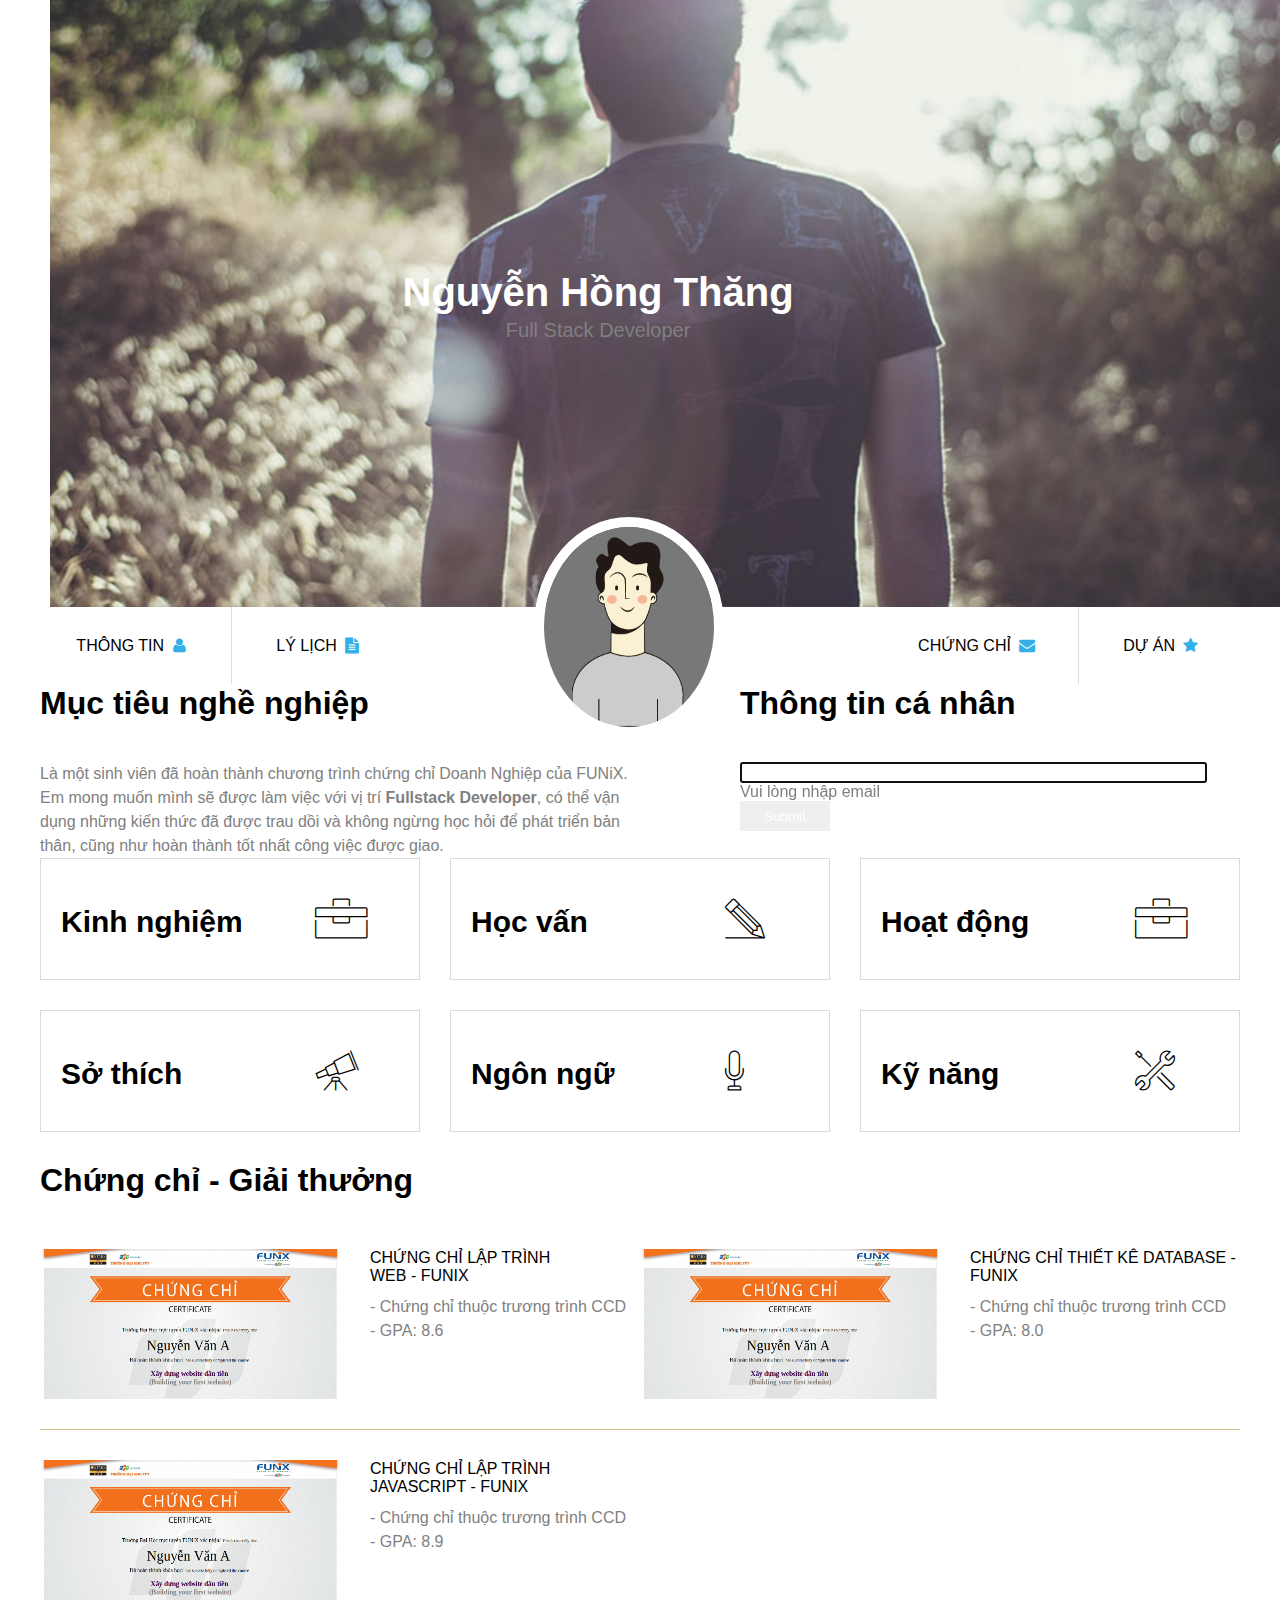
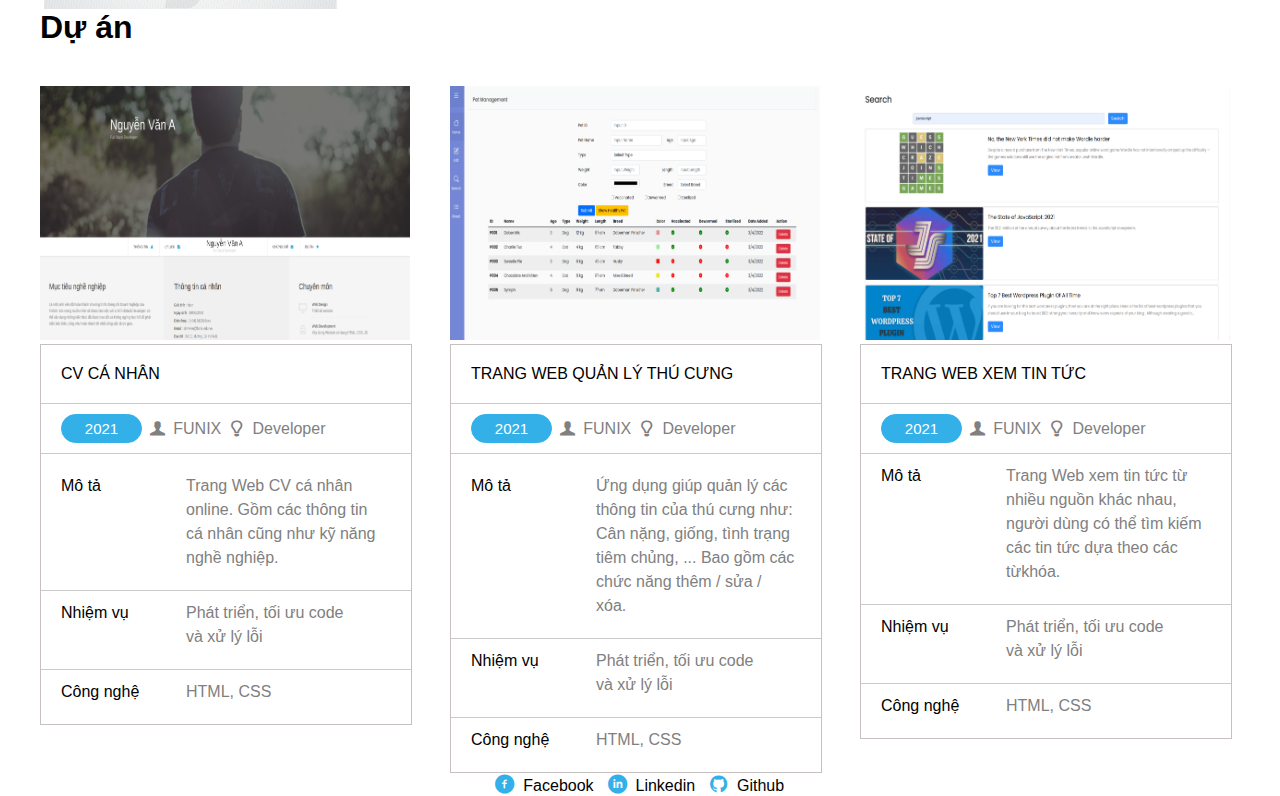
<file: index.html>
<!DOCTYPE html>
<html lang="en">
  <head>
    <meta charset="UTF-8" />
    <meta http-equiv="X-UA-Compatible" content="IE=edge" />
    <link href="https://fonts.cdnfonts.com/css/arial-2" rel="stylesheet" />
    <meta name="viewport" content="width=device-width, initial-scale=1.0" />
    <link rel="stylesheet" href="./css/style.css" />
    <link rel="stylesheet" href="./css/font.css" />
    <link
      href="https://cdn.jsdelivr.net/npm/bootstrap@5.0.2/dist/css/bootstrap.min.css"
      rel="stylesheet"
      integrity="sha384-EVSTQN3/azprG1Anm3QDgpJLIm9Nao0Yz1ztcQTwFspd3yD65VohhpuuCOmLASjC"
      crossorigin="anonymous"
    />
    <link rel="stylesheet" href="css/tablet.css" />
    <link rel="stylesheet" href="css/mobile.css" />

    <title>Assignment 02</title>
  </head>
  <body onload="document.form1.text1.focus()">
    <!-- banner -->
    <section id="nav-bar">
      <div class="banner">
        <img
          src="images/banner.jpg"
          alt=""
          width="100%"
          height="auto"
          style="padding: 0px 50px"
          class="img1"
        />
        <div id="banner" style="padding-bottom: 26px">
          <div class="text-banner">
            <h1>Nguyễn Hồng Thăng</h1>
            <span class="gray-text">Full Stack Developer</span>
          </div>
        </div>
      </div>
      <!-- bar -->
      <div class="mobile-navbar">
        <a class="text-decoration-none text-muted"
          >Thông tin
          <td><i class="icon-user ic"></i></td
        ></a>
        <a href="#" class="text-decoration-none text-muted"
          >Lý lịch
          <td><i class="icon-doc-text-inv ic"></i></td
        ></a>
        <a href="#" class="text-decoration-none text-muted"
          >Chứng chỉ
          <td><i class="icon-mail-alt ic"></i></td
        ></a>
        <a href="#" class="text-decoration-none text-muted"
          >Dự Án
          <td><i class="icon-star-1 ic"></i></td
        ></a>
      </div>
    </section>
    <section id="nav-bar">
      <nav class="nav-bar1" style="padding: 0px">
        <div>
          <a
            href="#"
            class="text-decoration-none text-muted"
            style="border-right: 1px solid rgba(197, 191, 191, 0.582)"
            >Thông tin
            <td><i class="icon-user ic"></i></td
          ></a>
          <a href="#" class="text-decoration-none text-muted"
            >Lý lịch
            <td><i class="icon-doc-text-inv ic"></i></td
          ></a>
        </div>
        <img
          src="images/default-avatar.webp"
          alt=""
          width="160px"
          height="200px"
          class="img"
        />
        <div>
          <a
            href="#"
            class="text-decoration-none text-muted"
            style="border-right: 1px solid rgba(197, 191, 191, 0.582)"
            >Chứng chỉ
            <td><i class="icon-mail-alt ic"></i></td
          ></a>
          <a href="#" class="text-decoration-none text-muted"
            >Dự Án
            <td><i class="icon-star-1 ic"></i></td
          ></a>
        </div>
      </nav>
    </section>

    <section id="about">
      <div
        class="padding-left-40px pt-5"
        id="box-about"
        style="margin-top: 30px"
      >
        <div id="target">
          <!-- job gobal -->
          <h1 class="section-title gobal-1">Mục tiêu nghề nghiệp</h1>
          <div class="space-empty-40px"></div>
          <p class="gray-text content-bar" style="line-height: 1.5">
            Là một sinh viên đã hoàn thành chương trình chứng chỉ Doanh Nghiệp
            của FUNiX. Em mong muốn mình sẽ được làm việc với vị trí
            <b>Fullstack Developer</b>, có thể vận dụng những kiến thức đã được
            trau dồi và không ngừng học hỏi để phát triển bản thân, cũng như
            hoàn thành tốt nhất công việc được giao.
          </p>
        </div>
        <!-- information -->
        <div id="personal-info bg-secondary  " class="pb-3">
          <h1 class="section-title">Thông tin cá nhân</h1>
          <div class="space-empty-40px"></div>

          <form action="#" name="form1" class="checkEmail">
            <input
              type="text"
              id="Email"
              style="width: 85%"
              name="text1"
              class="input-email"
            /><br />
            <label for="Email" class="gray-text fs-6 pt-2"
              >Vui lòng nhập email</label
            >
            <div class="submit pt-3 pb-3">
              <input
                style="border: none; color: white; width: 90px; height: 30px"
                class="bg-primary rounded"
                type="submit"
                name="submit"
                value="Submit"
                onclick="ValidateEmail(document.form1.text1)"
              />
            </div>
          </form>

          <div class="info-1 hidden">
            <ul class="mt-40 info gray-text">
              <li><span>Giới tính</span> : Nam</li>
              <li><span>Ngày sinh</span> : 14/01/2008</li>
              <li><span>Điện thoại</span> : (+84) 0964811xxx</li>
              <li><span>Email</span> : thangnhfx28599@funix.edu.vn</li>
              <li><span>Địa chỉ</span> : Hà Nội,Việt Nam</li>
              <li><span>Website</span> : https://abc.tech</li>
            </ul>
            <div class="space-empty-20px"></div>
            <td><i class="icon-twitter ic"></i></td>
            <td><i class="icon-facebook ic"></i></td>
            <td><i class="icon-gplus ic"></i></td>
            <td><i class="icon-linkedin ic"></i></td>
          </div>
        </div>
      </div>
    </section>
    <!-- main cv -->
    <section id="job-info">
      <div class="padding-left-40px">
        <div id="main-cell">
          <div class="child-cell">
            <div class="cell">
              <div style="margin-top: 20px">
                <h1 class="viewMore">Kinh nghiệm</h1>
              </div>
              <td><i class="ic-toolbox ic-main-cv"></i></td>
              <button class="btn6 rounded-pill" onclick="test5()">
                View More
              </button>
            </div>

            <div class="bio7 hidden rounded-pill">
              <h4 class="fs-6">Full Stack Developer-Công ty Y</h4>
              <div class="space-empty-10px"></div>

              <div class="gray-text content-box">
                <div class="time">
                  05/2022 -­
                  <div class="blue-box">Hiện tại</div>
                </div>
                <div class="space-empty-20px"></div>
                <div>
                  -­ Xây dựng, phát triển Website dựa trên thiết kế và yêu cầu
                  đã có.
                </div>
                <div>
                  ­- Phân tích và thiết kế Database, sử dụng các hệ quản trị
                  CSDL (MySQL, SQLServer, NoSQL, …) và viết được các câu truy
                  vấn.
                </div>
                <div>
                  -­ Sử dụng ngôn ngữ server­side (Python, Java, …) để xây dựng
                  các Web Server
                </div>
              </div>
              <div class="space-empty-40px"></div>
              <h4 class="fs-6">Web Designer-Công ty X</h4>
              <div class="space-empty-10px"></div>
              <div class="gray-text content-box" style="padding-bottom: 30px">
                <div class="time">06/2021 -­ 04/2022</div>
                <div class="space-empty-20px"></div>
                <div>-­ Thiết kế Website dự trên yêu cầu của khách hàng.</div>
                <div>-­ Sử dụng các công cụ: Figma, Canva, PTS.</div>
              </div>
            </div>
          </div>

          <div class="child-cell">
            <div class="main-cell">
              <div class="cell">
                <div style="margin-top: 20px">
                  <h1 class="viewMore">Học vấn</h1>
                </div>
                <td><i class="ic-pencil ic-main-cv"></i></td>
                <button class="btn1 rounded-pill" onclick="test()">
                  View More
                </button>
              </div>
              <div class="bio2 hidden">
                <h4 class="fs-6">HỌC CẤP 1</h4>
                <div class="space-empty-10px"></div>
                <div class="gray-text content-box">
                  <div class="time">02/2014 -­ 05/2019</div>
                  <div class="space-empty-20px"></div>
                  <div>- Tốt nghiệp loại giỏi</div>
                </div>
                <div class="space-empty-40px"></div>
                <h4 class="fs-6">HỌC CẤP 2</h4>
                <div class="space-empty-10px"></div>
                <div class="gray-text content-box">
                  <div class="time">08/2019 -­ 06/2023</div>
                  <div class="space-empty-20px"></div>
                  <div>- Tốt nghiệp loại khá</div>
                </div>
              </div>
            </div>
          </div>
          <div class="child-cell">
            <div class="main-cell">
              <div class="cell">
                <div style="margin-top: 20px">
                  <h1 class="viewMore">Hoạt động</h1>
                </div>
                <td><i class="ic-toolbox ic-main-cv"></i></td>
                <button class="btn2 rounded-pill" onclick="test1()">
                  View More
                </button>
              </div>
              <div class="bio3 hidden">
                <h4 class="fs-6">FPT Edu Hackathon 2019</h4>
                <div class="space-empty-10px"></div>
                <div class="gray-text content-box">
                  <div class="time">03/2019 -­ 05/2019</div>
                  <div class="space-empty-20px"></div>
                  <div>Giải 3 bảng A</div>
                  <div>Đề tài: Trang web về phân loại rác thải</div>
                </div>
                <div class="space-empty-40px"></div>
                <h4 class="fs-6">Câu lạc bộ Z</h4>
                <div class="space-empty-10px"></div>
                <div class="gray-text content-box">
                  <div class="time">08/2016 ­-08/2017</div>
                  <div class="space-empty-20px"></div>
                  <div>Trưởng ban chuyên môn</div>
                </div>
              </div>
            </div>
          </div>

          <div class="child-cell">
            <div class="cell">
              <div style="margin-top: 20px">
                <h1 class="viewMore">Sở thích</h1>
              </div>
              <td><i class="ic-telescope ic-main-cv"></i></td>
              <button class="btn3 rounded-pill" onclick="test2()">
                View More
              </button>
            </div>
            <div class="fv-box hidden bio4">
              <div>
                <td><i class="ic-megaphone ic fv-ic"></i></td>
                <div style="padding-top: 10px">Âm nhạc</div>
              </div>
              <div>
                <td>
                  <i class="ic-strategy ic fv-ic"></i>
                </td>
                <div style="padding-top: 10px">Chơi game</div>
              </div>
              <div>
                <td><i class="ic-hotairballoon ic fv-ic"></i></td>
                <div style="padding-left: 10px; padding-top: 10px">Du lịch</div>
              </div>
              <div>
                <td><i class="ic-basket ic fv-ic"></i></td>
                <div style="padding-left: 5px; padding-top: 10px">Nấu ăn</div>
              </div>
            </div>
          </div>
          <div class="child-cell">
            <div class="cell">
              <div style="margin-top: 20px">
                <h1 class="viewMore">Ngôn ngữ</h1>
              </div>
              <td><i class="ic-mic ic-main-cv"></i></td>
              <button class="btn4 rounded-pill" onclick="test3()">
                View More
              </button>
            </div>
            <div class="padding-left hidden bio5">
              <div>Tiếng Anh - IELTS 7.0</div>
              <div style="display: flex">
                <div class="lv-box"></div>
                <div class="lv-box"></div>
                <div class="lv-box-empty"></div>
              </div>
              <div>Tiếng Nhật - JLPT N4</div>
              <div style="display: flex">
                <div class="lv-box"></div>
                <div class="lv-box-empty"></div>
                <div class="lv-box-empty"></div>
              </div>
            </div>
          </div>
          <div class="child-cell">
            <div class="cell">
              <div style="margin-top: 20px">
                <h1 class="viewMore">Kỹ năng</h1>
              </div>
              <td><i class="ic-tools-2 ic-main-cv"></i></td>
              <button class="btn5 rounded-pill" onclick="test4()">
                View More
              </button>
            </div>
            <div class="padding-left hidden bio6">
              <div>HTML/CSS : Fundamental</div>
              <div style="display: flex">
                <div class="lv-box"></div>
                <div class="lv-box-empty"></div>
                <div class="lv-box-empty"></div>
              </div>
              <div>Javascript : Intermediate</div>
              <div style="display: flex">
                <div class="lv-box"></div>
                <div class="lv-box"></div>
                <div class="lv-box-empty"></div>
              </div>
              <div>NodeJS : Intermediate</div>
              <div style="display: flex">
                <div class="lv-box"></div>
                <div class="lv-box"></div>
                <div class="lv-box-empty"></div>
              </div>

              <div>Bootstrap 5 Fundamental</div>
              <div style="display: flex">
                <div class="lv-box"></div>
                <div class="lv-box-empty"></div>
                <div class="lv-box-empty"></div>
              </div>
            </div>
          </div>
        </div>
      </div>
    </section>
    <section id="certificate">
      <div class="padding-left-40px">
        <h1
          class="section-title fix"
          style="padding-bottom: 50px; padding-top: 30px"
        >
          Chứng chỉ - Giải thưởng
        </h1>
        <div class="main-prize">
          <div class="space-empty-40px hidden"></div>
          <div class="prize frts-prize">
            <img src="images/Cert_DBI.png" alt="" width="300" class="pc-pr" />
            <div>
              <div>CHỨNG CHỈ LẬP TRÌNH <br />WEB - FUNIX</div>
              <div class="space-empty-10px"></div>
              <div class="gray-text" style="line-height: 1.5">
                <div>- Chứng chỉ thuộc trương trình CCD</div>
                <div>- GPA: 8.6</div>
              </div>
            </div>
          </div>
          <div class="prize">
            <img src="images/Cert_DBI.png" alt="" width="300" class="pc-pr" />
            <div>
              <div>CHỨNG CHỈ THIẾT KÊ DATABASE - FUNIX</div>
              <div class="space-empty-10px"></div>
              <div class="gray-text" style="line-height: 1.5">
                <div>- Chứng chỉ thuộc trương trình CCD</div>
                <div>- GPA: 8.0</div>
              </div>
            </div>
          </div>
          <div class="border"></div>
          <div class="prize">
            <img src="images/Cert_DBI.png" alt="" width="300" class="pc-pr" />
            <div class="non-border-bottom">
              <div>CHỨNG CHỈ LẬP TRÌNH JAVASCRIPT -­ FUNIX</div>
              <div class="space-empty-10px"></div>
              <div class="gray-text" style="line-height: 1.5">
                <div>- Chứng chỉ thuộc trương trình CCD</div>
                <div>- GPA: 8.9</div>
              </div>
            </div>
          </div>
        </div>
      </div>
    </section>

    <section id="project">
      <div class="padding-left-40px pt-5">
        <h1 class="section-title fix" style="margin-bottom: 40px">Dự án</h1>

        <div id="main-cell" class="cell1">
          <div>
            <img
              class="img-pj"
              src="images/project_1.png"
              alt=""
              width="370 "
            />
            <div
              class="project-content project1"
              style="border-bottom: 1px solid rgba(146, 136, 136, 0.527)"
            >
              <div class="padding-left">
                <div style="margin-bottom: 20px; padding-top: 20px">
                  CV CÁ NHÂN
                </div>
              </div>
              <div class="gray-border"></div>
              <div class="padding-left gray-text">
                <div class="blue-box" style="padding: 5px; font-size: 15px">
                  2021
                </div>
                <td><i class="icon-user-1"></i></td>
                FUNIX
                <td><i class="icon-lamp"></i></td>
                Developer
              </div>
              <div class="gray-border"></div>
              <div class="space-empty-20px"></div>
              <div style="line-height: 1.5">
                <ul class="mini-cell">
                  <li style="width: 125px" class="padding-left">Mô tả</li>
                  <li class="gray-text" style="width: 200px">
                    Trang Web CV cá nhân online. Gồm các thông tin cá nhân cũng
                    như kỹ năng nghề nghiệp.
                  </li>
                </ul>
                <div class="gray-border"></div>
                <ul class="mini-cell">
                  <li style="width: 125px" class="padding-left">Nhiệm vụ</li>
                  <li class="gray-text">
                    Phát triển, tối ưu code<br />
                    và xử lý lỗi
                  </li>
                </ul>
                <div class="gray-border"></div>
                <ul class="mini-cell">
                  <li style="width: 125px" class="padding-left">Công nghệ</li>
                  <li class="gray-text">HTML, CSS</li>
                </ul>
              </div>
            </div>
          </div>
          <div>
            <img
              class="img-pj img-move"
              src="images/project_2.png"
              alt=""
              width="370"
            />
            <div
              class="project-content project2"
              style="border-bottom: 1px solid rgba(146, 136, 136, 0.527)"
            >
              <div>
                <div
                  style="margin-bottom: 20px; padding-top: 20px"
                  class="padding-left"
                >
                  TRANG WEB QUẢN LÝ THÚ CƯNG
                </div>
                <div class="gray-border"></div>
              </div>
              <div class="padding-left gray-text">
                <div class="blue-box" style="padding: 5px; font-size: 15px">
                  2021
                </div>
                <td><i class="icon-user-1"></i></td>
                FUNIX
                <td><i class="icon-lamp"></i></td>
                Developer
              </div>
              <div class="gray-border"></div>
              <div class="space-empty-20px"></div>
              <div style="line-height: 1.5">
                <ul class="mini-cell">
                  <li style="width: 125px" class="padding-left">Mô tả</li>
                  <li class="gray-text" style="width: 200px">
                    Ứng dụng giúp quản lý các thông tin của thú cưng như: Cân
                    nặng, giống, tình trạng tiêm chủng, ... Bao gồm các chức
                    năng thêm / sửa / xóa.
                  </li>
                </ul>
                <div class="gray-border"></div>
                <ul class="mini-cell">
                  <li style="width: 125px" class="padding-left">Nhiệm vụ</li>
                  <li class="gray-text">
                    Phát triển, tối ưu code<br />
                    và xử lý lỗi
                  </li>
                </ul>
                <div class="gray-border"></div>
                <ul class="mini-cell">
                  <li style="width: 125px" class="padding-left">Công nghệ</li>
                  <li class="gray-text">HTML, CSS</li>
                </ul>
              </div>
            </div>
          </div>
          <div>
            <img class="img-pj" src="images/project_3.png" alt="" width="370" />

            <div
              class="project-content project3"
              style="border-bottom: 1px solid rgba(146, 136, 136, 0.527)"
            >
              <div>
                <div
                  style="margin-bottom: 20px; padding-top: 20px"
                  class="padding-left"
                >
                  TRANG WEB XEM TIN TỨC
                </div>
              </div>
              <div class="gray-border"></div>
              <div class="padding-left gray-text">
                <div class="blue-box" style="padding: 5px; font-size: 15px">
                  2021
                </div>
                <td><i class="icon-user-1"></i></td>
                FUNIX
                <td><i class="icon-lamp"></i></td>
                Developer
              </div>

              <div style="line-height: 1.5">
                <div class="gray-border"></div>
                <ul class="mini-cell">
                  <li style="width: 125px" class="padding-left">Mô tả</li>
                  <li class="gray-text" style="width: 200px">
                    Trang Web xem tin tức từ nhiều nguồn khác nhau, người dùng
                    có thể tìm kiếm các tin tức dựa theo các từkhóa.
                  </li>
                </ul>
                <div class="gray-border"></div>
                <ul class="mini-cell">
                  <li style="width: 125px" class="padding-left">Nhiệm vụ</li>
                  <li class="gray-text">
                    Phát triển, tối ưu code<br />
                    và xử lý lỗi
                  </li>
                </ul>
                <div class="gray-border"></div>
                <ul class="mini-cell">
                  <li style="width: 125px" class="padding-left">Công nghệ</li>
                  <li class="gray-text">HTML, CSS</li>
                </ul>
              </div>
            </div>
          </div>
        </div>
      </div>
    </section>

    <section id="footer">
      <div class="pt-5">
        <div class="social-box">
          <td>
            <i class="icon-facebook-circled ic" style="font-size: 20px"></i>
          </td>
          <div style="display: inline-block; margin-right: 5px">Facebook</div>
          <td>
            <i class="icon-linkedin-circled ic" style="font-size: 20px"></i>
          </td>
          <div style="display: inline-block; margin-right: 5px">Linkedin</div>
          <td>
            <i class="icon-github-circled ic" style="font-size: 20px"></i>
          </td>
          <div style="display: inline-block; margin-right: 5px">Github</div>
        </div>
      </div>
    </section>
    <script src="Random.js"></script>
  </body>
</html>
</file>
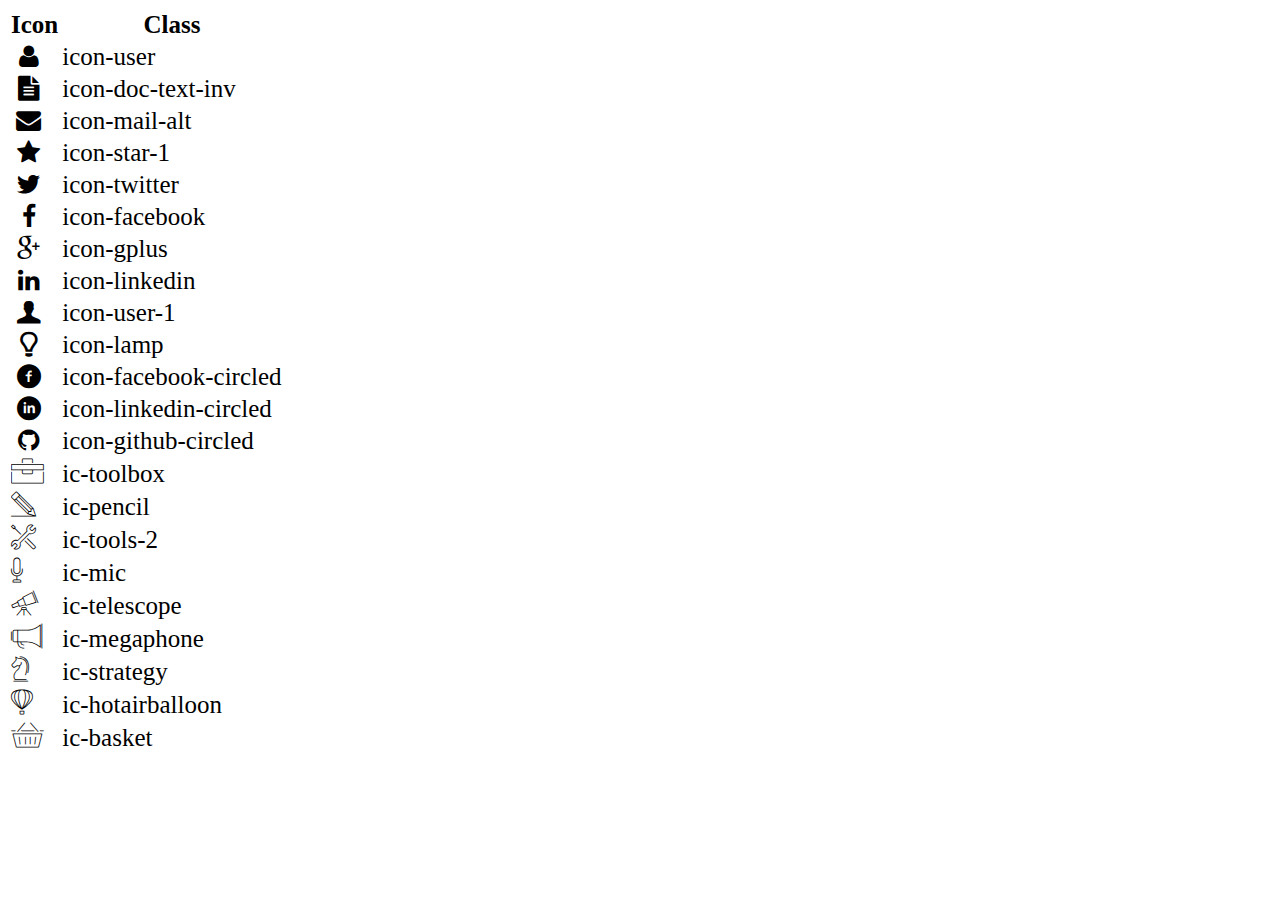
<file: icon-list.html>
<!DOCTYPE html>
<html lang="en">

<head>
    <meta charset="UTF-8">
    <meta http-equiv="X-UA-Compatible" content="IE=edge">
    <meta name="viewport" content="width=device-width, initial-scale=1.0">
    <link rel="stylesheet" href="css/font.css">
    <title>Icon List</title>
</head>

<body>
    <table style="font-size: 25px;">
        <thead>
            <tr>
                <th>Icon</th>
                <th>Class</th>
            </tr>
        </thead>
        <tbody>
            <tr>
                <td><i class="icon-user"></i></td>
                <td>icon-user</td>
            </tr>
            <tr>
                <td><i class="icon-doc-text-inv"></i></td>
                <td>icon-doc-text-inv</td>
            </tr>
            <tr>
                <td><i class="icon-mail-alt"></i></td>
                <td>icon-mail-alt</td>
            </tr>
            <tr>
                <td><i class="icon-star-1"></i></td>
                <td>icon-star-1</td>
            </tr>
            <tr>
                <td><i class="icon-twitter"></i></td>
                <td>icon-twitter</td>
            </tr>
            <tr>
                <td><i class="icon-facebook"></i></td>
                <td>icon-facebook</td>
            </tr>
            <tr>
                <td><i class="icon-gplus"></i></td>
                <td>icon-gplus</td>
            </tr>
            <tr>
                <td><i class="icon-linkedin"></i></td>
                <td>icon-linkedin</td>
            </tr>
            <tr>
                <td><i class="icon-user-1"></i></td>
                <td>icon-user-1</td>
            </tr>
            <tr>
                <td><i class="icon-lamp"></i></td>
                <td>icon-lamp</td>
            </tr>
            <tr>
                <td><i class="icon-facebook-circled"></i></td>
                <td>icon-facebook-circled</td>
            </tr>
            <tr>
                <td><i class="icon-linkedin-circled"></i></td>
                <td>icon-linkedin-circled</td>
            </tr>
            <tr>
                <td><i class="icon-github-circled"></i></td>
                <td>icon-github-circled</td>
            </tr>
            <tr>
                <td><i class="ic-toolbox"></i></td>
                <td>ic-toolbox</td>
            </tr>
            <tr>
                <td><i class="ic-pencil"></i></td>
                <td>ic-pencil</td>
            </tr>
            <tr>
                <td><i class="ic-tools-2"></i></td>
                <td>ic-tools-2</td>
            </tr>

            <tr>
                <td><i class="ic-mic"></i></td>
                <td>ic-mic</td>
            </tr>
            <tr>
                <td><i class="ic-telescope"></i></td>
                <td>ic-telescope</td>
            </tr>
            <tr>
                <td><i class="ic-megaphone"></i></td>
                <td>ic-megaphone</td>
            </tr>
            <tr>
                <td><i class="ic-strategy"></i></td>
                <td>ic-strategy</td>
            </tr>
            <tr>
                <td><i class="ic-hotairballoon"></i></td>
                <td>ic-hotairballoon</td>
            </tr>
            <tr>
                <td><i class="ic-basket"></i></td>
                <td>ic-basket</td>
            </tr>
        </tbody>
    </table>
</body>

</html>
</file>
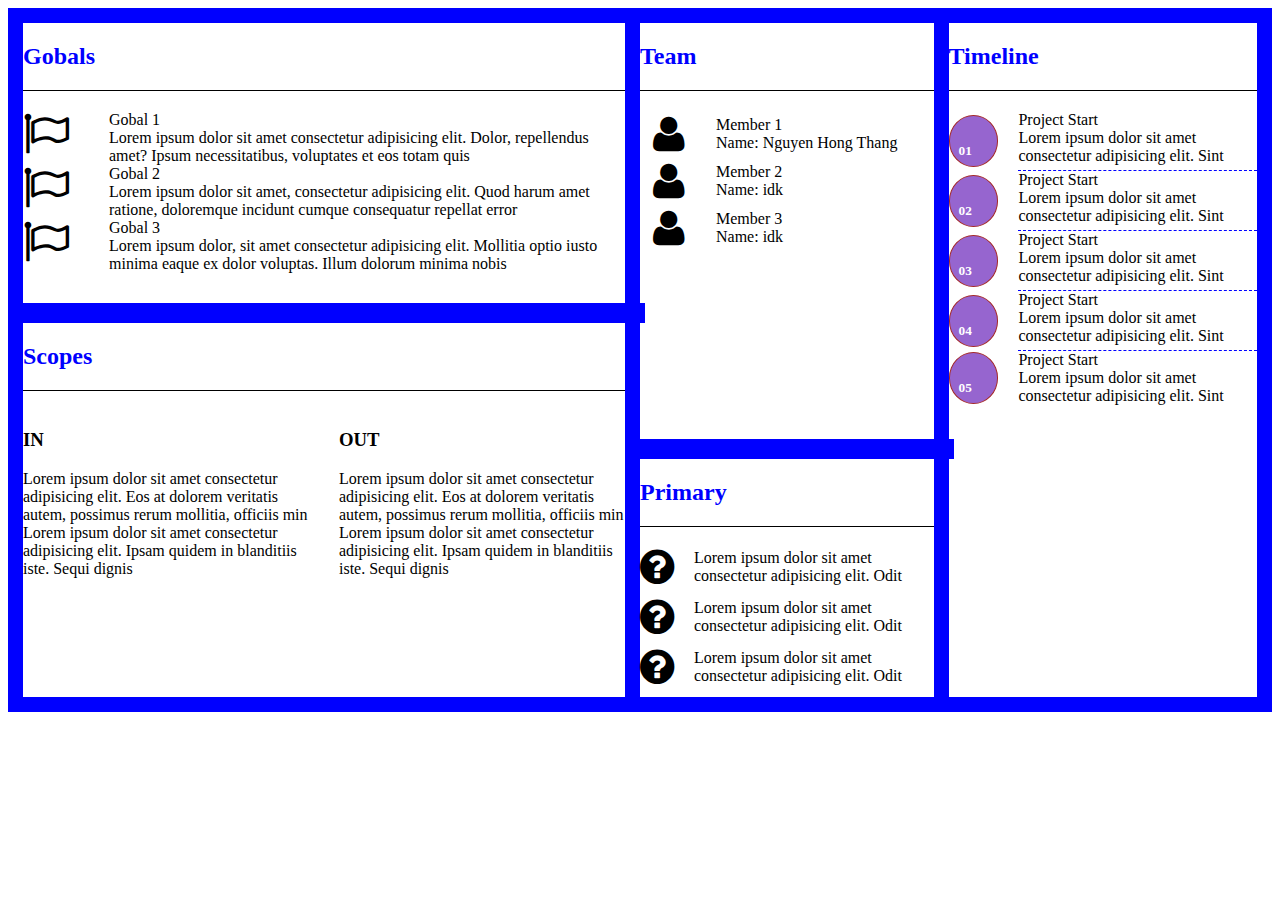
<file: New folder/digital-cv.html>
<!DOCTYPE html>
<html>
  <head>
    <title>digital</title>
    <meta name="viewport" content="width=device-width, initial-scale=1" />
    <link rel="stylesheet" href="font.css" />
    <link
      href="https://cdn.jsdelivr.net/npm/bootstrap@5.3.1/dist/css/bootstrap.min.css"
      rel="stylesheet"
      integrity="sha384-4bw+/aepP/YC94hEpVNVgiZdgIC5+VKNBQNGCHeKRQN+PtmoHDEXuppvnDJzQIu9"
      crossorigin="anonymous"
    />
    <link
      rel="stylesheet"
      href="https://cdnjs.cloudflare.com/ajax/libs/font-awesome/4.7.0/css/font-awesome.min.css"
    />
    <link rel="stylesheet" href="style.css" />
    <link rel="stylesheet" href="tablet.css" />
    <link rel="stylesheet" href="mobile.css" />
  </head>

  <body class="main-cell">
    <div
      style="
        border-right: 15px solid blue;

        padding-bottom: 20px;
      "
      class="border-right-fake"
    >
      <div class="ps-4 pt-4 p-4">
        <h2 class="blue-text">Gobals</h2>
        <div class="pt-2">
          <div style="display: flex" class="display-flex">
            <i
              class="fa fa-flag-o ps-4 flag"
              style="font-size: 46px; margin-right: 40px"
            ></i>
            <div>
              <div class="fw-bold">Gobal 1</div>
              <div>
                Lorem ipsum dolor sit amet consectetur adipisicing elit. Dolor,
                repellendus amet? Ipsum necessitatibus, voluptates et eos totam
                quis
              </div>
            </div>
          </div>

          <div style="display: flex" class="pt-2 pb-2 display-flex">
            <i
              class="fa fa-flag-o flag ps-4"
              style="font-size: 46px; margin-right: 40px"
            ></i>
            <div>
              <div class="fw-bold">Gobal 2</div>
              <div>
                Lorem ipsum dolor sit amet, consectetur adipisicing elit. Quod
                harum amet ratione, doloremque incidunt cumque consequatur
                repellat error
              </div>
            </div>
          </div>
        </div>
        <div style="display: flex" class="display-flex">
          <i
            class="fa fa-flag-o ps-4 flag"
            style="font-size: 46px; margin-right: 40px"
          ></i>
          <div>
            <div class="fw-bold">Gobal 3</div>
            <div>
              Lorem ipsum dolor, sit amet consectetur adipisicing elit. Mollitia
              optio iusto minima eaque ex dolor voluptas. Illum dolorum minima
              nobis
            </div>
          </div>
        </div>
      </div>
      <div class="border-fake"></div>
      <div class="ps-4 pt-4 pe-4">
        <h2 class="blue-text">Scopes</h2>
        <div class="Scopes-box">
          <div class="pb-3">
            <h3>IN</h3>
            <div>
              Lorem ipsum dolor sit amet consectetur adipisicing elit. Eos at
              dolorem veritatis autem, possimus rerum mollitia, officiis min
            </div>
            <div>
              Lorem ipsum dolor sit amet consectetur adipisicing elit. Ipsam
              quidem in blanditiis iste. Sequi dignis
            </div>
          </div>
          <div>
            <h3>OUT</h3>
            <div>
              Lorem ipsum dolor sit amet consectetur adipisicing elit. Eos at
              dolorem veritatis autem, possimus rerum mollitia, officiis min
            </div>
            <div>
              Lorem ipsum dolor sit amet consectetur adipisicing elit. Ipsam
              quidem in blanditiis iste. Sequi dignis
            </div>
          </div>
        </div>
      </div>
    </div>
    <div style="border-right: 15px solid blue" class="border-right-fake">
      <div style="padding-bottom: 60px" class="pt-4 pe-4 ps-3">
        <h2 class="blue-text">Team</h2>
        <div style="display: flex; align-items: center" class="display-flex">
          <td><i class="icon-user flag"></i></td>
          <div style="padding-left: 20px">
            <div class="fw-bold">Member 1</div>
            <div>Name: Nguyen Hong Thang</div>
          </div>
        </div>
        <div style="display: flex; align-items: center" class="display-flex">
          <td><i class="icon-user flag"></i></td>
          <div style="padding-left: 20px">
            <div class="fw-bold">Member 2</div>
            <div>Name: idk</div>
          </div>
        </div>
        <div style="display: flex; align-items: center" class="display-flex">
          <td><i class="icon-user flag"></i></td>
          <div style="padding-left: 20px">
            <div class="fw-bold">Member 3</div>
            <div>Name: idk</div>
          </div>
        </div>
      </div>
      <div class="border-fake" style="margin-top: 127px"></div>
      <div style="padding-bottom: 10px" class="pt-4 pe-4 ps-3">
        <h2 class="blue-text">Primary</h2>
        <div>
          <div
            style="display: flex; align-items: center; margin-bottom: 10px"
            class="display-flex"
          >
            <i style="font-size: 40px" class="fa ps-2 flag pb-3">&#xf059;</i>
            <div style="padding-left: 20px">
              <div>
                Lorem ipsum dolor sit amet consectetur adipisicing elit. Odit
              </div>
            </div>
          </div>
          <div
            style="display: flex; align-items: center; margin-bottom: 10px"
            class="display-flex"
          >
            <i style="font-size: 40px" class="fa ps-2 flag pb-3">&#xf059;</i>
            <div style="padding-left: 20px">
              <div>
                Lorem ipsum dolor sit amet consectetur adipisicing elit. Odit
              </div>
            </div>
          </div>
        </div>

        <div style="display: flex; align-items: center" class="display-flex">
          <i style="font-size: 40px" class="fa ps-2 flag pb-3">&#xf059;</i>
          <div style="padding-left: 20px">
            <div>
              Lorem ipsum dolor sit amet consectetur adipisicing elit. Odit
            </div>
          </div>
        </div>
      </div>
    </div>

    <div class="pt-4 pe-4 ps-3">
      <h2 class="blue-text">Timeline</h2>
      <div class="Primary-box pb-2">
        <div class="dots"><h5>01</h5></div>
        <div>
          <div class="fw-bold">Project Start</div>
          <div style="border-bottom: 1px dashed blue; padding-bottom: 5px">
            Lorem ipsum dolor sit amet consectetur adipisicing elit. Sint
          </div>
        </div>
      </div>
      <div class="Primary-box pb-2">
        <div class="dots"><h5>02</h5></div>
        <div style="border-bottom: 1px dashed blue; padding-bottom: 5px">
          <div class="fw-bold">Project Start</div>
          <div>
            Lorem ipsum dolor sit amet consectetur adipisicing elit. Sint
          </div>
        </div>
      </div>
      <div class="Primary-box pb-2">
        <div class="dots"><h5>03</h5></div>
        <div style="border-bottom: 1px dashed blue; padding-bottom: 5px">
          <div class="fw-bold">Project Start</div>
          <div>
            Lorem ipsum dolor sit amet consectetur adipisicing elit. Sint
          </div>
        </div>
      </div>
      <div class="Primary-box pb-2">
        <div class="dots"><h5>04</h5></div>
        <div style="border-bottom: 1px dashed blue; padding-bottom: 5px">
          <div class="fw-bold">Project Start</div>
          <div>
            Lorem ipsum dolor sit amet consectetur adipisicing elit. Sint
          </div>
        </div>
      </div>
      <div class="Primary-box">
        <div class="dots"><h5>05</h5></div>
        <div>
          <div class="fw-bold">Project Start</div>
          <div>
            Lorem ipsum dolor sit amet consectetur adipisicing elit. Sint
          </div>
        </div>
      </div>
    </div>
  </body>
</html>
</file>
<file: css/style.css>
* {
  margin: 0px;
  font-family: "Arial", sans-serif;
  /* box-sizing: border-box; */
}
.padding-left-40px {
  padding-left: 40px;
}
.viewMore {
  font-size: 30px;
}

body {
  margin: auto;
}
.space-empty-10px {
  margin: 10px 0px;
}
.space-empty-20px {
  margin: 20px 0px;
}
.space-empty-40px {
  margin: 40px 0px;
}
.padding-left {
  padding-left: 20px;
}
.bg-grey {
  background: #eceaea;
}
.lv-box {
  width: 80px;
  height: 4px;
  background-color: rgb(81, 180, 247);
  border-radius: 10px;
  margin: 20px 10px 20px 0px;
  display: inline-block;
}
.lv-box-empty {
  width: 80px;
  height: 2px;
  background-color: rgba(248, 241, 241, 0.856);
  border-radius: 10px;
  margin: 20px 10px 20px 0px;
  display: inline-block;
  border: 1px solid rgba(218, 217, 217, 0.781);
}
.gray-text {
  color: gray;
}
.gray-border {
  width: 100%;
  height: 1px;
  background-color: rgba(187, 186, 186, 0.753);
  margin: 10px 0px;
  padding-left: 0px !important;
}
.ic-main-cv {
  margin-top: 20px;
  font-size: 40px;
}
.ic {
  color: rgb(52, 176, 233);
}
.time {
  font-style: italic;
}
.blue-box {
  display: inline-block;
  color: white;
  background-color: rgb(52, 176, 233);
  border-radius: 40px;
  width: 69px;
  border: 1px solid rgb(52, 176, 233);
  text-align: center;
}
.non-border-bottom {
  border-bottom: none !important;
}
.border {
  width: 100%;
  height: 1px;
  background-color: #d6c08d;
  grid-column: 1 / -1;
  margin: 30px 0px;
}
span {
  color: black;
  line-height: 1.5;
}
ul {
  list-style: none;
  padding-left: 0px !important;
}

section > .container {
  width: 1170px;
  margin: auto;
  display: block;
  margin: 40px;
  padding: 30px 20px;
}
/* banner */
.img1 {
  position: relative;
}
.text-banner {
  position: absolute;
  color: white;
  font-size: 20px;
  right: 38%;
  top: 30%;
  text-align: center;
}
/* bar */
.nav-bar1 {
  text-align: center;
  display: grid;
  grid-template-columns: repeat(2, 1fr);
  justify-content: center;
  gap: 400px;
  position: relative;
}
a {
  text-decoration: none;
  text-transform: uppercase;
  color: black;
  padding: 30px 40px;
}
.img {
  border-radius: 50%;
  width: 170px;
  height: 200px;
  position: absolute;
  border: 10px solid white;
  left: 41.7%;
  top: -120px;
}
/* information */
#box-about {
  display: grid;
  grid-template-columns: 600px 1fr;
  gap: 100px;
}
/* main cv */
#main-cell {
  display: grid;
  grid-template-columns: repeat(3, 1fr);
  padding-right: 40px;
  gap: 30px;
}
.child-cell {
  border: 1px solid rgba(197, 191, 191, 0.582);
  align-self: flex-start;
}
.cell {
  display: grid;
  grid-template-columns: 75% 25%;
  align-items: end;
  padding: 20px 20px 40px 20px;
  position: relative;
}
h4::before {
  content: "";
  display: block;
  width: 10px;
  height: 10px;
  background-color: rgb(52, 176, 233);
  display: inline-block;
  border-radius: 50px;
  margin-right: 30px;
  margin-left: 20px;
}
.content-box {
  margin-left: 60px;
  line-height: 1.5;
}
.fv-ic {
  font-size: 27px;
  border-radius: 50px;
  border: 1px solid rgb(52, 176, 233);
  width: 56px;
  height: 55px;
  padding: 15px 10px 0px 10px;
  text-align: center;
}
.fv-box {
  display: grid;
  grid-template-columns: repeat(4, 80px);
  justify-items: center;
  gap: 20px;
  padding-bottom: 20px;
}

/* prize */
.prize {
  display: flex;
  gap: 30px;
}
.main-prize {
  display: grid;
  grid-template-columns: repeat(2, 1fr);
  padding-right: 40px;
}
/* project */
.mini-cell {
  display: flex;
  justify-content: flex-start;
  margin-bottom: 20px;
}
.project-content {
  border: 1px solid rgba(146, 136, 136, 0.527);
  border-bottom: none;
  width: 370px;
}
.cell1 {
  row-gap: 0px !important;
}
/* contact */
.social-box {
  text-align: center;
  cursor: pointer;
}
/* hidden */
.hidden {
  display: none;
}
/* View */
.cell:hover {
  box-shadow: rgba(100, 100, 111, 0.2) 0px 7px 29px 0px;
}
button {
  width: 100px;
  margin-top: 20px;
  display: none;
  border-radius: 65px;
  border: 2px;
  background-color: rgb(231, 231, 100);
  cursor: pointer;
}
.cell:hover button {
  display: block;
}
.mobile-navbar {
  display: none;
}
.project {
  display: grid !important;
  grid-template-columns: repeat(3, 1fr);
}
</file>
<file: css/font.css>
@font-face {
	font-family: 'open_sanslight';
	src: url('../fonts/OpenSans-Light-webfont.eot');
	src: url('../fonts/OpenSans-Light-webfont.eot#iefix') format('embedded-opentype'),
		url('../fonts/OpenSans-Light-webfont.woff') format('woff'),
		url('../fonts/OpenSans-Light-webfont.ttf') format('truetype'),
		url('../fonts/OpenSans-Light-webfont.svg#open_sanslight') format('svg');
	font-weight: normal;
	font-style: normal;

}

@font-face {
	font-family: 'open_sansitalic';
	src: url('../fonts/OpenSans-Italic-webfont.eot');
	src: url('../fonts/OpenSans-Italic-webfont.eot#iefix') format('embedded-opentype'),
		url('../fonts/OpenSans-Italic-webfont.woff') format('woff'),
		url('../fonts/OpenSans-Italic-webfont.ttf') format('truetype'),
		url('../fonts/OpenSans-Italic-webfont.svg#open_sansitalic') format('svg');
	font-weight: normal;
	font-style: normal;

}

@font-face {
	font-family: 'open_sanssemibold';
	src: url('../fonts/OpenSans-Semibold-webfont.eot');
	src: url('../fonts/OpenSans-Semibold-webfont.eot#iefix') format('embedded-opentype'),
		url('../fonts/OpenSans-Semibold-webfont.woff') format('woff'),
		url('../fonts/OpenSans-Semibold-webfont.ttf') format('truetype'),
		url('../fonts/OpenSans-Semibold-webfont.svg#open_sanssemibold') format('svg');
	font-weight: normal;
	font-style: normal;

}


@font-face {
	font-family: 'open_sanslight_italic';
	src: url('../fonts/OpenSans-LightItalic-webfont.eot');
	src: url('../fonts/OpenSans-LightItalic-webfont.eot#iefix') format('embedded-opentype'),
		url('../fonts/OpenSans-LightItalic-webfont.woff') format('woff'),
		url('../fonts/OpenSans-LightItalic-webfont.ttf') format('truetype'),
		url('../fonts/OpenSans-LightItalic-webfont.svg#open_sanslight_italic') format('svg');
	font-weight: normal;
	font-style: normal;

}

@font-face {
	font-family: 'open_sansregular';
	src: url('../fonts/OpenSans-Regular-webfont.eot');
	src: url('../fonts/OpenSans-Regular-webfont.eot#iefix') format('embedded-opentype'),
		url('../fonts/OpenSans-Regular-webfont.woff') format('woff'),
		url('../fonts/OpenSans-Regular-webfont.ttf') format('truetype'),
		url('../fonts/OpenSans-Regular-webfont.svg#open_sansregular') format('svg');
	font-weight: normal;
	font-style: normal;

}


@font-face {
	font-family: 'fontello';
	src: url('../fonts/fontello.eot');
	src: url('../fonts/fontello.eot#iefix') format('embedded-opentype'),
		url('../fonts/fontello.woff') format('woff'),
		url('../fonts/fontello.ttf') format('truetype'),
		url('../fonts/fontello.svg#fontello') format('svg');
	font-weight: normal;
	font-style: normal;
}

[class^="icon-"]:before,
[class*=" icon-"]:before {
	font-family: "fontello";
	font-style: normal;
	font-weight: normal;
	speak: none;

	display: inline-block;
	text-decoration: inherit;
	width: 1em;
	margin-right: .2em;
	text-align: center;
	/* opacity: .8; */

	/* For safety - reset parent styles, that can break glyph codes*/
	font-variant: normal;
	text-transform: none;

	/* fix buttons height, for twitter bootstrap */
	line-height: 1em;

	/* Animation center compensation - margins should be symmetric */
	/* remove if not needed */
	margin-left: .2em;

	/* you can be more comfortable with increased icons size */
	/* font-size: 120%; */

	/* Font smoothing. That was taken from TWBS */
	-webkit-font-smoothing: antialiased;
	-moz-osx-font-smoothing: grayscale;

	/* Uncomment for 3D effect */
	/* text-shadow: 1px 1px 1px rgba(127, 127, 127, 0.3); */
}

.icon-emo-happy:before {
	content: '\e800';
}

/* '' */
.icon-emo-wink:before {
	content: '\e801';
}

/* '' */
.icon-emo-wink2:before {
	content: '\e802';
}

/* '' */
.icon-emo-unhappy:before {
	content: '\e803';
}

/* '' */
.icon-emo-sleep:before {
	content: '\e804';
}

/* '' */
.icon-emo-thumbsup:before {
	content: '\e805';
}

/* '' */
.icon-emo-devil:before {
	content: '\e806';
}

/* '' */
.icon-emo-surprised:before {
	content: '\e807';
}

/* '' */
.icon-emo-tongue:before {
	content: '\e808';
}

/* '' */
.icon-emo-coffee:before {
	content: '\e809';
}

/* '' */
.icon-emo-sunglasses:before {
	content: '\e80a';
}

/* '' */
.icon-emo-displeased:before {
	content: '\e80b';
}

/* '' */
.icon-emo-beer:before {
	content: '\e80c';
}

/* '' */
.icon-emo-grin:before {
	content: '\e80d';
}

/* '' */
.icon-emo-angry:before {
	content: '\e80e';
}

/* '' */
.icon-emo-saint:before {
	content: '\e80f';
}

/* '' */
.icon-emo-cry:before {
	content: '\e810';
}

/* '' */
.icon-emo-shoot:before {
	content: '\e811';
}

/* '' */
.icon-emo-squint:before {
	content: '\e812';
}

/* '' */
.icon-emo-laugh:before {
	content: '\e813';
}

/* '' */
.icon-spin1:before {
	content: '\e814';
}

/* '' */
.icon-spin2:before {
	content: '\e815';
}

/* '' */
.icon-spin3:before {
	content: '\e816';
}

/* '' */
.icon-spin4:before {
	content: '\e817';
}

/* '' */
.icon-spin5:before {
	content: '\e818';
}

/* '' */
.icon-spin6:before {
	content: '\e819';
}

/* '' */
.icon-firefox:before {
	content: '\e81a';
}

/* '' */
.icon-chrome:before {
	content: '\e81b';
}

/* '' */
.icon-opera:before {
	content: '\e81c';
}

/* '' */
.icon-ie:before {
	content: '\e81d';
}

/* '' */
.icon-crown:before {
	content: '\e81e';
}

/* '' */
.icon-crown-plus:before {
	content: '\e81f';
}

/* '' */
.icon-crown-minus:before {
	content: '\e820';
}

/* '' */
.icon-marquee:before {
	content: '\e821';
}

/* '' */
.icon-glass:before {
	content: '\e822';
}

/* '' */
.icon-music:before {
	content: '\e823';
}

/* '' */
.icon-search:before {
	content: '\e824';
}

/* '' */
.icon-mail:before {
	content: '\e825';
}

/* '' */
.icon-mail-alt:before {
	content: '\e826';
}

/* '' */
.icon-mail-squared:before {
	content: '\e827';
}

/* '' */
.icon-heart:before {
	content: '\e828';
}

/* '' */
.icon-heart-empty:before {
	content: '\e829';
}

/* '' */
.icon-star-1:before {
	content: '\e82a';
}

/* '' */
.icon-star-empty-1:before {
	content: '\e82b';
}

/* '' */
.icon-star-half:before {
	content: '\e82c';
}

/* '' */
.icon-star-half-alt:before {
	content: '\e82d';
}

/* '' */
.icon-user:before {
	content: '\e82e';
}

/* '' */
.icon-user-plus:before {
	content: '\e82f';
}

/* '' */
.icon-user-times:before {
	content: '\e830';
}

/* '' */
.icon-users:before {
	content: '\e831';
}

/* '' */
.icon-male:before {
	content: '\e832';
}

/* '' */
.icon-female:before {
	content: '\e833';
}

/* '' */
.icon-child:before {
	content: '\e834';
}

/* '' */
.icon-user-secret:before {
	content: '\e835';
}

/* '' */
.icon-video:before {
	content: '\e836';
}

/* '' */
.icon-videocam:before {
	content: '\e837';
}

/* '' */
.icon-picture:before {
	content: '\e838';
}

/* '' */
.icon-camera:before {
	content: '\e839';
}

/* '' */
.icon-camera-alt:before {
	content: '\e83a';
}

/* '' */
.icon-th-large:before {
	content: '\e83b';
}

/* '' */
.icon-th:before {
	content: '\e83c';
}

/* '' */
.icon-th-list:before {
	content: '\e83d';
}

/* '' */
.icon-ok:before {
	content: '\e83e';
}

/* '' */
.icon-ok-circled:before {
	content: '\e83f';
}

/* '' */
.icon-ok-circled2:before {
	content: '\e840';
}

/* '' */
.icon-ok-squared:before {
	content: '\e841';
}

/* '' */
.icon-cancel:before {
	content: '\e842';
}

/* '' */
.icon-cancel-circled:before {
	content: '\e843';
}

/* '' */
.icon-cancel-circled2:before {
	content: '\e844';
}

/* '' */
.icon-plus:before {
	content: '\e845';
}

/* '' */
.icon-plus-circled:before {
	content: '\e846';
}

/* '' */
.icon-plus-squared:before {
	content: '\e847';
}

/* '' */
.icon-plus-squared-alt:before {
	content: '\e848';
}

/* '' */
.icon-minus:before {
	content: '\e849';
}

/* '' */
.icon-minus-circled:before {
	content: '\e84a';
}

/* '' */
.icon-minus-squared:before {
	content: '\e84b';
}

/* '' */
.icon-minus-squared-alt:before {
	content: '\e84c';
}

/* '' */
.icon-help:before {
	content: '\e84d';
}

/* '' */
.icon-help-circled:before {
	content: '\e84e';
}

/* '' */
.icon-info-circled:before {
	content: '\e84f';
}

/* '' */
.icon-info:before {
	content: '\e850';
}

/* '' */
.icon-home:before {
	content: '\e851';
}

/* '' */
.icon-link:before {
	content: '\e852';
}

/* '' */
.icon-unlink:before {
	content: '\e853';
}

/* '' */
.icon-link-ext:before {
	content: '\e854';
}

/* '' */
.icon-link-ext-alt:before {
	content: '\e855';
}

/* '' */
.icon-attach:before {
	content: '\e856';
}

/* '' */
.icon-lock:before {
	content: '\e857';
}

/* '' */
.icon-lock-open:before {
	content: '\e858';
}

/* '' */
.icon-lock-open-alt:before {
	content: '\e859';
}

/* '' */
.icon-pin:before {
	content: '\e85a';
}

/* '' */
.icon-eye:before {
	content: '\e85b';
}

/* '' */
.icon-eye-off:before {
	content: '\e85c';
}

/* '' */
.icon-tag-1:before {
	content: '\e85d';
}

/* '' */
.icon-tags:before {
	content: '\e85e';
}

/* '' */
.icon-bookmark:before {
	content: '\e85f';
}

/* '' */
.icon-bookmark-empty:before {
	content: '\e860';
}

/* '' */
.icon-flag:before {
	content: '\e861';
}

/* '' */
.icon-flag-empty:before {
	content: '\e862';
}

/* '' */
.icon-flag-checkered:before {
	content: '\e863';
}

/* '' */
.icon-thumbs-up:before {
	content: '\e864';
}

/* '' */
.icon-thumbs-down:before {
	content: '\e865';
}

/* '' */
.icon-thumbs-up-alt:before {
	content: '\e866';
}

/* '' */
.icon-thumbs-down-alt:before {
	content: '\e867';
}

/* '' */
.icon-download:before {
	content: '\e868';
}

/* '' */
.icon-upload:before {
	content: '\e869';
}

/* '' */
.icon-download-cloud:before {
	content: '\e86a';
}

/* '' */
.icon-upload-cloud:before {
	content: '\e86b';
}

/* '' */
.icon-reply:before {
	content: '\e86c';
}

/* '' */
.icon-reply-all:before {
	content: '\e86d';
}

/* '' */
.icon-forward:before {
	content: '\e86e';
}

/* '' */
.icon-quote-left:before {
	content: '\e86f';
}

/* '' */
.icon-quote-right:before {
	content: '\e870';
}

/* '' */
.icon-code:before {
	content: '\e871';
}

/* '' */
.icon-export:before {
	content: '\e872';
}

/* '' */
.icon-export-alt:before {
	content: '\e873';
}

/* '' */
.icon-share:before {
	content: '\e874';
}

/* '' */
.icon-share-squared:before {
	content: '\e875';
}

/* '' */
.icon-pencil:before {
	content: '\e876';
}

/* '' */
.icon-pencil-squared:before {
	content: '\e877';
}

/* '' */
.icon-edit:before {
	content: '\e878';
}

/* '' */
.icon-print:before {
	content: '\e879';
}

/* '' */
.icon-retweet:before {
	content: '\e87a';
}

/* '' */
.icon-keyboard:before {
	content: '\e87b';
}

/* '' */
.icon-gamepad:before {
	content: '\e87c';
}

/* '' */
.icon-comment:before {
	content: '\e87d';
}

/* '' */
.icon-chat:before {
	content: '\e87e';
}

/* '' */
.icon-comment-empty:before {
	content: '\e87f';
}

/* '' */
.icon-chat-empty:before {
	content: '\e880';
}

/* '' */
.icon-bell:before {
	content: '\e881';
}

/* '' */
.icon-bell-alt:before {
	content: '\e882';
}

/* '' */
.icon-bell-off:before {
	content: '\e883';
}

/* '' */
.icon-bell-off-empty:before {
	content: '\e884';
}

/* '' */
.icon-attention-alt:before {
	content: '\e885';
}

/* '' */
.icon-attention:before {
	content: '\e886';
}

/* '' */
.icon-attention-circled:before {
	content: '\e887';
}

/* '' */
.icon-location:before {
	content: '\e888';
}

/* '' */
.icon-direction:before {
	content: '\e889';
}

/* '' */
.icon-compass:before {
	content: '\e88a';
}

/* '' */
.icon-trash:before {
	content: '\e88b';
}

/* '' */
.icon-trash-empty:before {
	content: '\e88c';
}

/* '' */
.icon-doc:before {
	content: '\e88d';
}

/* '' */
.icon-docs:before {
	content: '\e88e';
}

/* '' */
.icon-doc-text:before {
	content: '\e88f';
}

/* '' */
.icon-doc-inv:before {
	content: '\e890';
}

/* '' */
.icon-doc-text-inv:before {
	content: '\e891';
}

/* '' */
.icon-file-pdf:before {
	content: '\e892';
}

/* '' */
.icon-file-word:before {
	content: '\e893';
}

/* '' */
.icon-file-excel:before {
	content: '\e894';
}

/* '' */
.icon-file-powerpoint:before {
	content: '\e895';
}

/* '' */
.icon-file-image:before {
	content: '\e896';
}

/* '' */
.icon-file-archive:before {
	content: '\e897';
}

/* '' */
.icon-file-audio:before {
	content: '\e898';
}

/* '' */
.icon-file-video:before {
	content: '\e899';
}

/* '' */
.icon-file-code:before {
	content: '\e89a';
}

/* '' */
.icon-folder:before {
	content: '\e89b';
}

/* '' */
.icon-folder-open:before {
	content: '\e89c';
}

/* '' */
.icon-folder-empty:before {
	content: '\e89d';
}

/* '' */
.icon-folder-open-empty:before {
	content: '\e89e';
}

/* '' */
.icon-box:before {
	content: '\e89f';
}

/* '' */
.icon-rss:before {
	content: '\e8a0';
}

/* '' */
.icon-rss-squared:before {
	content: '\e8a1';
}

/* '' */
.icon-phone:before {
	content: '\e8a2';
}

/* '' */
.icon-phone-squared:before {
	content: '\e8a3';
}

/* '' */
.icon-fax:before {
	content: '\e8a4';
}

/* '' */
.icon-menu:before {
	content: '\e8a5';
}

/* '' */
.icon-cog:before {
	content: '\e8a6';
}

/* '' */
.icon-cog-alt:before {
	content: '\e8a7';
}

/* '' */
.icon-wrench:before {
	content: '\e8a8';
}

/* '' */
.icon-sliders:before {
	content: '\e8a9';
}

/* '' */
.icon-basket:before {
	content: '\e8aa';
}

/* '' */
.icon-cart-plus:before {
	content: '\e8ab';
}

/* '' */
.icon-cart-arrow-down:before {
	content: '\e8ac';
}

/* '' */
.icon-calendar:before {
	content: '\e8ad';
}

/* '' */
.icon-calendar-empty:before {
	content: '\e8ae';
}

/* '' */
.icon-login:before {
	content: '\e8af';
}

/* '' */
.icon-logout:before {
	content: '\e8b0';
}

/* '' */
.icon-mic:before {
	content: '\e8b1';
}

/* '' */
.icon-mute:before {
	content: '\e8b2';
}

/* '' */
.icon-volume-off:before {
	content: '\e8b3';
}

/* '' */
.icon-volume-down:before {
	content: '\e8b4';
}

/* '' */
.icon-volume-up:before {
	content: '\e8b5';
}

/* '' */
.icon-headphones:before {
	content: '\e8b6';
}

/* '' */
.icon-clock:before {
	content: '\e8b7';
}

/* '' */
.icon-lightbulb:before {
	content: '\e8b8';
}

/* '' */
.icon-block:before {
	content: '\e8b9';
}

/* '' */
.icon-resize-full:before {
	content: '\e8ba';
}

/* '' */
.icon-resize-full-alt:before {
	content: '\e8bb';
}

/* '' */
.icon-resize-small:before {
	content: '\e8bc';
}

/* '' */
.icon-resize-vertical:before {
	content: '\e8bd';
}

/* '' */
.icon-resize-horizontal:before {
	content: '\e8be';
}

/* '' */
.icon-move:before {
	content: '\e8bf';
}

/* '' */
.icon-zoom-in:before {
	content: '\e8c0';
}

/* '' */
.icon-zoom-out:before {
	content: '\e8c1';
}

/* '' */
.icon-down-circled2:before {
	content: '\e8c2';
}

/* '' */
.icon-up-circled2:before {
	content: '\e8c3';
}

/* '' */
.icon-left-circled2:before {
	content: '\e8c4';
}

/* '' */
.icon-right-circled2:before {
	content: '\e8c5';
}

/* '' */
.icon-down-dir:before {
	content: '\e8c6';
}

/* '' */
.icon-up-dir:before {
	content: '\e8c7';
}

/* '' */
.icon-left-dir:before {
	content: '\e8c8';
}

/* '' */
.icon-right-dir:before {
	content: '\e8c9';
}

/* '' */
.icon-down-open:before {
	content: '\e8ca';
}

/* '' */
.icon-left-open:before {
	content: '\e8cb';
}

/* '' */
.icon-right-open:before {
	content: '\e8cc';
}

/* '' */
.icon-up-open:before {
	content: '\e8cd';
}

/* '' */
.icon-angle-left:before {
	content: '\e8ce';
}

/* '' */
.icon-angle-right:before {
	content: '\e8cf';
}

/* '' */
.icon-angle-up:before {
	content: '\e8d0';
}

/* '' */
.icon-angle-down:before {
	content: '\e8d1';
}

/* '' */
.icon-angle-circled-left:before {
	content: '\e8d2';
}

/* '' */
.icon-angle-circled-right:before {
	content: '\e8d3';
}

/* '' */
.icon-angle-circled-up:before {
	content: '\e8d4';
}

/* '' */
.icon-angle-circled-down:before {
	content: '\e8d5';
}

/* '' */
.icon-angle-double-left:before {
	content: '\e8d6';
}

/* '' */
.icon-angle-double-right:before {
	content: '\e8d7';
}

/* '' */
.icon-angle-double-up:before {
	content: '\e8d8';
}

/* '' */
.icon-angle-double-down:before {
	content: '\e8d9';
}

/* '' */
.icon-down:before {
	content: '\e8da';
}

/* '' */
.icon-left:before {
	content: '\e8db';
}

/* '' */
.icon-right:before {
	content: '\e8dc';
}

/* '' */
.icon-up:before {
	content: '\e8dd';
}

/* '' */
.icon-down-big:before {
	content: '\e8de';
}

/* '' */
.icon-left-big:before {
	content: '\e8df';
}

/* '' */
.icon-right-big:before {
	content: '\e8e0';
}

/* '' */
.icon-up-big:before {
	content: '\e8e1';
}

/* '' */
.icon-right-hand:before {
	content: '\e8e2';
}

/* '' */
.icon-left-hand:before {
	content: '\e8e3';
}

/* '' */
.icon-up-hand:before {
	content: '\e8e4';
}

/* '' */
.icon-down-hand:before {
	content: '\e8e5';
}

/* '' */
.icon-left-circled:before {
	content: '\e8e6';
}

/* '' */
.icon-right-circled:before {
	content: '\e8e7';
}

/* '' */
.icon-up-circled:before {
	content: '\e8e8';
}

/* '' */
.icon-down-circled:before {
	content: '\e8e9';
}

/* '' */
.icon-cw:before {
	content: '\e8ea';
}

/* '' */
.icon-ccw:before {
	content: '\e8eb';
}

/* '' */
.icon-arrows-cw:before {
	content: '\e8ec';
}

/* '' */
.icon-level-up:before {
	content: '\e8ed';
}

/* '' */
.icon-level-down:before {
	content: '\e8ee';
}

/* '' */
.icon-shuffle:before {
	content: '\e8ef';
}

/* '' */
.icon-exchange:before {
	content: '\e8f0';
}

/* '' */
.icon-history:before {
	content: '\e8f1';
}

/* '' */
.icon-expand:before {
	content: '\e8f2';
}

/* '' */
.icon-collapse:before {
	content: '\e8f3';
}

/* '' */
.icon-expand-right:before {
	content: '\e8f4';
}

/* '' */
.icon-collapse-left:before {
	content: '\e8f5';
}

/* '' */
.icon-play:before {
	content: '\e8f6';
}

/* '' */
.icon-play-circled:before {
	content: '\e8f7';
}

/* '' */
.icon-play-circled2:before {
	content: '\e8f8';
}

/* '' */
.icon-stop:before {
	content: '\e8f9';
}

/* '' */
.icon-pause:before {
	content: '\e8fa';
}

/* '' */
.icon-to-end:before {
	content: '\e8fb';
}

/* '' */
.icon-to-end-alt:before {
	content: '\e8fc';
}

/* '' */
.icon-to-start:before {
	content: '\e8fd';
}

/* '' */
.icon-to-start-alt:before {
	content: '\e8fe';
}

/* '' */
.icon-fast-fw:before {
	content: '\e8ff';
}

/* '' */
.icon-fast-bw:before {
	content: '\e900';
}

/* '' */
.icon-eject:before {
	content: '\e901';
}

/* '' */
.icon-target:before {
	content: '\e902';
}

/* '' */
.icon-signal:before {
	content: '\e903';
}

/* '' */
.icon-wifi:before {
	content: '\e904';
}

/* '' */
.icon-award:before {
	content: '\e905';
}

/* '' */
.icon-desktop:before {
	content: '\e906';
}

/* '' */
.icon-laptop:before {
	content: '\e907';
}

/* '' */
.icon-tablet:before {
	content: '\e908';
}

/* '' */
.icon-mobile:before {
	content: '\e909';
}

/* '' */
.icon-inbox:before {
	content: '\e90a';
}

/* '' */
.icon-globe:before {
	content: '\e90b';
}

/* '' */
.icon-sun:before {
	content: '\e90c';
}

/* '' */
.icon-cloud:before {
	content: '\e90d';
}

/* '' */
.icon-flash:before {
	content: '\e90e';
}

/* '' */
.icon-moon:before {
	content: '\e90f';
}

/* '' */
.icon-umbrella-1:before {
	content: '\e910';
}

/* '' */
.icon-flight:before {
	content: '\e911';
}

/* '' */
.icon-fighter-jet:before {
	content: '\e912';
}

/* '' */
.icon-paper-plane:before {
	content: '\e913';
}

/* '' */
.icon-paper-plane-empty:before {
	content: '\e914';
}

/* '' */
.icon-space-shuttle:before {
	content: '\e915';
}

/* '' */
.icon-leaf:before {
	content: '\e916';
}

/* '' */
.icon-font:before {
	content: '\e917';
}

/* '' */
.icon-bold:before {
	content: '\e918';
}

/* '' */
.icon-medium:before {
	content: '\e919';
}

/* '' */
.icon-italic:before {
	content: '\e91a';
}

/* '' */
.icon-header:before {
	content: '\e91b';
}

/* '' */
.icon-paragraph:before {
	content: '\e91c';
}

/* '' */
.icon-text-height:before {
	content: '\e91d';
}

/* '' */
.icon-text-width:before {
	content: '\e91e';
}

/* '' */
.icon-align-left:before {
	content: '\e91f';
}

/* '' */
.icon-align-center:before {
	content: '\e920';
}

/* '' */
.icon-align-right:before {
	content: '\e921';
}

/* '' */
.icon-align-justify:before {
	content: '\e922';
}

/* '' */
.icon-list:before {
	content: '\e923';
}

/* '' */
.icon-indent-left:before {
	content: '\e924';
}

/* '' */
.icon-indent-right:before {
	content: '\e925';
}

/* '' */
.icon-list-bullet:before {
	content: '\e926';
}

/* '' */
.icon-list-numbered:before {
	content: '\e927';
}

/* '' */
.icon-strike:before {
	content: '\e928';
}

/* '' */
.icon-underline:before {
	content: '\e929';
}

/* '' */
.icon-superscript:before {
	content: '\e92a';
}

/* '' */
.icon-subscript:before {
	content: '\e92b';
}

/* '' */
.icon-table:before {
	content: '\e92c';
}

/* '' */
.icon-columns:before {
	content: '\e92d';
}

/* '' */
.icon-crop:before {
	content: '\e92e';
}

/* '' */
.icon-scissors:before {
	content: '\e92f';
}

/* '' */
.icon-paste:before {
	content: '\e930';
}

/* '' */
.icon-briefcase:before {
	content: '\e931';
}

/* '' */
.icon-suitcase:before {
	content: '\e932';
}

/* '' */
.icon-ellipsis:before {
	content: '\e933';
}

/* '' */
.icon-ellipsis-vert:before {
	content: '\e934';
}

/* '' */
.icon-off:before {
	content: '\e935';
}

/* '' */
.icon-road:before {
	content: '\e936';
}

/* '' */
.icon-list-alt:before {
	content: '\e937';
}

/* '' */
.icon-qrcode:before {
	content: '\e938';
}

/* '' */
.icon-barcode:before {
	content: '\e939';
}

/* '' */
.icon-book:before {
	content: '\e93a';
}

/* '' */
.icon-ajust:before {
	content: '\e93b';
}

/* '' */
.icon-tint:before {
	content: '\e93c';
}

/* '' */
.icon-toggle-off:before {
	content: '\e93d';
}

/* '' */
.icon-toggle-on:before {
	content: '\e93e';
}

/* '' */
.icon-check:before {
	content: '\e93f';
}

/* '' */
.icon-check-empty:before {
	content: '\e940';
}

/* '' */
.icon-circle:before {
	content: '\e941';
}

/* '' */
.icon-circle-empty:before {
	content: '\e942';
}

/* '' */
.icon-circle-thin:before {
	content: '\e943';
}

/* '' */
.icon-circle-notch:before {
	content: '\e944';
}

/* '' */
.icon-dot-circled:before {
	content: '\e945';
}

/* '' */
.icon-asterisk:before {
	content: '\e946';
}

/* '' */
.icon-gift:before {
	content: '\e947';
}

/* '' */
.icon-fire:before {
	content: '\e948';
}

/* '' */
.icon-magnet:before {
	content: '\e949';
}

/* '' */
.icon-chart-bar:before {
	content: '\e94a';
}

/* '' */
.icon-chart-area:before {
	content: '\e94b';
}

/* '' */
.icon-chart-pie:before {
	content: '\e94c';
}

/* '' */
.icon-chart-line:before {
	content: '\e94d';
}

/* '' */
.icon-ticket:before {
	content: '\e94e';
}

/* '' */
.icon-credit-card:before {
	content: '\e94f';
}

/* '' */
.icon-floppy:before {
	content: '\e950';
}

/* '' */
.icon-megaphone:before {
	content: '\e951';
}

/* '' */
.icon-hdd:before {
	content: '\e952';
}

/* '' */
.icon-key:before {
	content: '\e953';
}

/* '' */
.icon-fork:before {
	content: '\e954';
}

/* '' */
.icon-rocket:before {
	content: '\e955';
}

/* '' */
.icon-bug:before {
	content: '\e956';
}

/* '' */
.icon-certificate:before {
	content: '\e957';
}

/* '' */
.icon-tasks:before {
	content: '\e958';
}

/* '' */
.icon-filter:before {
	content: '\e959';
}

/* '' */
.icon-beaker:before {
	content: '\e95a';
}

/* '' */
.icon-magic:before {
	content: '\e95b';
}

/* '' */
.icon-cab:before {
	content: '\e95c';
}

/* '' */
.icon-taxi:before {
	content: '\e95d';
}

/* '' */
.icon-truck:before {
	content: '\e95e';
}

/* '' */
.icon-bus:before {
	content: '\e95f';
}

/* '' */
.icon-bicycle:before {
	content: '\e960';
}

/* '' */
.icon-motorcycle:before {
	content: '\e961';
}

/* '' */
.icon-train:before {
	content: '\e962';
}

/* '' */
.icon-subway:before {
	content: '\e963';
}

/* '' */
.icon-ship:before {
	content: '\e964';
}

/* '' */
.icon-money:before {
	content: '\e965';
}

/* '' */
.icon-euro:before {
	content: '\e966';
}

/* '' */
.icon-pound:before {
	content: '\e967';
}

/* '' */
.icon-dollar:before {
	content: '\e968';
}

/* '' */
.icon-rupee:before {
	content: '\e969';
}

/* '' */
.icon-yen:before {
	content: '\e96a';
}

/* '' */
.icon-rouble:before {
	content: '\e96b';
}

/* '' */
.icon-shekel:before {
	content: '\e96c';
}

/* '' */
.icon-try:before {
	content: '\e96d';
}

/* '' */
.icon-won:before {
	content: '\e96e';
}

/* '' */
.icon-bitcoin:before {
	content: '\e96f';
}

/* '' */
.icon-viacoin:before {
	content: '\e970';
}

/* '' */
.icon-sort:before {
	content: '\e971';
}

/* '' */
.icon-sort-down:before {
	content: '\e972';
}

/* '' */
.icon-sort-up:before {
	content: '\e973';
}

/* '' */
.icon-sort-alt-up:before {
	content: '\e974';
}

/* '' */
.icon-sort-alt-down:before {
	content: '\e975';
}

/* '' */
.icon-sort-name-up:before {
	content: '\e976';
}

/* '' */
.icon-sort-name-down:before {
	content: '\e977';
}

/* '' */
.icon-sort-number-up:before {
	content: '\e978';
}

/* '' */
.icon-sort-number-down:before {
	content: '\e979';
}

/* '' */
.icon-hammer:before {
	content: '\e97a';
}

/* '' */
.icon-gauge:before {
	content: '\e97b';
}

/* '' */
.icon-sitemap:before {
	content: '\e97c';
}

/* '' */
.icon-spinner:before {
	content: '\e97d';
}

/* '' */
.icon-coffee:before {
	content: '\e97e';
}

/* '' */
.icon-food:before {
	content: '\e97f';
}

/* '' */
.icon-beer:before {
	content: '\e980';
}

/* '' */
.icon-user-md:before {
	content: '\e981';
}

/* '' */
.icon-stethoscope:before {
	content: '\e982';
}

/* '' */
.icon-heartbeat:before {
	content: '\e983';
}

/* '' */
.icon-ambulance:before {
	content: '\e984';
}

/* '' */
.icon-medkit:before {
	content: '\e985';
}

/* '' */
.icon-h-sigh:before {
	content: '\e986';
}

/* '' */
.icon-bed:before {
	content: '\e987';
}

/* '' */
.icon-hospital:before {
	content: '\e988';
}

/* '' */
.icon-building:before {
	content: '\e989';
}

/* '' */
.icon-building-filled:before {
	content: '\e98a';
}

/* '' */
.icon-bank:before {
	content: '\e98b';
}

/* '' */
.icon-smile:before {
	content: '\e98c';
}

/* '' */
.icon-frown:before {
	content: '\e98d';
}

/* '' */
.icon-meh:before {
	content: '\e98e';
}

/* '' */
.icon-anchor:before {
	content: '\e98f';
}

/* '' */
.icon-terminal:before {
	content: '\e990';
}

/* '' */
.icon-eraser:before {
	content: '\e991';
}

/* '' */
.icon-puzzle:before {
	content: '\e992';
}

/* '' */
.icon-shield:before {
	content: '\e993';
}

/* '' */
.icon-extinguisher:before {
	content: '\e994';
}

/* '' */
.icon-bullseye:before {
	content: '\e995';
}

/* '' */
.icon-wheelchair:before {
	content: '\e996';
}

/* '' */
.icon-language:before {
	content: '\e997';
}

/* '' */
.icon-graduation-cap:before {
	content: '\e998';
}

/* '' */
.icon-paw:before {
	content: '\e999';
}

/* '' */
.icon-spoon:before {
	content: '\e99a';
}

/* '' */
.icon-cube:before {
	content: '\e99b';
}

/* '' */
.icon-cubes:before {
	content: '\e99c';
}

/* '' */
.icon-recycle:before {
	content: '\e99d';
}

/* '' */
.icon-tree:before {
	content: '\e99e';
}

/* '' */
.icon-database:before {
	content: '\e99f';
}

/* '' */
.icon-server:before {
	content: '\e9a0';
}

/* '' */
.icon-lifebuoy:before {
	content: '\e9a1';
}

/* '' */
.icon-rebel:before {
	content: '\e9a2';
}

/* '' */
.icon-empire:before {
	content: '\e9a3';
}

/* '' */
.icon-bomb:before {
	content: '\e9a4';
}

/* '' */
.icon-soccer-ball:before {
	content: '\e9a5';
}

/* '' */
.icon-tty:before {
	content: '\e9a6';
}

/* '' */
.icon-binoculars:before {
	content: '\e9a7';
}

/* '' */
.icon-plug:before {
	content: '\e9a8';
}

/* '' */
.icon-newspaper:before {
	content: '\e9a9';
}

/* '' */
.icon-calc:before {
	content: '\e9aa';
}

/* '' */
.icon-copyright:before {
	content: '\e9ab';
}

/* '' */
.icon-at:before {
	content: '\e9ac';
}

/* '' */
.icon-eyedropper:before {
	content: '\e9ad';
}

/* '' */
.icon-brush:before {
	content: '\e9ae';
}

/* '' */
.icon-birthday:before {
	content: '\e9af';
}

/* '' */
.icon-diamond:before {
	content: '\e9b0';
}

/* '' */
.icon-street-view:before {
	content: '\e9b1';
}

/* '' */
.icon-venus:before {
	content: '\e9b2';
}

/* '' */
.icon-mars:before {
	content: '\e9b3';
}

/* '' */
.icon-mercury:before {
	content: '\e9b4';
}

/* '' */
.icon-transgender:before {
	content: '\e9b5';
}

/* '' */
.icon-transgender-alt:before {
	content: '\e9b6';
}

/* '' */
.icon-venus-double:before {
	content: '\e9b7';
}

/* '' */
.icon-mars-double:before {
	content: '\e9b8';
}

/* '' */
.icon-venus-mars:before {
	content: '\e9b9';
}

/* '' */
.icon-mars-stroke:before {
	content: '\e9ba';
}

/* '' */
.icon-mars-stroke-v:before {
	content: '\e9bb';
}

/* '' */
.icon-mars-stroke-h:before {
	content: '\e9bc';
}

/* '' */
.icon-neuter:before {
	content: '\e9bd';
}

/* '' */
.icon-cc-visa:before {
	content: '\e9be';
}

/* '' */
.icon-cc-mastercard:before {
	content: '\e9bf';
}

/* '' */
.icon-cc-discover:before {
	content: '\e9c0';
}

/* '' */
.icon-cc-amex:before {
	content: '\e9c1';
}

/* '' */
.icon-cc-paypal:before {
	content: '\e9c2';
}

/* '' */
.icon-cc-stripe:before {
	content: '\e9c3';
}

/* '' */
.icon-adn:before {
	content: '\e9c4';
}

/* '' */
.icon-android:before {
	content: '\e9c5';
}

/* '' */
.icon-angellist:before {
	content: '\e9c6';
}

/* '' */
.icon-apple:before {
	content: '\e9c7';
}

/* '' */
.icon-behance:before {
	content: '\e9c8';
}

/* '' */
.icon-behance-squared:before {
	content: '\e9c9';
}

/* '' */
.icon-bitbucket:before {
	content: '\e9ca';
}

/* '' */
.icon-bitbucket-squared:before {
	content: '\e9cb';
}

/* '' */
.icon-buysellads:before {
	content: '\e9cc';
}

/* '' */
.icon-cc:before {
	content: '\e9cd';
}

/* '' */
.icon-codeopen:before {
	content: '\e9ce';
}

/* '' */
.icon-connectdevelop:before {
	content: '\e9cf';
}

/* '' */
.icon-css3:before {
	content: '\e9d0';
}

/* '' */
.icon-dashcube:before {
	content: '\e9d1';
}

/* '' */
.icon-delicious:before {
	content: '\e9d2';
}

/* '' */
.icon-deviantart:before {
	content: '\e9d3';
}

/* '' */
.icon-digg:before {
	content: '\e9d4';
}

/* '' */
.icon-dribbble:before {
	content: '\e9d5';
}

/* '' */
.icon-dropbox:before {
	content: '\e9d6';
}

/* '' */
.icon-drupal:before {
	content: '\e9d7';
}

/* '' */
.icon-facebook:before {
	content: '\e9d8';
}

/* '' */
.icon-facebook-squared:before {
	content: '\e9d9';
}

/* '' */
.icon-facebook-official:before {
	content: '\e9da';
}

/* '' */
.icon-flickr:before {
	content: '\e9db';
}

/* '' */
.icon-forumbee:before {
	content: '\e9dc';
}

/* '' */
.icon-foursquare:before {
	content: '\e9dd';
}

/* '' */
.icon-git-squared:before {
	content: '\e9de';
}

/* '' */
.icon-git:before {
	content: '\e9df';
}

/* '' */
.icon-github:before {
	content: '\e9e0';
}

/* '' */
.icon-github-squared:before {
	content: '\e9e1';
}

/* '' */
.icon-github-circled:before {
	content: '\e9e2';
}

/* '' */
.icon-gittip:before {
	content: '\e9e3';
}

/* '' */
.icon-google:before {
	content: '\e9e4';
}

/* '' */
.icon-gplus:before {
	content: '\e9e5';
}

/* '' */
.icon-gplus-squared:before {
	content: '\e9e6';
}

/* '' */
.icon-gwallet:before {
	content: '\e9e7';
}

/* '' */
.icon-hacker-news:before {
	content: '\e9e8';
}

/* '' */
.icon-html5:before {
	content: '\e9e9';
}

/* '' */
.icon-instagram:before {
	content: '\e9ea';
}

/* '' */
.icon-ioxhost:before {
	content: '\e9eb';
}

/* '' */
.icon-joomla:before {
	content: '\e9ec';
}

/* '' */
.icon-jsfiddle:before {
	content: '\e9ed';
}

/* '' */
.icon-lastfm:before {
	content: '\e9ee';
}

/* '' */
.icon-lastfm-squared:before {
	content: '\e9ef';
}

/* '' */
.icon-leanpub:before {
	content: '\e9f0';
}

/* '' */
.icon-linkedin-squared:before {
	content: '\e9f1';
}

/* '' */
.icon-linux:before {
	content: '\e9f2';
}

/* '' */
.icon-linkedin:before {
	content: '\e9f3';
}

/* '' */
.icon-maxcdn:before {
	content: '\e9f4';
}

/* '' */
.icon-meanpath:before {
	content: '\e9f5';
}

/* '' */
.icon-openid:before {
	content: '\e9f6';
}

/* '' */
.icon-pagelines:before {
	content: '\e9f7';
}

/* '' */
.icon-paypal:before {
	content: '\e9f8';
}

/* '' */
.icon-pied-piper-squared:before {
	content: '\e9f9';
}

/* '' */
.icon-pied-piper-alt:before {
	content: '\e9fa';
}

/* '' */
.icon-pinterest:before {
	content: '\e9fb';
}

/* '' */
.icon-pinterest-circled:before {
	content: '\e9fc';
}

/* '' */
.icon-pinterest-squared:before {
	content: '\e9fd';
}

/* '' */
.icon-qq:before {
	content: '\e9fe';
}

/* '' */
.icon-reddit:before {
	content: '\e9ff';
}

/* '' */
.icon-reddit-squared:before {
	content: '\ea00';
}

/* '' */
.icon-renren:before {
	content: '\ea01';
}

/* '' */
.icon-sellsy:before {
	content: '\ea02';
}

/* '' */
.icon-shirtsinbulk:before {
	content: '\ea03';
}

/* '' */
.icon-simplybuilt:before {
	content: '\ea04';
}

/* '' */
.icon-skyatlas:before {
	content: '\ea05';
}

/* '' */
.icon-skype:before {
	content: '\ea06';
}

/* '' */
.icon-slack:before {
	content: '\ea07';
}

/* '' */
.icon-slideshare:before {
	content: '\ea08';
}

/* '' */
.icon-soundcloud:before {
	content: '\ea09';
}

/* '' */
.icon-spotify:before {
	content: '\ea0a';
}

/* '' */
.icon-stackexchange:before {
	content: '\ea0b';
}

/* '' */
.icon-stackoverflow:before {
	content: '\ea0c';
}

/* '' */
.icon-steam:before {
	content: '\ea0d';
}

/* '' */
.icon-steam-squared:before {
	content: '\ea0e';
}

/* '' */
.icon-stumbleupon:before {
	content: '\ea0f';
}

/* '' */
.icon-stumbleupon-circled:before {
	content: '\ea10';
}

/* '' */
.icon-tencent-weibo:before {
	content: '\ea11';
}

/* '' */
.icon-trello:before {
	content: '\ea12';
}

/* '' */
.icon-tumblr:before {
	content: '\ea13';
}

/* '' */
.icon-tumblr-squared:before {
	content: '\ea14';
}

/* '' */
.icon-twitch:before {
	content: '\ea15';
}

/* '' */
.icon-note:before {
	content: '\ea16';
}

/* '' */
.icon-note-beamed:before {
	content: '\ea17';
}

/* '' */
.icon-music-1:before {
	content: '\ea18';
}

/* '' */
.icon-search-1:before {
	content: '\ea19';
}

/* '' */
.icon-flashlight:before {
	content: '\ea1a';
}

/* '' */
.icon-mail-1:before {
	content: '\ea1b';
}

/* '' */
.icon-heart-1:before {
	content: '\ea1c';
}

/* '' */
.icon-heart-empty-1:before {
	content: '\ea1d';
}

/* '' */
.icon-star:before {
	content: '\ea1e';
}

/* '' */
.icon-star-empty:before {
	content: '\ea1f';
}

/* '' */
.icon-user-1:before {
	content: '\ea20';
}

/* '' */
.icon-users-1:before {
	content: '\ea21';
}

/* '' */
.icon-user-add:before {
	content: '\ea22';
}

/* '' */
.icon-video-1:before {
	content: '\ea23';
}

/* '' */
.icon-picture-1:before {
	content: '\ea24';
}

/* '' */
.icon-camera-1:before {
	content: '\ea25';
}

/* '' */
.icon-layout:before {
	content: '\ea26';
}

/* '' */
.icon-menu-1:before {
	content: '\ea27';
}

/* '' */
.icon-check-1:before {
	content: '\ea28';
}

/* '' */
.icon-cancel-1:before {
	content: '\ea29';
}

/* '' */
.icon-cancel-circled-1:before {
	content: '\ea2a';
}

/* '' */
.icon-cancel-squared:before {
	content: '\ea2b';
}

/* '' */
.icon-plus-1:before {
	content: '\ea2c';
}

/* '' */
.icon-plus-circled-1:before {
	content: '\ea2d';
}

/* '' */
.icon-plus-squared-1:before {
	content: '\ea2e';
}

/* '' */
.icon-minus-1:before {
	content: '\ea2f';
}

/* '' */
.icon-minus-circled-1:before {
	content: '\ea30';
}

/* '' */
.icon-minus-squared-1:before {
	content: '\ea31';
}

/* '' */
.icon-help-1:before {
	content: '\ea32';
}

/* '' */
.icon-help-circled-1:before {
	content: '\ea33';
}

/* '' */
.icon-info-1:before {
	content: '\ea34';
}

/* '' */
.icon-info-circled-1:before {
	content: '\ea35';
}

/* '' */
.icon-back:before {
	content: '\ea36';
}

/* '' */
.icon-home-1:before {
	content: '\ea37';
}

/* '' */
.icon-link-1:before {
	content: '\ea38';
}

/* '' */
.icon-attach-1:before {
	content: '\ea39';
}

/* '' */
.icon-lock-1:before {
	content: '\ea3a';
}

/* '' */
.icon-lock-open-1:before {
	content: '\ea3b';
}

/* '' */
.icon-eye-1:before {
	content: '\ea3c';
}

/* '' */
.icon-tag:before {
	content: '\ea3d';
}

/* '' */
.icon-bookmark-1:before {
	content: '\ea3e';
}

/* '' */
.icon-bookmarks:before {
	content: '\ea3f';
}

/* '' */
.icon-flag-1:before {
	content: '\ea40';
}

/* '' */
.icon-thumbs-up-1:before {
	content: '\ea41';
}

/* '' */
.icon-thumbs-down-1:before {
	content: '\ea42';
}

/* '' */
.icon-download-1:before {
	content: '\ea43';
}

/* '' */
.icon-upload-1:before {
	content: '\ea44';
}

/* '' */
.icon-upload-cloud-1:before {
	content: '\ea45';
}

/* '' */
.icon-reply-1:before {
	content: '\ea46';
}

/* '' */
.icon-reply-all-1:before {
	content: '\ea47';
}

/* '' */
.icon-forward-1:before {
	content: '\ea48';
}

/* '' */
.icon-quote:before {
	content: '\ea49';
}

/* '' */
.icon-code-1:before {
	content: '\ea4a';
}

/* '' */
.icon-export-1:before {
	content: '\ea4b';
}

/* '' */
.icon-pencil-1:before {
	content: '\ea4c';
}

/* '' */
.icon-feather:before {
	content: '\ea4d';
}

/* '' */
.icon-print-1:before {
	content: '\ea4e';
}

/* '' */
.icon-retweet-1:before {
	content: '\ea4f';
}

/* '' */
.icon-keyboard-1:before {
	content: '\ea50';
}

/* '' */
.icon-comment-1:before {
	content: '\ea51';
}

/* '' */
.icon-chat-1:before {
	content: '\ea52';
}

/* '' */
.icon-bell-1:before {
	content: '\ea53';
}

/* '' */
.icon-attention-1:before {
	content: '\ea54';
}

/* '' */
.icon-alert:before {
	content: '\ea55';
}

/* '' */
.icon-vcard:before {
	content: '\ea56';
}

/* '' */
.icon-address:before {
	content: '\ea57';
}

/* '' */
.icon-location-1:before {
	content: '\ea58';
}

/* '' */
.icon-map:before {
	content: '\ea59';
}

/* '' */
.icon-direction-1:before {
	content: '\ea5a';
}

/* '' */
.icon-compass-1:before {
	content: '\ea5b';
}

/* '' */
.icon-cup:before {
	content: '\ea5c';
}

/* '' */
.icon-trash-1:before {
	content: '\ea5d';
}

/* '' */
.icon-doc-1:before {
	content: '\ea5e';
}

/* '' */
.icon-docs-1:before {
	content: '\ea5f';
}

/* '' */
.icon-doc-landscape:before {
	content: '\ea60';
}

/* '' */
.icon-doc-text-1:before {
	content: '\ea61';
}

/* '' */
.icon-doc-text-inv-1:before {
	content: '\ea62';
}

/* '' */
.icon-newspaper-1:before {
	content: '\ea63';
}

/* '' */
.icon-book-open:before {
	content: '\ea64';
}

/* '' */
.icon-book-1:before {
	content: '\ea65';
}

/* '' */
.icon-folder-1:before {
	content: '\ea66';
}

/* '' */
.icon-archive:before {
	content: '\ea67';
}

/* '' */
.icon-box-1:before {
	content: '\ea68';
}

/* '' */
.icon-rss-1:before {
	content: '\ea69';
}

/* '' */
.icon-phone-1:before {
	content: '\ea6a';
}

/* '' */
.icon-cog-1:before {
	content: '\ea6b';
}

/* '' */
.icon-tools:before {
	content: '\ea6c';
}

/* '' */
.icon-share-1:before {
	content: '\ea6d';
}

/* '' */
.icon-shareable:before {
	content: '\ea6e';
}

/* '' */
.icon-basket-1:before {
	content: '\ea6f';
}

/* '' */
.icon-bag:before {
	content: '\ea70';
}

/* '' */
.icon-calendar-1:before {
	content: '\ea71';
}

/* '' */
.icon-login-1:before {
	content: '\ea72';
}

/* '' */
.icon-logout-1:before {
	content: '\ea73';
}

/* '' */
.icon-mic-1:before {
	content: '\ea74';
}

/* '' */
.icon-mute-1:before {
	content: '\ea75';
}

/* '' */
.icon-sound:before {
	content: '\ea76';
}

/* '' */
.icon-volume:before {
	content: '\ea77';
}

/* '' */
.icon-clock-1:before {
	content: '\ea78';
}

/* '' */
.icon-hourglass:before {
	content: '\ea79';
}

/* '' */
.icon-lamp:before {
	content: '\ea7a';
}

/* '' */
.icon-light-down:before {
	content: '\ea7b';
}

/* '' */
.icon-light-up:before {
	content: '\ea7c';
}

/* '' */
.icon-adjust:before {
	content: '\ea7d';
}

/* '' */
.icon-block-1:before {
	content: '\ea7e';
}

/* '' */
.icon-resize-full-1:before {
	content: '\ea7f';
}

/* '' */
.icon-resize-small-1:before {
	content: '\ea80';
}

/* '' */
.icon-popup:before {
	content: '\ea81';
}

/* '' */
.icon-publish:before {
	content: '\ea82';
}

/* '' */
.icon-window:before {
	content: '\ea83';
}

/* '' */
.icon-arrow-combo:before {
	content: '\ea84';
}

/* '' */
.icon-down-circled-1:before {
	content: '\ea85';
}

/* '' */
.icon-left-circled-1:before {
	content: '\ea86';
}

/* '' */
.icon-right-circled-1:before {
	content: '\ea87';
}

/* '' */
.icon-up-circled-1:before {
	content: '\ea88';
}

/* '' */
.icon-down-open-1:before {
	content: '\ea89';
}

/* '' */
.icon-left-open-1:before {
	content: '\ea8a';
}

/* '' */
.icon-right-open-1:before {
	content: '\ea8b';
}

/* '' */
.icon-up-open-1:before {
	content: '\ea8c';
}

/* '' */
.icon-down-open-mini:before {
	content: '\ea8d';
}

/* '' */
.icon-left-open-mini:before {
	content: '\ea8e';
}

/* '' */
.icon-right-open-mini:before {
	content: '\ea8f';
}

/* '' */
.icon-up-open-mini:before {
	content: '\ea90';
}

/* '' */
.icon-down-open-big:before {
	content: '\ea91';
}

/* '' */
.icon-left-open-big:before {
	content: '\ea92';
}

/* '' */
.icon-right-open-big:before {
	content: '\ea93';
}

/* '' */
.icon-up-open-big:before {
	content: '\ea94';
}

/* '' */
.icon-down-1:before {
	content: '\ea95';
}

/* '' */
.icon-left-1:before {
	content: '\ea96';
}

/* '' */
.icon-right-1:before {
	content: '\ea97';
}

/* '' */
.icon-up-1:before {
	content: '\ea98';
}

/* '' */
.icon-down-dir-1:before {
	content: '\ea99';
}

/* '' */
.icon-left-dir-1:before {
	content: '\ea9a';
}

/* '' */
.icon-right-dir-1:before {
	content: '\ea9b';
}

/* '' */
.icon-up-dir-1:before {
	content: '\ea9c';
}

/* '' */
.icon-down-bold:before {
	content: '\ea9d';
}

/* '' */
.icon-left-bold:before {
	content: '\ea9e';
}

/* '' */
.icon-right-bold:before {
	content: '\ea9f';
}

/* '' */
.icon-up-bold:before {
	content: '\eaa0';
}

/* '' */
.icon-down-thin:before {
	content: '\eaa1';
}

/* '' */
.icon-left-thin:before {
	content: '\eaa2';
}

/* '' */
.icon-right-thin:before {
	content: '\eaa3';
}

/* '' */
.icon-up-thin:before {
	content: '\eaa4';
}

/* '' */
.icon-ccw-1:before {
	content: '\eaa5';
}

/* '' */
.icon-cw-1:before {
	content: '\eaa6';
}

/* '' */
.icon-arrows-ccw:before {
	content: '\eaa7';
}

/* '' */
.icon-level-down-1:before {
	content: '\eaa8';
}

/* '' */
.icon-level-up-1:before {
	content: '\eaa9';
}

/* '' */
.icon-shuffle-1:before {
	content: '\eaaa';
}

/* '' */
.icon-loop:before {
	content: '\eaab';
}

/* '' */
.icon-switch:before {
	content: '\eaac';
}

/* '' */
.icon-play-1:before {
	content: '\eaad';
}

/* '' */
.icon-stop-1:before {
	content: '\eaae';
}

/* '' */
.icon-pause-1:before {
	content: '\eaaf';
}

/* '' */
.icon-record:before {
	content: '\eab0';
}

/* '' */
.icon-to-end-1:before {
	content: '\eab1';
}

/* '' */
.icon-to-start-1:before {
	content: '\eab2';
}

/* '' */
.icon-fast-forward:before {
	content: '\eab3';
}

/* '' */
.icon-fast-backward:before {
	content: '\eab4';
}

/* '' */
.icon-progress-0:before {
	content: '\eab5';
}

/* '' */
.icon-progress-1:before {
	content: '\eab6';
}

/* '' */
.icon-progress-2:before {
	content: '\eab7';
}

/* '' */
.icon-progress-3:before {
	content: '\eab8';
}

/* '' */
.icon-target-1:before {
	content: '\eab9';
}

/* '' */
.icon-palette:before {
	content: '\eaba';
}

/* '' */
.icon-list-1:before {
	content: '\eabb';
}

/* '' */
.icon-list-add:before {
	content: '\eabc';
}

/* '' */
.icon-signal-1:before {
	content: '\eabd';
}

/* '' */
.icon-trophy:before {
	content: '\eabe';
}

/* '' */
.icon-battery:before {
	content: '\eabf';
}

/* '' */
.icon-back-in-time:before {
	content: '\eac0';
}

/* '' */
.icon-monitor:before {
	content: '\eac1';
}

/* '' */
.icon-mobile-1:before {
	content: '\eac2';
}

/* '' */
.icon-network:before {
	content: '\eac3';
}

/* '' */
.icon-cd:before {
	content: '\eac4';
}

/* '' */
.icon-inbox-1:before {
	content: '\eac5';
}

/* '' */
.icon-install:before {
	content: '\eac6';
}

/* '' */
.icon-globe-1:before {
	content: '\eac7';
}

/* '' */
.icon-cloud-1:before {
	content: '\eac8';
}

/* '' */
.icon-cloud-thunder:before {
	content: '\eac9';
}

/* '' */
.icon-flash-1:before {
	content: '\eaca';
}

/* '' */
.icon-moon-1:before {
	content: '\eacb';
}

/* '' */
.icon-flight-1:before {
	content: '\eacc';
}

/* '' */
.icon-paper-plane-1:before {
	content: '\eacd';
}

/* '' */
.icon-leaf-1:before {
	content: '\eace';
}

/* '' */
.icon-lifebuoy-1:before {
	content: '\eacf';
}

/* '' */
.icon-mouse:before {
	content: '\ead0';
}

/* '' */
.icon-briefcase-1:before {
	content: '\ead1';
}

/* '' */
.icon-suitcase-1:before {
	content: '\ead2';
}

/* '' */
.icon-dot:before {
	content: '\ead3';
}

/* '' */
.icon-dot-2:before {
	content: '\ead4';
}

/* '' */
.icon-dot-3:before {
	content: '\ead5';
}

/* '' */
.icon-brush-1:before {
	content: '\ead6';
}

/* '' */
.icon-magnet-1:before {
	content: '\ead7';
}

/* '' */
.icon-infinity:before {
	content: '\ead8';
}

/* '' */
.icon-erase:before {
	content: '\ead9';
}

/* '' */
.icon-chart-pie-1:before {
	content: '\eada';
}

/* '' */
.icon-chart-line-1:before {
	content: '\eadb';
}

/* '' */
.icon-chart-bar-1:before {
	content: '\eadc';
}

/* '' */
.icon-chart-area-1:before {
	content: '\eadd';
}

/* '' */
.icon-tape:before {
	content: '\eade';
}

/* '' */
.icon-graduation-cap-1:before {
	content: '\eadf';
}

/* '' */
.icon-language-1:before {
	content: '\eae0';
}

/* '' */
.icon-ticket-1:before {
	content: '\eae1';
}

/* '' */
.icon-water:before {
	content: '\eae2';
}

/* '' */
.icon-droplet:before {
	content: '\eae3';
}

/* '' */
.icon-air:before {
	content: '\eae4';
}

/* '' */
.icon-credit-card-1:before {
	content: '\eae5';
}

/* '' */
.icon-floppy-1:before {
	content: '\eae6';
}

/* '' */
.icon-clipboard:before {
	content: '\eae7';
}

/* '' */
.icon-megaphone-1:before {
	content: '\eae8';
}

/* '' */
.icon-database-1:before {
	content: '\eae9';
}

/* '' */
.icon-drive:before {
	content: '\eaea';
}

/* '' */
.icon-bucket:before {
	content: '\eaeb';
}

/* '' */
.icon-thermometer:before {
	content: '\eaec';
}

/* '' */
.icon-key-1:before {
	content: '\eaed';
}

/* '' */
.icon-flow-cascade:before {
	content: '\eaee';
}

/* '' */
.icon-flow-branch:before {
	content: '\eaef';
}

/* '' */
.icon-flow-tree:before {
	content: '\eaf0';
}

/* '' */
.icon-flow-line:before {
	content: '\eaf1';
}

/* '' */
.icon-flow-parallel:before {
	content: '\eaf2';
}

/* '' */
.icon-rocket-1:before {
	content: '\eaf3';
}

/* '' */
.icon-gauge-1:before {
	content: '\eaf4';
}

/* '' */
.icon-traffic-cone:before {
	content: '\eaf5';
}

/* '' */
.icon-cc-1:before {
	content: '\eaf6';
}

/* '' */
.icon-cc-by:before {
	content: '\eaf7';
}

/* '' */
.icon-cc-nc:before {
	content: '\eaf8';
}

/* '' */
.icon-cc-nc-eu:before {
	content: '\eaf9';
}

/* '' */
.icon-cc-nc-jp:before {
	content: '\eafa';
}

/* '' */
.icon-cc-sa:before {
	content: '\eafb';
}

/* '' */
.icon-cc-nd:before {
	content: '\eafc';
}

/* '' */
.icon-cc-pd:before {
	content: '\eafd';
}

/* '' */
.icon-cc-zero:before {
	content: '\eafe';
}

/* '' */
.icon-cc-share:before {
	content: '\eaff';
}

/* '' */
.icon-cc-remix:before {
	content: '\eb00';
}

/* '' */
.icon-github-1:before {
	content: '\eb01';
}

/* '' */
.icon-github-circled-1:before {
	content: '\eb02';
}

/* '' */
.icon-flickr-1:before {
	content: '\eb03';
}

/* '' */
.icon-flickr-circled:before {
	content: '\eb04';
}

/* '' */
.icon-vimeo:before {
	content: '\eb05';
}

/* '' */
.icon-vimeo-circled:before {
	content: '\eb06';
}

/* '' */
.icon-twitter:before {
	content: '\eb07';
}

/* '' */
.icon-twitter-circled:before {
	content: '\eb08';
}

/* '' */
.icon-facebook-1:before {
	content: '\eb09';
}

/* '' */
.icon-facebook-circled:before {
	content: '\eb0a';
}

/* '' */
.icon-facebook-squared-1:before {
	content: '\eb0b';
}

/* '' */
.icon-gplus-1:before {
	content: '\eb0c';
}

/* '' */
.icon-gplus-circled:before {
	content: '\eb0d';
}

/* '' */
.icon-pinterest-1:before {
	content: '\eb0e';
}

/* '' */
.icon-pinterest-circled-1:before {
	content: '\eb0f';
}

/* '' */
.icon-tumblr-1:before {
	content: '\eb10';
}

/* '' */
.icon-tumblr-circled:before {
	content: '\eb11';
}

/* '' */
.icon-linkedin-1:before {
	content: '\eb12';
}

/* '' */
.icon-linkedin-circled:before {
	content: '\eb13';
}

/* '' */
.icon-dribbble-1:before {
	content: '\eb14';
}

/* '' */
.icon-dribbble-circled:before {
	content: '\eb15';
}

/* '' */
.icon-stumbleupon-1:before {
	content: '\eb16';
}

/* '' */
.icon-stumbleupon-circled-1:before {
	content: '\eb17';
}

/* '' */
.icon-lastfm-1:before {
	content: '\eb18';
}

/* '' */
.icon-lastfm-circled:before {
	content: '\eb19';
}

/* '' */
.icon-rdio:before {
	content: '\eb1a';
}

/* '' */
.icon-rdio-circled:before {
	content: '\eb1b';
}

/* '' */
.icon-spotify-1:before {
	content: '\eb1c';
}

/* '' */
.icon-spotify-circled:before {
	content: '\eb1d';
}

/* '' */
.icon-qq-1:before {
	content: '\eb1e';
}

/* '' */
.icon-instagram-1:before {
	content: '\eb1f';
}

/* '' */
.icon-dropbox-1:before {
	content: '\eb20';
}

/* '' */
.icon-evernote:before {
	content: '\eb21';
}

/* '' */
.icon-flattr:before {
	content: '\eb22';
}

/* '' */
.icon-skype-1:before {
	content: '\eb23';
}

/* '' */
.icon-skype-circled:before {
	content: '\eb24';
}

/* '' */
.icon-renren-1:before {
	content: '\eb25';
}

/* '' */
.icon-sina-weibo:before {
	content: '\eb26';
}

/* '' */
.icon-paypal-1:before {
	content: '\eb27';
}

/* '' */
.icon-picasa:before {
	content: '\eb28';
}

/* '' */
.icon-soundcloud-1:before {
	content: '\eb29';
}

/* '' */
.icon-mixi:before {
	content: '\eb2a';
}

/* '' */
.icon-behance-1:before {
	content: '\eb2b';
}

/* '' */
.icon-google-circles:before {
	content: '\eb2c';
}

/* '' */
.icon-vkontakte:before {
	content: '\eb2d';
}

/* '' */
.icon-music-outline:before {
	content: '\eb2e';
}

/* '' */
.icon-music-2:before {
	content: '\eb2f';
}

/* '' */
.icon-search-outline:before {
	content: '\eb30';
}

/* '' */
.icon-search-2:before {
	content: '\eb31';
}

/* '' */
.icon-mail-2:before {
	content: '\eb32';
}

/* '' */
.icon-heart-2:before {
	content: '\eb33';
}

/* '' */
.icon-heart-filled:before {
	content: '\eb34';
}

/* '' */
.icon-star-2:before {
	content: '\eb35';
}

/* '' */
.icon-star-filled:before {
	content: '\eb36';
}

/* '' */
.icon-user-outline:before {
	content: '\eb37';
}

/* '' */
.icon-user-2:before {
	content: '\eb38';
}

/* '' */
.icon-users-outline:before {
	content: '\eb39';
}

/* '' */
.icon-users-2:before {
	content: '\eb3a';
}

/* '' */
.icon-user-add-outline:before {
	content: '\eb3b';
}

/* '' */
.icon-user-add-1:before {
	content: '\eb3c';
}

/* '' */
.icon-user-delete-outline:before {
	content: '\eb3d';
}

/* '' */
.icon-user-delete:before {
	content: '\eb3e';
}

/* '' */
.icon-video-2:before {
	content: '\eb3f';
}

/* '' */
.icon-videocam-outline:before {
	content: '\eb40';
}

/* '' */
.icon-videocam-1:before {
	content: '\eb41';
}

/* '' */
.icon-picture-outline:before {
	content: '\eb42';
}

/* '' */
.icon-picture-2:before {
	content: '\eb43';
}

/* '' */
.icon-camera-outline:before {
	content: '\eb44';
}

/* '' */
.icon-camera-2:before {
	content: '\eb45';
}

/* '' */
.icon-th-outline:before {
	content: '\eb46';
}

/* '' */
.icon-th-1:before {
	content: '\eb47';
}

/* '' */
.icon-th-large-outline:before {
	content: '\eb48';
}

/* '' */
.icon-th-large-1:before {
	content: '\eb49';
}

/* '' */
.icon-th-list-outline:before {
	content: '\eb4a';
}

/* '' */
.icon-th-list-1:before {
	content: '\eb4b';
}

/* '' */
.icon-ok-outline:before {
	content: '\eb4c';
}

/* '' */
.icon-ok-1:before {
	content: '\eb4d';
}

/* '' */
.icon-cancel-outline:before {
	content: '\eb4e';
}

/* '' */
.icon-cancel-2:before {
	content: '\eb4f';
}

/* '' */
.icon-cancel-alt:before {
	content: '\eb50';
}

/* '' */
.icon-cancel-alt-filled:before {
	content: '\eb51';
}

/* '' */
.icon-cancel-circled-outline:before {
	content: '\eb52';
}

/* '' */
.icon-cancel-circled-2:before {
	content: '\eb53';
}

/* '' */
.icon-plus-outline:before {
	content: '\eb54';
}

/* '' */
.icon-plus-2:before {
	content: '\eb55';
}

/* '' */
.icon-minus-outline:before {
	content: '\eb56';
}

/* '' */
.icon-minus-2:before {
	content: '\eb57';
}

/* '' */
.icon-divide-outline:before {
	content: '\eb58';
}

/* '' */
.icon-divide:before {
	content: '\eb59';
}

/* '' */
.icon-eq-outline:before {
	content: '\eb5a';
}

/* '' */
.icon-eq:before {
	content: '\eb5b';
}

/* '' */
.icon-info-outline:before {
	content: '\eb5c';
}

/* '' */
.icon-info-2:before {
	content: '\eb5d';
}

/* '' */
.icon-home-outline:before {
	content: '\eb5e';
}

/* '' */
.icon-home-2:before {
	content: '\eb5f';
}

/* '' */
.icon-link-outline:before {
	content: '\eb60';
}

/* '' */
.icon-link-2:before {
	content: '\eb61';
}

/* '' */
.icon-attach-outline:before {
	content: '\eb62';
}

/* '' */
.icon-attach-2:before {
	content: '\eb63';
}

/* '' */
.icon-lock-2:before {
	content: '\eb64';
}

/* '' */
.icon-lock-filled:before {
	content: '\eb65';
}

/* '' */
.icon-lock-open-2:before {
	content: '\eb66';
}

/* '' */
.icon-lock-open-filled:before {
	content: '\eb67';
}

/* '' */
.icon-pin-outline:before {
	content: '\eb68';
}

/* '' */
.icon-pin-1:before {
	content: '\eb69';
}

/* '' */
.icon-eye-outline:before {
	content: '\eb6a';
}

/* '' */
.icon-eye-2:before {
	content: '\eb6b';
}

/* '' */
.icon-tag-2:before {
	content: '\eb6c';
}

/* '' */
.icon-tags-1:before {
	content: '\eb6d';
}

/* '' */
.icon-bookmark-2:before {
	content: '\eb6e';
}

/* '' */
.icon-flag-2:before {
	content: '\eb6f';
}

/* '' */
.icon-flag-filled:before {
	content: '\eb70';
}

/* '' */
.icon-thumbs-up-2:before {
	content: '\eb71';
}

/* '' */
.icon-thumbs-down-2:before {
	content: '\eb72';
}

/* '' */
.icon-download-outline:before {
	content: '\eb73';
}

/* '' */
.icon-download-2:before {
	content: '\eb74';
}

/* '' */
.icon-upload-outline:before {
	content: '\eb75';
}

/* '' */
.icon-upload-2:before {
	content: '\eb76';
}

/* '' */
.icon-upload-cloud-outline:before {
	content: '\eb77';
}

/* '' */
.icon-upload-cloud-2:before {
	content: '\eb78';
}

/* '' */
.icon-reply-outline:before {
	content: '\eb79';
}

/* '' */
.icon-reply-2:before {
	content: '\eb7a';
}

/* '' */
.icon-forward-outline:before {
	content: '\eb7b';
}

/* '' */
.icon-forward-2:before {
	content: '\eb7c';
}

/* '' */
.icon-code-outline:before {
	content: '\eb7d';
}

/* '' */
.icon-code-2:before {
	content: '\eb7e';
}

/* '' */
.icon-export-outline:before {
	content: '\eb7f';
}

/* '' */
.icon-export-2:before {
	content: '\eb80';
}

/* '' */
.icon-pencil-2:before {
	content: '\eb81';
}

/* '' */
.icon-pen:before {
	content: '\eb82';
}

/* '' */
.icon-feather-1:before {
	content: '\eb83';
}

/* '' */
.icon-edit-1:before {
	content: '\eb84';
}

/* '' */
.icon-print-2:before {
	content: '\eb85';
}

/* '' */
.icon-comment-2:before {
	content: '\eb86';
}

/* '' */
.icon-chat-2:before {
	content: '\eb87';
}

/* '' */
.icon-chat-alt:before {
	content: '\eb88';
}

/* '' */
.icon-bell-2:before {
	content: '\eb89';
}

/* '' */
.icon-attention-2:before {
	content: '\eb8a';
}

/* '' */
.icon-attention-filled:before {
	content: '\eb8b';
}

/* '' */
.icon-warning-empty:before {
	content: '\eb8c';
}

/* '' */
.icon-warning:before {
	content: '\eb8d';
}

/* '' */
.icon-contacts:before {
	content: '\eb8e';
}

/* '' */
.icon-vcard-1:before {
	content: '\eb8f';
}

/* '' */
.icon-address-1:before {
	content: '\eb90';
}

/* '' */
.icon-location-outline:before {
	content: '\eb91';
}

/* '' */
.icon-location-2:before {
	content: '\eb92';
}

/* '' */
.icon-map-1:before {
	content: '\eb93';
}

/* '' */
.icon-direction-outline:before {
	content: '\eb94';
}

/* '' */
.icon-direction-2:before {
	content: '\eb95';
}

/* '' */
.icon-compass-2:before {
	content: '\eb96';
}

/* '' */
.icon-trash-2:before {
	content: '\eb97';
}

/* '' */
.icon-doc-2:before {
	content: '\eb98';
}

/* '' */
.icon-doc-text-2:before {
	content: '\eb99';
}

/* '' */
.icon-doc-add:before {
	content: '\eb9a';
}

/* '' */
.icon-doc-remove:before {
	content: '\eb9b';
}

/* '' */
.icon-news:before {
	content: '\eb9c';
}

/* '' */
.icon-folder-2:before {
	content: '\eb9d';
}

/* '' */
.icon-folder-add:before {
	content: '\eb9e';
}

/* '' */
.icon-folder-delete:before {
	content: '\eb9f';
}

/* '' */
.icon-archive-1:before {
	content: '\eba0';
}

/* '' */
.icon-box-2:before {
	content: '\eba1';
}

/* '' */
.icon-rss-outline:before {
	content: '\eba2';
}

/* '' */
.icon-rss-2:before {
	content: '\eba3';
}

/* '' */
.icon-phone-outline:before {
	content: '\eba4';
}

/* '' */
.icon-phone-2:before {
	content: '\eba5';
}

/* '' */
.icon-menu-outline:before {
	content: '\eba6';
}

/* '' */
.icon-menu-2:before {
	content: '\eba7';
}

/* '' */
.icon-cog-outline:before {
	content: '\eba8';
}

/* '' */
.icon-cog-2:before {
	content: '\eba9';
}

/* '' */
.icon-wrench-outline:before {
	content: '\ebaa';
}

/* '' */
.icon-wrench-1:before {
	content: '\ebab';
}

/* '' */
.icon-basket-2:before {
	content: '\ebac';
}

/* '' */
.icon-calendar-outlilne:before {
	content: '\ebad';
}

/* '' */
.icon-calendar-2:before {
	content: '\ebae';
}

/* '' */
.icon-mic-outline:before {
	content: '\ebaf';
}

/* '' */
.icon-mic-2:before {
	content: '\ebb0';
}

/* '' */
.icon-volume-off-1:before {
	content: '\ebb1';
}

/* '' */
.icon-volume-low:before {
	content: '\ebb2';
}

/* '' */
.icon-volume-middle:before {
	content: '\ebb3';
}

/* '' */
.icon-volume-high:before {
	content: '\ebb4';
}

/* '' */
.icon-headphones-1:before {
	content: '\ebb5';
}

/* '' */
.icon-clock-2:before {
	content: '\ebb6';
}

/* '' */
.icon-wristwatch:before {
	content: '\ebb7';
}

/* '' */
.icon-stopwatch:before {
	content: '\ebb8';
}

/* '' */
.icon-lightbulb-1:before {
	content: '\ebb9';
}

/* '' */
.icon-block-outline:before {
	content: '\ebba';
}

/* '' */
.icon-block-2:before {
	content: '\ebbb';
}

/* '' */
.icon-resize-full-outline:before {
	content: '\ebbc';
}

/* '' */
.icon-resize-full-2:before {
	content: '\ebbd';
}

/* '' */
.icon-resize-normal-outline:before {
	content: '\ebbe';
}

/* '' */
.icon-resize-normal:before {
	content: '\ebbf';
}

/* '' */
.icon-move-outline:before {
	content: '\ebc0';
}

/* '' */
.icon-move-1:before {
	content: '\ebc1';
}

/* '' */
.icon-popup-1:before {
	content: '\ebc2';
}

/* '' */
.icon-zoom-in-outline:before {
	content: '\ebc3';
}

/* '' */
.icon-zoom-in-1:before {
	content: '\ebc4';
}

/* '' */
.icon-zoom-out-outline:before {
	content: '\ebc5';
}

/* '' */
.icon-zoom-out-1:before {
	content: '\ebc6';
}

/* '' */
.icon-popup-2:before {
	content: '\ebc7';
}

/* '' */
.icon-left-open-outline:before {
	content: '\ebc8';
}

/* '' */
.icon-left-open-2:before {
	content: '\ebc9';
}

/* '' */
.icon-right-open-outline:before {
	content: '\ebca';
}

/* '' */
.icon-right-open-2:before {
	content: '\ebcb';
}

/* '' */
.icon-down-2:before {
	content: '\ebcc';
}

/* '' */
.icon-left-2:before {
	content: '\ebcd';
}

/* '' */
.icon-right-2:before {
	content: '\ebce';
}

/* '' */
.icon-up-2:before {
	content: '\ebcf';
}

/* '' */
.icon-down-outline:before {
	content: '\ebd0';
}

/* '' */
.icon-left-outline:before {
	content: '\ebd1';
}

/* '' */
.icon-right-outline:before {
	content: '\ebd2';
}

/* '' */
.icon-up-outline:before {
	content: '\ebd3';
}

/* '' */
.icon-down-small:before {
	content: '\ebd4';
}

/* '' */
.icon-left-small:before {
	content: '\ebd5';
}

/* '' */
.icon-right-small:before {
	content: '\ebd6';
}

/* '' */
.icon-up-small:before {
	content: '\ebd7';
}

/* '' */
.icon-cw-outline:before {
	content: '\ebd8';
}

/* '' */
.icon-cw-2:before {
	content: '\ebd9';
}

/* '' */
.icon-arrows-cw-outline:before {
	content: '\ebda';
}

/* '' */
.icon-arrows-cw-1:before {
	content: '\ebdb';
}

/* '' */
.icon-loop-outline:before {
	content: '\ebdc';
}

/* '' */
.icon-loop-1:before {
	content: '\ebdd';
}

/* '' */
.icon-loop-alt-outline:before {
	content: '\ebde';
}

/* '' */
.icon-loop-alt:before {
	content: '\ebdf';
}

/* '' */
.icon-shuffle-2:before {
	content: '\ebe0';
}

/* '' */
.icon-play-outline:before {
	content: '\ebe1';
}

/* '' */
.icon-play-2:before {
	content: '\ebe2';
}

/* '' */
.icon-stop-outline:before {
	content: '\ebe3';
}

/* '' */
.icon-stop-2:before {
	content: '\ebe4';
}

/* '' */
.icon-pause-outline:before {
	content: '\ebe5';
}

/* '' */
.icon-pause-2:before {
	content: '\ebe6';
}

/* '' */
.icon-fast-fw-outline:before {
	content: '\ebe7';
}

/* '' */
.icon-fast-fw-1:before {
	content: '\ebe8';
}

/* '' */
.icon-rewind-outline:before {
	content: '\ebe9';
}

/* '' */
.icon-rewind:before {
	content: '\ebea';
}

/* '' */
.icon-record-outline:before {
	content: '\ebeb';
}

/* '' */
.icon-record-1:before {
	content: '\ebec';
}

/* '' */
.icon-eject-outline:before {
	content: '\ebed';
}

/* '' */
.icon-eject-1:before {
	content: '\ebee';
}

/* '' */
.icon-eject-alt-outline:before {
	content: '\ebef';
}

/* '' */
.icon-eject-alt:before {
	content: '\ebf0';
}

/* '' */
.icon-bat1:before {
	content: '\ebf1';
}

/* '' */
.icon-bat2:before {
	content: '\ebf2';
}

/* '' */
.icon-bat3:before {
	content: '\ebf3';
}

/* '' */
.icon-bat4:before {
	content: '\ebf4';
}

/* '' */
.icon-bat-charge:before {
	content: '\ebf5';
}

/* '' */
.icon-plug-1:before {
	content: '\ebf6';
}

/* '' */
.icon-target-outline:before {
	content: '\ebf7';
}

/* '' */
.icon-target-2:before {
	content: '\ebf8';
}

/* '' */
.icon-wifi-outline:before {
	content: '\ebf9';
}

/* '' */
.icon-wifi-1:before {
	content: '\ebfa';
}

/* '' */
.icon-desktop-1:before {
	content: '\ebfb';
}

/* '' */
.icon-laptop-1:before {
	content: '\ebfc';
}

/* '' */
.icon-tablet-1:before {
	content: '\ebfd';
}

/* '' */
.icon-mobile-2:before {
	content: '\ebfe';
}

/* '' */
.icon-contrast:before {
	content: '\ebff';
}

/* '' */
.icon-globe-outline:before {
	content: '\ec00';
}

/* '' */
.icon-globe-2:before {
	content: '\ec01';
}

/* '' */
.icon-globe-alt-outline:before {
	content: '\ec02';
}

/* '' */
.icon-globe-alt:before {
	content: '\ec03';
}

/* '' */
.icon-sun-1:before {
	content: '\ec04';
}

/* '' */
.icon-sun-filled:before {
	content: '\ec05';
}

/* '' */
.icon-cloud-2:before {
	content: '\ec06';
}

/* '' */
.icon-flash-outline:before {
	content: '\ec07';
}

/* '' */
.icon-flash-2:before {
	content: '\ec08';
}

/* '' */
.icon-moon-2:before {
	content: '\ec09';
}

/* '' */
.icon-waves-outline:before {
	content: '\ec0a';
}

/* '' */
.icon-waves:before {
	content: '\ec0b';
}

/* '' */
.icon-rain:before {
	content: '\ec0c';
}

/* '' */
.icon-cloud-sun:before {
	content: '\ec0d';
}

/* '' */
.icon-drizzle:before {
	content: '\ec0e';
}

/* '' */
.icon-snow:before {
	content: '\ec0f';
}

/* '' */
.icon-cloud-flash:before {
	content: '\ec10';
}

/* '' */
.icon-cloud-wind:before {
	content: '\ec11';
}

/* '' */
.icon-wind:before {
	content: '\ec12';
}

/* '' */
.icon-plane-outline:before {
	content: '\ec13';
}

/* '' */
.icon-plane:before {
	content: '\ec14';
}

/* '' */
.icon-leaf-2:before {
	content: '\ec15';
}

/* '' */
.icon-lifebuoy-2:before {
	content: '\ec16';
}

/* '' */
.icon-briefcase-2:before {
	content: '\ec17';
}

/* '' */
.icon-brush-2:before {
	content: '\ec18';
}

/* '' */
.icon-pipette:before {
	content: '\ec19';
}

/* '' */
.icon-power-outline:before {
	content: '\ec1a';
}

/* '' */
.icon-power:before {
	content: '\ec1b';
}

/* '' */
.icon-check-outline:before {
	content: '\ec1c';
}

/* '' */
.icon-check-2:before {
	content: '\ec1d';
}

/* '' */
.icon-gift-1:before {
	content: '\ec1e';
}

/* '' */
.icon-temperatire:before {
	content: '\ec1f';
}

/* '' */
.icon-chart-outline:before {
	content: '\ec20';
}

/* '' */
.icon-chart:before {
	content: '\ec21';
}

/* '' */
.icon-chart-alt-outline:before {
	content: '\ec22';
}

/* '' */
.icon-chart-alt:before {
	content: '\ec23';
}

/* '' */
.icon-chart-bar-outline:before {
	content: '\ec24';
}

/* '' */
.icon-chart-bar-2:before {
	content: '\ec25';
}

/* '' */
.icon-chart-pie-outline:before {
	content: '\ec26';
}

/* '' */
.icon-chart-pie-2:before {
	content: '\ec27';
}

/* '' */
.icon-ticket-2:before {
	content: '\ec28';
}

/* '' */
.icon-credit-card-2:before {
	content: '\ec29';
}

/* '' */
.icon-clipboard-1:before {
	content: '\ec2a';
}

/* '' */
.icon-database-2:before {
	content: '\ec2b';
}

/* '' */
.icon-key-outline:before {
	content: '\ec2c';
}

/* '' */
.icon-key-2:before {
	content: '\ec2d';
}

/* '' */
.icon-flow-split:before {
	content: '\ec2e';
}

/* '' */
.icon-flow-merge:before {
	content: '\ec2f';
}

/* '' */
.icon-flow-parallel-1:before {
	content: '\ec30';
}

/* '' */
.icon-flow-cross:before {
	content: '\ec31';
}

/* '' */
.icon-certificate-outline:before {
	content: '\ec32';
}

/* '' */
.icon-certificate-1:before {
	content: '\ec33';
}

/* '' */
.icon-scissors-outline:before {
	content: '\ec34';
}

/* '' */
.icon-scissors-1:before {
	content: '\ec35';
}

/* '' */
.icon-flask:before {
	content: '\ec36';
}

/* '' */
.icon-wine:before {
	content: '\ec37';
}

/* '' */
.icon-coffee-1:before {
	content: '\ec38';
}

/* '' */
.icon-beer-1:before {
	content: '\ec39';
}

/* '' */
.icon-anchor-outline:before {
	content: '\ec3a';
}

/* '' */
.icon-anchor-1:before {
	content: '\ec3b';
}

/* '' */
.icon-puzzle-outline:before {
	content: '\ec3c';
}

/* '' */
.icon-puzzle-1:before {
	content: '\ec3d';
}

/* '' */
.icon-tree-1:before {
	content: '\ec3e';
}

/* '' */
.icon-calculator:before {
	content: '\ec3f';
}

/* '' */
.icon-infinity-outline:before {
	content: '\ec40';
}

/* '' */
.icon-infinity-1:before {
	content: '\ec41';
}

/* '' */
.icon-pi-outline:before {
	content: '\ec42';
}

/* '' */
.icon-pi:before {
	content: '\ec43';
}

/* '' */
.icon-at-1:before {
	content: '\ec44';
}

/* '' */
.icon-at-circled:before {
	content: '\ec45';
}

/* '' */
.icon-looped-square-outline:before {
	content: '\ec46';
}

/* '' */
.icon-looped-square-interest:before {
	content: '\ec47';
}

/* '' */
.icon-sort-alphabet-outline:before {
	content: '\ec48';
}

/* '' */
.icon-sort-alphabet:before {
	content: '\ec49';
}

/* '' */
.icon-sort-numeric-outline:before {
	content: '\ec4a';
}

/* '' */
.icon-sort-numeric:before {
	content: '\ec4b';
}

/* '' */
.icon-dribbble-circled-1:before {
	content: '\ec4c';
}

/* '' */
.icon-dribbble-2:before {
	content: '\ec4d';
}

/* '' */
.icon-facebook-circled-1:before {
	content: '\ec4e';
}

/* '' */
.icon-facebook-2:before {
	content: '\ec4f';
}

/* '' */
.icon-flickr-circled-1:before {
	content: '\ec50';
}

/* '' */
.icon-flickr-2:before {
	content: '\ec51';
}

/* '' */
.icon-github-circled-2:before {
	content: '\ec52';
}

/* '' */
.icon-github-2:before {
	content: '\ec53';
}

/* '' */
.icon-lastfm-circled-1:before {
	content: '\ec54';
}

/* '' */
.icon-lastfm-2:before {
	content: '\ec55';
}

/* '' */
.icon-linkedin-circled-1:before {
	content: '\ec56';
}

/* '' */
.icon-linkedin-2:before {
	content: '\ec57';
}

/* '' */
.icon-pinterest-circled-2:before {
	content: '\ec58';
}

/* '' */
.icon-pinterest-2:before {
	content: '\ec59';
}

/* '' */
.icon-skype-outline:before {
	content: '\ec5a';
}

/* '' */
.icon-skype-2:before {
	content: '\ec5b';
}

/* '' */
.icon-tumbler-circled:before {
	content: '\ec5c';
}

/* '' */
.icon-tumbler:before {
	content: '\ec5d';
}

/* '' */
.icon-twitter-circled-1:before {
	content: '\ec5e';
}

/* '' */
.icon-twitter-1:before {
	content: '\ec5f';
}

/* '' */
.icon-vimeo-circled-1:before {
	content: '\ec60';
}

/* '' */
.icon-vimeo-1:before {
	content: '\ec61';
}

/* '' */
.icon-search-3:before {
	content: '\ec62';
}

/* '' */
.icon-mail-3:before {
	content: '\ec63';
}

/* '' */
.icon-heart-3:before {
	content: '\ec64';
}

/* '' */
.icon-heart-empty-2:before {
	content: '\ec65';
}

/* '' */
.icon-star-3:before {
	content: '\ec66';
}

/* '' */
.icon-user-3:before {
	content: '\ec67';
}

/* '' */
.icon-video-3:before {
	content: '\ec68';
}

/* '' */
.icon-picture-3:before {
	content: '\ec69';
}

/* '' */
.icon-camera-3:before {
	content: '\ec6a';
}

/* '' */
.icon-ok-2:before {
	content: '\ec6b';
}

/* '' */
.icon-ok-circle:before {
	content: '\ec6c';
}

/* '' */
.icon-cancel-3:before {
	content: '\ec6d';
}

/* '' */
.icon-cancel-circle:before {
	content: '\ec6e';
}

/* '' */
.icon-plus-3:before {
	content: '\ec6f';
}

/* '' */
.icon-plus-circle:before {
	content: '\ec70';
}

/* '' */
.icon-minus-3:before {
	content: '\ec71';
}

/* '' */
.icon-minus-circle:before {
	content: '\ec72';
}

/* '' */
.icon-help-2:before {
	content: '\ec73';
}

/* '' */
.icon-info-3:before {
	content: '\ec74';
}

/* '' */
.icon-home-3:before {
	content: '\ec75';
}

/* '' */
.icon-link-3:before {
	content: '\ec76';
}

/* '' */
.icon-attach-3:before {
	content: '\ec77';
}

/* '' */
.icon-lock-3:before {
	content: '\ec78';
}

/* '' */
.icon-lock-empty:before {
	content: '\ec79';
}

/* '' */
.icon-lock-open-3:before {
	content: '\ec7a';
}

/* '' */
.icon-lock-open-empty:before {
	content: '\ec7b';
}

/* '' */
.icon-pin-2:before {
	content: '\ec7c';
}

/* '' */
.icon-eye-3:before {
	content: '\ec7d';
}

/* '' */
.icon-tag-3:before {
	content: '\ec7e';
}

/* '' */
.icon-tag-empty:before {
	content: '\ec7f';
}

/* '' */
.icon-download-3:before {
	content: '\ec80';
}

/* '' */
.icon-upload-3:before {
	content: '\ec81';
}

/* '' */
.icon-download-cloud-1:before {
	content: '\ec82';
}

/* '' */
.icon-upload-cloud-3:before {
	content: '\ec83';
}

/* '' */
.icon-quote-left-1:before {
	content: '\ec84';
}

/* '' */
.icon-quote-right-1:before {
	content: '\ec85';
}

/* '' */
.icon-quote-left-alt:before {
	content: '\ec86';
}

/* '' */
.icon-quote-right-alt:before {
	content: '\ec87';
}

/* '' */
.icon-pencil-3:before {
	content: '\ec88';
}

/* '' */
.icon-pencil-neg:before {
	content: '\ec89';
}

/* '' */
.icon-pencil-alt:before {
	content: '\ec8a';
}

/* '' */
.icon-undo:before {
	content: '\ec8b';
}

/* '' */
.icon-comment-3:before {
	content: '\ec8c';
}

/* '' */
.icon-comment-inv:before {
	content: '\ec8d';
}

/* '' */
.icon-comment-alt:before {
	content: '\ec8e';
}

/* '' */
.icon-comment-inv-alt:before {
	content: '\ec8f';
}

/* '' */
.icon-comment-alt2:before {
	content: '\ec90';
}

/* '' */
.icon-comment-inv-alt2:before {
	content: '\ec91';
}

/* '' */
.icon-chat-3:before {
	content: '\ec92';
}

/* '' */
.icon-chat-inv:before {
	content: '\ec93';
}

/* '' */
.icon-location-3:before {
	content: '\ec94';
}

/* '' */
.icon-location-inv:before {
	content: '\ec95';
}

/* '' */
.icon-location-alt:before {
	content: '\ec96';
}

/* '' */
.icon-compass-3:before {
	content: '\ec97';
}

/* '' */
.icon-trash-3:before {
	content: '\ec98';
}

/* '' */
.icon-trash-empty-1:before {
	content: '\ec99';
}

/* '' */
.icon-doc-3:before {
	content: '\ec9a';
}

/* '' */
.icon-doc-inv-1:before {
	content: '\ec9b';
}

/* '' */
.icon-doc-alt:before {
	content: '\ec9c';
}

/* '' */
.icon-doc-inv-alt:before {
	content: '\ec9d';
}

/* '' */
.icon-article:before {
	content: '\ec9e';
}

/* '' */
.icon-article-alt:before {
	content: '\ec9f';
}

/* '' */
.icon-book-open-1:before {
	content: '\eca0';
}

/* '' */
.icon-folder-3:before {
	content: '\eca1';
}

/* '' */
.icon-folder-empty-1:before {
	content: '\eca2';
}

/* '' */
.icon-box-3:before {
	content: '\eca3';
}

/* '' */
.icon-rss-3:before {
	content: '\eca4';
}

/* '' */
.icon-rss-alt:before {
	content: '\eca5';
}

/* '' */
.icon-cog-3:before {
	content: '\eca6';
}

/* '' */
.icon-wrench-2:before {
	content: '\eca7';
}

/* '' */
.icon-share-2:before {
	content: '\eca8';
}

/* '' */
.icon-calendar-3:before {
	content: '\eca9';
}

/* '' */
.icon-calendar-inv:before {
	content: '\ecaa';
}

/* '' */
.icon-calendar-alt:before {
	content: '\ecab';
}

/* '' */
.icon-mic-3:before {
	content: '\ecac';
}

/* '' */
.icon-volume-off-2:before {
	content: '\ecad';
}

/* '' */
.icon-volume-up-1:before {
	content: '\ecae';
}

/* '' */
.icon-headphones-2:before {
	content: '\ecaf';
}

/* '' */
.icon-clock-3:before {
	content: '\ecb0';
}

/* '' */
.icon-lamp-1:before {
	content: '\ecb1';
}

/* '' */
.icon-block-3:before {
	content: '\ecb2';
}

/* '' */
.icon-resize-full-3:before {
	content: '\ecb3';
}

/* '' */
.icon-resize-full-alt-1:before {
	content: '\ecb4';
}

/* '' */
.icon-resize-small-2:before {
	content: '\ecb5';
}

/* '' */
.icon-resize-small-alt:before {
	content: '\ecb6';
}

/* '' */
.icon-resize-vertical-1:before {
	content: '\ecb7';
}

/* '' */
.icon-resize-horizontal-1:before {
	content: '\ecb8';
}

/* '' */
.icon-move-2:before {
	content: '\ecb9';
}

/* '' */
.icon-popup-3:before {
	content: '\ecba';
}

/* '' */
.icon-down-3:before {
	content: '\ecbb';
}

/* '' */
.icon-left-3:before {
	content: '\ecbc';
}

/* '' */
.icon-right-3:before {
	content: '\ecbd';
}

/* '' */
.icon-up-3:before {
	content: '\ecbe';
}

/* '' */
.icon-down-circle:before {
	content: '\ecbf';
}

/* '' */
.icon-left-circle:before {
	content: '\ecc0';
}

/* '' */
.icon-right-circle:before {
	content: '\ecc1';
}

/* '' */
.icon-up-circle:before {
	content: '\ecc2';
}

/* '' */
.icon-cw-3:before {
	content: '\ecc3';
}

/* '' */
.icon-loop-2:before {
	content: '\ecc4';
}

/* '' */
.icon-loop-alt-1:before {
	content: '\ecc5';
}

/* '' */
.icon-exchange-1:before {
	content: '\ecc6';
}

/* '' */
.icon-split:before {
	content: '\ecc7';
}

/* '' */
.icon-arrow-curved:before {
	content: '\ecc8';
}

/* '' */
.icon-play-3:before {
	content: '\ecc9';
}

/* '' */
.icon-play-circle2:before {
	content: '\ecca';
}

/* '' */
.icon-stop-3:before {
	content: '\eccb';
}

/* '' */
.icon-pause-3:before {
	content: '\eccc';
}

/* '' */
.icon-to-start-2:before {
	content: '\eccd';
}

/* '' */
.icon-to-end-2:before {
	content: '\ecce';
}

/* '' */
.icon-eject-2:before {
	content: '\eccf';
}

/* '' */
.icon-target-3:before {
	content: '\ecd0';
}

/* '' */
.icon-signal-2:before {
	content: '\ecd1';
}

/* '' */
.icon-award-1:before {
	content: '\ecd2';
}

/* '' */
.icon-award-empty:before {
	content: '\ecd3';
}

/* '' */
.icon-list-2:before {
	content: '\ecd4';
}

/* '' */
.icon-list-nested:before {
	content: '\ecd5';
}

/* '' */
.icon-bat-empty:before {
	content: '\ecd6';
}

/* '' */
.icon-bat-half:before {
	content: '\ecd7';
}

/* '' */
.icon-bat-full:before {
	content: '\ecd8';
}

/* '' */
.icon-bat-charge-1:before {
	content: '\ecd9';
}

/* '' */
.icon-mobile-3:before {
	content: '\ecda';
}

/* '' */
.icon-cd-1:before {
	content: '\ecdb';
}

/* '' */
.icon-equalizer:before {
	content: '\ecdc';
}

/* '' */
.icon-cursor:before {
	content: '\ecdd';
}

/* '' */
.icon-aperture:before {
	content: '\ecde';
}

/* '' */
.icon-aperture-alt:before {
	content: '\ecdf';
}

/* '' */
.icon-steering-wheel:before {
	content: '\ece0';
}

/* '' */
.icon-book-2:before {
	content: '\ece1';
}

/* '' */
.icon-book-alt:before {
	content: '\ece2';
}

/* '' */
.icon-brush-3:before {
	content: '\ece3';
}

/* '' */
.icon-brush-alt:before {
	content: '\ece4';
}

/* '' */
.icon-eyedropper-1:before {
	content: '\ece5';
}

/* '' */
.icon-layers:before {
	content: '\ece6';
}

/* '' */
.icon-layers-alt:before {
	content: '\ece7';
}

/* '' */
.icon-sun-2:before {
	content: '\ece8';
}

/* '' */
.icon-sun-inv:before {
	content: '\ece9';
}

/* '' */
.icon-cloud-3:before {
	content: '\ecea';
}

/* '' */
.icon-rain-1:before {
	content: '\eceb';
}

/* '' */
.icon-flash-3:before {
	content: '\ecec';
}

/* '' */
.icon-moon-3:before {
	content: '\eced';
}

/* '' */
.icon-moon-inv:before {
	content: '\ecee';
}

/* '' */
.icon-umbrella:before {
	content: '\ecef';
}

/* '' */
.icon-chart-bar-3:before {
	content: '\ecf0';
}

/* '' */
.icon-chart-pie-3:before {
	content: '\ecf1';
}

/* '' */
.icon-chart-pie-alt:before {
	content: '\ecf2';
}

/* '' */
.icon-key-3:before {
	content: '\ecf3';
}

/* '' */
.icon-key-inv:before {
	content: '\ecf4';
}

/* '' */
.icon-hash:before {
	content: '\ecf5';
}

/* '' */
.icon-at-2:before {
	content: '\ecf6';
}

/* '' */
.icon-pilcrow:before {
	content: '\ecf7';
}

/* '' */
.icon-dial:before {
	content: '\ecf8';
}

/* '' */
.icon-search-4:before {
	content: '\ecf9';
}

/* '' */
.icon-mail-4:before {
	content: '\ecfa';
}

/* '' */
.icon-heart-4:before {
	content: '\ecfb';
}

/* '' */
.icon-star-4:before {
	content: '\ecfc';
}

/* '' */
.icon-user-4:before {
	content: '\ecfd';
}

/* '' */
.icon-user-woman:before {
	content: '\ecfe';
}

/* '' */
.icon-user-pair:before {
	content: '\ecff';
}

/* '' */
.icon-video-alt:before {
	content: '\ed00';
}

/* '' */
.icon-videocam-2:before {
	content: '\ed01';
}

/* '' */
.icon-videocam-alt:before {
	content: '\ed02';
}

/* '' */
.icon-camera-4:before {
	content: '\ed03';
}

/* '' */
.icon-th-2:before {
	content: '\ed04';
}

/* '' */
.icon-th-list-2:before {
	content: '\ed05';
}

/* '' */
.icon-ok-3:before {
	content: '\ed06';
}

/* '' */
.icon-cancel-4:before {
	content: '\ed07';
}

/* '' */
.icon-cancel-circle-1:before {
	content: '\ed08';
}

/* '' */
.icon-plus-4:before {
	content: '\ed09';
}

/* '' */
.icon-home-4:before {
	content: '\ed0a';
}

/* '' */
.icon-lock-4:before {
	content: '\ed0b';
}

/* '' */
.icon-lock-open-4:before {
	content: '\ed0c';
}

/* '' */
.icon-eye-4:before {
	content: '\ed0d';
}

/* '' */
.icon-tag-4:before {
	content: '\ed0e';
}

/* '' */
.icon-thumbs-up-3:before {
	content: '\ed0f';
}

/* '' */
.icon-thumbs-down-3:before {
	content: '\ed10';
}

/* '' */
.icon-download-4:before {
	content: '\ed11';
}

/* '' */
.icon-export-3:before {
	content: '\ed12';
}

/* '' */
.icon-pencil-4:before {
	content: '\ed13';
}

/* '' */
.icon-pencil-alt-1:before {
	content: '\ed14';
}

/* '' */
.icon-edit-2:before {
	content: '\ed15';
}

/* '' */
.icon-chat-4:before {
	content: '\ed16';
}

/* '' */
.icon-print-3:before {
	content: '\ed17';
}

/* '' */
.icon-bell-3:before {
	content: '\ed18';
}

/* '' */
.icon-attention-3:before {
	content: '\ed19';
}

/* '' */
.icon-info-4:before {
	content: '\ed1a';
}

/* '' */
.icon-question:before {
	content: '\ed1b';
}

/* '' */
.icon-location-4:before {
	content: '\ed1c';
}

/* '' */
.icon-trash-4:before {
	content: '\ed1d';
}

/* '' */
.icon-doc-4:before {
	content: '\ed1e';
}

/* '' */
.icon-article-1:before {
	content: '\ed1f';
}

/* '' */
.icon-article-alt-1:before {
	content: '\ed20';
}

/* '' */
.icon-rss-4:before {
	content: '\ed21';
}

/* '' */
.icon-wrench-3:before {
	content: '\ed22';
}

/* '' */
.icon-basket-3:before {
	content: '\ed23';
}

/* '' */
.icon-basket-alt:before {
	content: '\ed24';
}

/* '' */
.icon-calendar-4:before {
	content: '\ed25';
}

/* '' */
.icon-calendar-alt-1:before {
	content: '\ed26';
}

/* '' */
.icon-volume-off-3:before {
	content: '\ed27';
}

/* '' */
.icon-volume-down-1:before {
	content: '\ed28';
}

/* '' */
.icon-volume-up-2:before {
	content: '\ed29';
}

/* '' */
.icon-bullhorn:before {
	content: '\ed2a';
}

/* '' */
.icon-clock-4:before {
	content: '\ed2b';
}

/* '' */
.icon-clock-alt:before {
	content: '\ed2c';
}

/* '' */
.icon-stop-4:before {
	content: '\ed2d';
}

/* '' */
.icon-resize-full-4:before {
	content: '\ed2e';
}

/* '' */
.icon-resize-small-3:before {
	content: '\ed2f';
}

/* '' */
.icon-zoom-in-2:before {
	content: '\ed30';
}

/* '' */
.icon-zoom-out-2:before {
	content: '\ed31';
}

/* '' */
.icon-popup-4:before {
	content: '\ed32';
}

/* '' */
.icon-down-dir-2:before {
	content: '\ed33';
}

/* '' */
.icon-left-dir-2:before {
	content: '\ed34';
}

/* '' */
.icon-right-dir-2:before {
	content: '\ed35';
}

/* '' */
.icon-up-dir-2:before {
	content: '\ed36';
}

/* '' */
.icon-down-4:before {
	content: '\ed37';
}

/* '' */
.icon-up-4:before {
	content: '\ed38';
}

/* '' */
.icon-cw-4:before {
	content: '\ed39';
}

/* '' */
.icon-signal-3:before {
	content: '\ed3a';
}

/* '' */
.icon-award-2:before {
	content: '\ed3b';
}

/* '' */
.icon-mobile-4:before {
	content: '\ed3c';
}

/* '' */
.icon-mobile-alt:before {
	content: '\ed3d';
}

/* '' */
.icon-tablet-2:before {
	content: '\ed3e';
}

/* '' */
.icon-ipod:before {
	content: '\ed3f';
}

/* '' */
.icon-cd-2:before {
	content: '\ed40';
}

/* '' */
.icon-grid:before {
	content: '\ed41';
}

/* '' */
.icon-book-3:before {
	content: '\ed42';
}

/* '' */
.icon-easel:before {
	content: '\ed43';
}

/* '' */
.icon-globe-3:before {
	content: '\ed44';
}

/* '' */
.icon-chart-1:before {
	content: '\ed45';
}

/* '' */
.icon-chart-bar-4:before {
	content: '\ed46';
}

/* '' */
.icon-chart-pie-4:before {
	content: '\ed47';
}

/* '' */
.icon-dollar-1:before {
	content: '\ed48';
}

/* '' */
.icon-at-3:before {
	content: '\ed49';
}

/* '' */
.icon-colon:before {
	content: '\ed4a';
}

/* '' */
.icon-semicolon:before {
	content: '\ed4b';
}

/* '' */
.icon-squares:before {
	content: '\ed4c';
}

/* '' */
.icon-money-1:before {
	content: '\ed4d';
}

/* '' */
.icon-facebook-3:before {
	content: '\ed4e';
}

/* '' */
.icon-facebook-rect:before {
	content: '\ed4f';
}

/* '' */
.icon-twitter-2:before {
	content: '\ed50';
}

/* '' */
.icon-twitter-bird:before {
	content: '\ed51';
}

/* '' */
.icon-twitter-rect:before {
	content: '\ed52';
}

/* '' */
.icon-youtube:before {
	content: '\ed53';
}

/* '' */
.icon-windy-rain-inv:before {
	content: '\ed54';
}

/* '' */
.icon-snow-inv:before {
	content: '\ed55';
}

/* '' */
.icon-snow-heavy-inv:before {
	content: '\ed56';
}

/* '' */
.icon-hail-inv:before {
	content: '\ed57';
}

/* '' */
.icon-clouds-inv:before {
	content: '\ed58';
}

/* '' */
.icon-clouds-flash-inv:before {
	content: '\ed59';
}

/* '' */
.icon-temperature:before {
	content: '\ed5a';
}

/* '' */
.icon-compass-4:before {
	content: '\ed5b';
}

/* '' */
.icon-na:before {
	content: '\ed5c';
}

/* '' */
.icon-celcius:before {
	content: '\ed5d';
}

/* '' */
.icon-fahrenheit:before {
	content: '\ed5e';
}

/* '' */
.icon-clouds-flash-alt:before {
	content: '\ed5f';
}

/* '' */
.icon-sun-inv-1:before {
	content: '\ed60';
}

/* '' */
.icon-moon-inv-1:before {
	content: '\ed61';
}

/* '' */
.icon-cloud-sun-inv:before {
	content: '\ed62';
}

/* '' */
.icon-cloud-moon-inv:before {
	content: '\ed63';
}

/* '' */
.icon-cloud-inv:before {
	content: '\ed64';
}

/* '' */
.icon-cloud-flash-inv:before {
	content: '\ed65';
}

/* '' */
.icon-drizzle-inv:before {
	content: '\ed66';
}

/* '' */
.icon-rain-inv:before {
	content: '\ed67';
}

/* '' */
.icon-windy-inv:before {
	content: '\ed68';
}

/* '' */
.icon-sunrise:before {
	content: '\ed69';
}

/* '' */
.icon-sun-3:before {
	content: '\ed6a';
}

/* '' */
.icon-moon-4:before {
	content: '\ed6b';
}

/* '' */
.icon-eclipse:before {
	content: '\ed6c';
}

/* '' */
.icon-mist:before {
	content: '\ed6d';
}

/* '' */
.icon-wind-1:before {
	content: '\ed6e';
}

/* '' */
.icon-snowflake:before {
	content: '\ed6f';
}

/* '' */
.icon-cloud-sun-1:before {
	content: '\ed70';
}

/* '' */
.icon-cloud-moon:before {
	content: '\ed71';
}

/* '' */
.icon-fog-sun:before {
	content: '\ed72';
}

/* '' */
.icon-fog-moon:before {
	content: '\ed73';
}

/* '' */
.icon-fog-cloud:before {
	content: '\ed74';
}

/* '' */
.icon-fog:before {
	content: '\ed75';
}

/* '' */
.icon-cloud-4:before {
	content: '\ed76';
}

/* '' */
.icon-cloud-flash-1:before {
	content: '\ed77';
}

/* '' */
.icon-cloud-flash-alt:before {
	content: '\ed78';
}

/* '' */
.icon-drizzle-1:before {
	content: '\ed79';
}

/* '' */
.icon-rain-2:before {
	content: '\ed7a';
}

/* '' */
.icon-windy:before {
	content: '\ed7b';
}

/* '' */
.icon-windy-rain:before {
	content: '\ed7c';
}

/* '' */
.icon-snow-1:before {
	content: '\ed7d';
}

/* '' */
.icon-snow-alt:before {
	content: '\ed7e';
}

/* '' */
.icon-snow-heavy:before {
	content: '\ed7f';
}

/* '' */
.icon-hail:before {
	content: '\ed80';
}

/* '' */
.icon-clouds:before {
	content: '\ed81';
}

/* '' */
.icon-clouds-flash:before {
	content: '\ed82';
}

/* '' */
.icon-search-5:before {
	content: '\ed83';
}

/* '' */
.icon-mail-5:before {
	content: '\ed84';
}

/* '' */
.icon-heart-5:before {
	content: '\ed85';
}

/* '' */
.icon-heart-broken:before {
	content: '\ed86';
}

/* '' */
.icon-star-5:before {
	content: '\ed87';
}

/* '' */
.icon-star-empty-2:before {
	content: '\ed88';
}

/* '' */
.icon-star-half-1:before {
	content: '\ed89';
}

/* '' */
.icon-star-half_empty:before {
	content: '\ed8a';
}

/* '' */
.icon-user-5:before {
	content: '\ed8b';
}

/* '' */
.icon-user-male:before {
	content: '\ed8c';
}

/* '' */
.icon-user-female:before {
	content: '\ed8d';
}

/* '' */
.icon-users-3:before {
	content: '\ed8e';
}

/* '' */
.icon-movie:before {
	content: '\ed8f';
}

/* '' */
.icon-videocam-3:before {
	content: '\ed90';
}

/* '' */
.icon-isight:before {
	content: '\ed91';
}

/* '' */
.icon-camera-5:before {
	content: '\ed92';
}

/* '' */
.icon-menu-3:before {
	content: '\ed93';
}

/* '' */
.icon-th-thumb:before {
	content: '\ed94';
}

/* '' */
.icon-th-thumb-empty:before {
	content: '\ed95';
}

/* '' */
.icon-th-list-3:before {
	content: '\ed96';
}

/* '' */
.icon-ok-4:before {
	content: '\ed97';
}

/* '' */
.icon-ok-circled-1:before {
	content: '\ed98';
}

/* '' */
.icon-cancel-5:before {
	content: '\ed99';
}

/* '' */
.icon-cancel-circled-3:before {
	content: '\ed9a';
}

/* '' */
.icon-plus-5:before {
	content: '\ed9b';
}

/* '' */
.icon-help-circled-2:before {
	content: '\ed9c';
}

/* '' */
.icon-help-circled-alt:before {
	content: '\ed9d';
}

/* '' */
.icon-info-circled-2:before {
	content: '\ed9e';
}

/* '' */
.icon-info-circled-alt:before {
	content: '\ed9f';
}

/* '' */
.icon-home-5:before {
	content: '\eda0';
}

/* '' */
.icon-link-4:before {
	content: '\eda1';
}

/* '' */
.icon-attach-4:before {
	content: '\eda2';
}

/* '' */
.icon-lock-5:before {
	content: '\eda3';
}

/* '' */
.icon-lock-alt:before {
	content: '\eda4';
}

/* '' */
.icon-lock-open-5:before {
	content: '\eda5';
}

/* '' */
.icon-lock-open-alt-1:before {
	content: '\eda6';
}

/* '' */
.icon-eye-5:before {
	content: '\eda7';
}

/* '' */
.icon-download-5:before {
	content: '\eda8';
}

/* '' */
.icon-upload-4:before {
	content: '\eda9';
}

/* '' */
.icon-download-cloud-2:before {
	content: '\edaa';
}

/* '' */
.icon-upload-cloud-4:before {
	content: '\edab';
}

/* '' */
.icon-reply-3:before {
	content: '\edac';
}

/* '' */
.icon-pencil-5:before {
	content: '\edad';
}

/* '' */
.icon-export-4:before {
	content: '\edae';
}

/* '' */
.icon-print-4:before {
	content: '\edaf';
}

/* '' */
.icon-retweet-2:before {
	content: '\edb0';
}

/* '' */
.icon-comment-4:before {
	content: '\edb1';
}

/* '' */
.icon-chat-5:before {
	content: '\edb2';
}

/* '' */
.icon-bell-4:before {
	content: '\edb3';
}

/* '' */
.icon-attention-4:before {
	content: '\edb4';
}

/* '' */
.icon-attention-alt-1:before {
	content: '\edb5';
}

/* '' */
.icon-location-5:before {
	content: '\edb6';
}

/* '' */
.icon-trash-5:before {
	content: '\edb7';
}

/* '' */
.icon-doc-5:before {
	content: '\edb8';
}

/* '' */
.icon-newspaper-2:before {
	content: '\edb9';
}

/* '' */
.icon-folder-4:before {
	content: '\edba';
}

/* '' */
.icon-folder-open-1:before {
	content: '\edbb';
}

/* '' */
.icon-folder-empty-2:before {
	content: '\edbc';
}

/* '' */
.icon-folder-open-empty-1:before {
	content: '\edbd';
}

/* '' */
.icon-cog-4:before {
	content: '\edbe';
}

/* '' */
.icon-calendar-5:before {
	content: '\edbf';
}

/* '' */
.icon-login-2:before {
	content: '\edc0';
}

/* '' */
.icon-logout-2:before {
	content: '\edc1';
}

/* '' */
.icon-mic-4:before {
	content: '\edc2';
}

/* '' */
.icon-mic-off:before {
	content: '\edc3';
}

/* '' */
.icon-clock-5:before {
	content: '\edc4';
}

/* '' */
.icon-stopwatch-1:before {
	content: '\edc5';
}

/* '' */
.icon-hourglass-1:before {
	content: '\edc6';
}

/* '' */
.icon-zoom-in-3:before {
	content: '\edc7';
}

/* '' */
.icon-zoom-out-3:before {
	content: '\edc8';
}

/* '' */
.icon-down-open-2:before {
	content: '\edc9';
}

/* '' */
.icon-left-open-3:before {
	content: '\edca';
}

/* '' */
.icon-right-open-3:before {
	content: '\edcb';
}

/* '' */
.icon-up-open-2:before {
	content: '\edcc';
}

/* '' */
.icon-down-5:before {
	content: '\edcd';
}

/* '' */
.icon-left-4:before {
	content: '\edce';
}

/* '' */
.icon-right-4:before {
	content: '\edcf';
}

/* '' */
.icon-up-5:before {
	content: '\edd0';
}

/* '' */
.icon-down-bold-1:before {
	content: '\edd1';
}

/* '' */
.icon-left-bold-1:before {
	content: '\edd2';
}

/* '' */
.icon-right-bold-1:before {
	content: '\edd3';
}

/* '' */
.icon-up-bold-1:before {
	content: '\edd4';
}

/* '' */
.icon-down-fat:before {
	content: '\edd5';
}

/* '' */
.icon-left-fat:before {
	content: '\edd6';
}

/* '' */
.icon-right-fat:before {
	content: '\edd7';
}

/* '' */
.icon-up-fat:before {
	content: '\edd8';
}

/* '' */
.icon-ccw-2:before {
	content: '\edd9';
}

/* '' */
.icon-shuffle-3:before {
	content: '\edda';
}

/* '' */
.icon-play-4:before {
	content: '\eddb';
}

/* '' */
.icon-pause-4:before {
	content: '\eddc';
}

/* '' */
.icon-stop-5:before {
	content: '\eddd';
}

/* '' */
.icon-to-end-3:before {
	content: '\edde';
}

/* '' */
.icon-to-start-3:before {
	content: '\eddf';
}

/* '' */
.icon-fast-forward-1:before {
	content: '\ede0';
}

/* '' */
.icon-fast-backward-1:before {
	content: '\ede1';
}

/* '' */
.icon-trophy-1:before {
	content: '\ede2';
}

/* '' */
.icon-monitor-1:before {
	content: '\ede3';
}

/* '' */
.icon-tablet-3:before {
	content: '\ede4';
}

/* '' */
.icon-mobile-5:before {
	content: '\ede5';
}

/* '' */
.icon-data-science:before {
	content: '\ede6';
}

/* '' */
.icon-data-science-inv:before {
	content: '\ede7';
}

/* '' */
.icon-inbox-2:before {
	content: '\ede8';
}

/* '' */
.icon-globe-4:before {
	content: '\ede9';
}

/* '' */
.icon-globe-inv:before {
	content: '\edea';
}

/* '' */
.icon-flash-4:before {
	content: '\edeb';
}

/* '' */
.icon-cloud-5:before {
	content: '\edec';
}

/* '' */
.icon-coverflow:before {
	content: '\eded';
}

/* '' */
.icon-coverflow-empty:before {
	content: '\edee';
}

/* '' */
.icon-math:before {
	content: '\edef';
}

/* '' */
.icon-math-circled:before {
	content: '\edf0';
}

/* '' */
.icon-math-circled-empty:before {
	content: '\edf1';
}

/* '' */
.icon-paper-plane-2:before {
	content: '\edf2';
}

/* '' */
.icon-paper-plane-alt:before {
	content: '\edf3';
}

/* '' */
.icon-paper-plane-alt2:before {
	content: '\edf4';
}

/* '' */
.icon-fontsize:before {
	content: '\edf5';
}

/* '' */
.icon-color-adjust:before {
	content: '\edf6';
}

/* '' */
.icon-fire-1:before {
	content: '\edf7';
}

/* '' */
.icon-chart-bar-5:before {
	content: '\edf8';
}

/* '' */
.icon-hdd-1:before {
	content: '\edf9';
}

/* '' */
.icon-connected-object:before {
	content: '\edfa';
}

/* '' */
.icon-ruler:before {
	content: '\edfb';
}

/* '' */
.icon-vector:before {
	content: '\edfc';
}

/* '' */
.icon-vector-pencil:before {
	content: '\edfd';
}

/* '' */
.icon-at-4:before {
	content: '\edfe';
}

/* '' */
.icon-hash-1:before {
	content: '\edff';
}

/* '' */
.icon-female-1:before {
	content: '\ee00';
}

/* '' */
.icon-male-1:before {
	content: '\ee01';
}

/* '' */
.icon-spread:before {
	content: '\ee02';
}

/* '' */
.icon-king:before {
	content: '\ee03';
}

/* '' */
.icon-anchor-2:before {
	content: '\ee04';
}

/* '' */
.icon-joystick:before {
	content: '\ee05';
}

/* '' */
.icon-spinner1:before {
	content: '\ee06';
}

/* '' */
.icon-spinner2:before {
	content: '\ee07';
}

/* '' */
.icon-github-3:before {
	content: '\ee08';
}

/* '' */
.icon-github-circled-3:before {
	content: '\ee09';
}

/* '' */
.icon-github-circled-alt:before {
	content: '\ee0a';
}

/* '' */
.icon-github-circled-alt2:before {
	content: '\ee0b';
}

/* '' */
.icon-twitter-3:before {
	content: '\ee0c';
}

/* '' */
.icon-twitter-circled-2:before {
	content: '\ee0d';
}

/* '' */
.icon-facebook-4:before {
	content: '\ee0e';
}

/* '' */
.icon-facebook-circled-2:before {
	content: '\ee0f';
}

/* '' */
.icon-gplus-2:before {
	content: '\ee10';
}

/* '' */
.icon-gplus-circled-1:before {
	content: '\ee11';
}

/* '' */
.icon-linkedin-3:before {
	content: '\ee12';
}

/* '' */
.icon-linkedin-circled-2:before {
	content: '\ee13';
}

/* '' */
.icon-dribbble-3:before {
	content: '\ee14';
}

/* '' */
.icon-dribbble-circled-2:before {
	content: '\ee15';
}

/* '' */
.icon-instagram-2:before {
	content: '\ee16';
}

/* '' */
.icon-instagram-circled:before {
	content: '\ee17';
}

/* '' */
.icon-soundcloud-2:before {
	content: '\ee18';
}

/* '' */
.icon-soundcloud-circled:before {
	content: '\ee19';
}

/* '' */
.icon-mfg-logo:before {
	content: '\ee1a';
}

/* '' */
.icon-mfg-logo-circled:before {
	content: '\ee1b';
}

/* '' */
.icon-aboveground-rail:before {
	content: '\ee1c';
}

/* '' */
.icon-airfield:before {
	content: '\ee1d';
}

/* '' */
.icon-airport:before {
	content: '\ee1e';
}

/* '' */
.icon-art-gallery:before {
	content: '\ee1f';
}

/* '' */
.icon-bar:before {
	content: '\ee20';
}

/* '' */
.icon-baseball:before {
	content: '\ee21';
}

/* '' */
.icon-basketball:before {
	content: '\ee22';
}

/* '' */
.icon-beer-2:before {
	content: '\ee23';
}

/* '' */
.icon-belowground-rail:before {
	content: '\ee24';
}

/* '' */
.icon-bicycle-1:before {
	content: '\ee25';
}

/* '' */
.icon-bus-1:before {
	content: '\ee26';
}

/* '' */
.icon-cafe:before {
	content: '\ee27';
}

/* '' */
.icon-campsite:before {
	content: '\ee28';
}

/* '' */
.icon-cemetery:before {
	content: '\ee29';
}

/* '' */
.icon-cinema:before {
	content: '\ee2a';
}

/* '' */
.icon-college:before {
	content: '\ee2b';
}

/* '' */
.icon-commerical-building:before {
	content: '\ee2c';
}

/* '' */
.icon-credit-card-3:before {
	content: '\ee2d';
}

/* '' */
.icon-cricket:before {
	content: '\ee2e';
}

/* '' */
.icon-embassy:before {
	content: '\ee2f';
}

/* '' */
.icon-fast-food:before {
	content: '\ee30';
}

/* '' */
.icon-ferry:before {
	content: '\ee31';
}

/* '' */
.icon-fire-station:before {
	content: '\ee32';
}

/* '' */
.icon-football:before {
	content: '\ee33';
}

/* '' */
.icon-fuel:before {
	content: '\ee34';
}

/* '' */
.icon-garden:before {
	content: '\ee35';
}

/* '' */
.icon-giraffe:before {
	content: '\ee36';
}

/* '' */
.icon-golf:before {
	content: '\ee37';
}

/* '' */
.icon-grocery-store:before {
	content: '\ee38';
}

/* '' */
.icon-harbor:before {
	content: '\ee39';
}

/* '' */
.icon-heliport:before {
	content: '\ee3a';
}

/* '' */
.icon-hospital-1:before {
	content: '\ee3b';
}

/* '' */
.icon-industrial-building:before {
	content: '\ee3c';
}

/* '' */
.icon-library:before {
	content: '\ee3d';
}

/* '' */
.icon-lodging:before {
	content: '\ee3e';
}

/* '' */
.icon-london-underground:before {
	content: '\ee3f';
}

/* '' */
.icon-minefield:before {
	content: '\ee40';
}

/* '' */
.icon-monument:before {
	content: '\ee41';
}

/* '' */
.icon-museum:before {
	content: '\ee42';
}

/* '' */
.icon-pharmacy:before {
	content: '\ee43';
}

/* '' */
.icon-pitch:before {
	content: '\ee44';
}

/* '' */
.icon-police:before {
	content: '\ee45';
}

/* '' */
.icon-post:before {
	content: '\ee46';
}

/* '' */
.icon-prison:before {
	content: '\ee47';
}

/* '' */
.icon-rail:before {
	content: '\ee48';
}

/* '' */
.icon-religious-christian:before {
	content: '\ee49';
}

/* '' */
.icon-religious-islam:before {
	content: '\ee4a';
}

/* '' */
.icon-religious-jewish:before {
	content: '\ee4b';
}

/* '' */
.icon-restaurant:before {
	content: '\ee4c';
}

/* '' */
.icon-roadblock:before {
	content: '\ee4d';
}

/* '' */
.icon-school:before {
	content: '\ee4e';
}

/* '' */
.icon-shop:before {
	content: '\ee4f';
}

/* '' */
.icon-skiing:before {
	content: '\ee50';
}

/* '' */
.icon-soccer:before {
	content: '\ee51';
}

/* '' */
.icon-swimming:before {
	content: '\ee52';
}

/* '' */
.icon-tennis:before {
	content: '\ee53';
}

/* '' */
.icon-theatre:before {
	content: '\ee54';
}

/* '' */
.icon-toilet:before {
	content: '\ee55';
}

/* '' */
.icon-town-hall:before {
	content: '\ee56';
}

/* '' */
.icon-trash-6:before {
	content: '\ee57';
}

/* '' */
.icon-tree-2:before {
	content: '\ee58';
}

/* '' */
.icon-tree-3:before {
	content: '\ee59';
}

/* '' */
.icon-warehouse:before {
	content: '\ee5a';
}

/* '' */
.icon-duckduckgo:before {
	content: '\ee5b';
}

/* '' */
.icon-aim:before {
	content: '\ee5c';
}

/* '' */
.icon-delicious-1:before {
	content: '\ee5d';
}

/* '' */
.icon-paypal-2:before {
	content: '\ee5e';
}

/* '' */
.icon-flattr-1:before {
	content: '\ee5f';
}

/* '' */
.icon-android-1:before {
	content: '\ee60';
}

/* '' */
.icon-eventful:before {
	content: '\ee61';
}

/* '' */
.icon-smashmag:before {
	content: '\ee62';
}

/* '' */
.icon-gplus-3:before {
	content: '\ee63';
}

/* '' */
.icon-wikipedia:before {
	content: '\ee64';
}

/* '' */
.icon-lanyrd:before {
	content: '\ee65';
}

/* '' */
.icon-calendar-6:before {
	content: '\ee66';
}

/* '' */
.icon-stumbleupon-2:before {
	content: '\ee67';
}

/* '' */
.icon-fivehundredpx:before {
	content: '\ee68';
}

/* '' */
.icon-pinterest-3:before {
	content: '\ee69';
}

/* '' */
.icon-bitcoin-1:before {
	content: '\ee6a';
}

/* '' */
.icon-w3c:before {
	content: '\ee6b';
}

/* '' */
.icon-foursquare-1:before {
	content: '\ee6c';
}

/* '' */
.icon-html5-1:before {
	content: '\ee6d';
}

/* '' */
.icon-ie-1:before {
	content: '\ee6e';
}

/* '' */
.icon-call:before {
	content: '\ee6f';
}

/* '' */
.icon-grooveshark:before {
	content: '\ee70';
}

/* '' */
.icon-ninetyninedesigns:before {
	content: '\ee71';
}

/* '' */
.icon-forrst:before {
	content: '\ee72';
}

/* '' */
.icon-digg-1:before {
	content: '\ee73';
}

/* '' */
.icon-spotify-2:before {
	content: '\ee74';
}

/* '' */
.icon-reddit-1:before {
	content: '\ee75';
}

/* '' */
.icon-guest:before {
	content: '\ee76';
}

/* '' */
.icon-gowalla:before {
	content: '\ee77';
}

/* '' */
.icon-appstore:before {
	content: '\ee78';
}

/* '' */
.icon-blogger:before {
	content: '\ee79';
}

/* '' */
.icon-cc-2:before {
	content: '\ee7a';
}

/* '' */
.icon-dribbble-4:before {
	content: '\ee7b';
}

/* '' */
.icon-evernote-1:before {
	content: '\ee7c';
}

/* '' */
.icon-flickr-3:before {
	content: '\ee7d';
}

/* '' */
.icon-google-1:before {
	content: '\ee7e';
}

/* '' */
.icon-viadeo:before {
	content: '\ee7f';
}

/* '' */
.icon-instapaper:before {
	content: '\ee80';
}

/* '' */
.icon-weibo:before {
	content: '\ee81';
}

/* '' */
.icon-klout:before {
	content: '\ee82';
}

/* '' */
.icon-linkedin-4:before {
	content: '\ee83';
}

/* '' */
.icon-meetup:before {
	content: '\ee84';
}

/* '' */
.icon-vk:before {
	content: '\ee85';
}

/* '' */
.icon-plancast:before {
	content: '\ee86';
}

/* '' */
.icon-disqus:before {
	content: '\ee87';
}

/* '' */
.icon-rss-5:before {
	content: '\ee88';
}

/* '' */
.icon-skype-3:before {
	content: '\ee89';
}

/* '' */
.icon-twitter-4:before {
	content: '\ee8a';
}

/* '' */
.icon-youtube-1:before {
	content: '\ee8b';
}

/* '' */
.icon-vimeo-2:before {
	content: '\ee8c';
}

/* '' */
.icon-windows:before {
	content: '\ee8d';
}

/* '' */
.icon-xing:before {
	content: '\ee8e';
}

/* '' */
.icon-yahoo:before {
	content: '\ee8f';
}

/* '' */
.icon-chrome-1:before {
	content: '\ee90';
}

/* '' */
.icon-email:before {
	content: '\ee91';
}

/* '' */
.icon-macstore:before {
	content: '\ee92';
}

/* '' */
.icon-myspace:before {
	content: '\ee93';
}

/* '' */
.icon-podcast:before {
	content: '\ee94';
}

/* '' */
.icon-amazon:before {
	content: '\ee95';
}

/* '' */
.icon-steam-1:before {
	content: '\ee96';
}

/* '' */
.icon-cloudapp:before {
	content: '\ee97';
}

/* '' */
.icon-dropbox-2:before {
	content: '\ee98';
}

/* '' */
.icon-ebay:before {
	content: '\ee99';
}

/* '' */
.icon-facebook-5:before {
	content: '\ee9a';
}

/* '' */
.icon-github-4:before {
	content: '\ee9b';
}

/* '' */
.icon-github-circled-4:before {
	content: '\ee9c';
}

/* '' */
.icon-googleplay:before {
	content: '\ee9d';
}

/* '' */
.icon-itunes:before {
	content: '\ee9e';
}

/* '' */
.icon-plurk:before {
	content: '\ee9f';
}

/* '' */
.icon-songkick:before {
	content: '\eea0';
}

/* '' */
.icon-lastfm-3:before {
	content: '\eea1';
}

/* '' */
.icon-gmail:before {
	content: '\eea2';
}

/* '' */
.icon-pinboard:before {
	content: '\eea3';
}

/* '' */
.icon-openid-1:before {
	content: '\eea4';
}

/* '' */
.icon-quora:before {
	content: '\eea5';
}

/* '' */
.icon-soundcloud-3:before {
	content: '\eea6';
}

/* '' */
.icon-tumblr-2:before {
	content: '\eea7';
}

/* '' */
.icon-eventasaurus:before {
	content: '\eea8';
}

/* '' */
.icon-wordpress:before {
	content: '\eea9';
}

/* '' */
.icon-yelp:before {
	content: '\eeaa';
}

/* '' */
.icon-intensedebate:before {
	content: '\eeab';
}

/* '' */
.icon-eventbrite:before {
	content: '\eeac';
}

/* '' */
.icon-scribd:before {
	content: '\eead';
}

/* '' */
.icon-posterous:before {
	content: '\eeae';
}

/* '' */
.icon-stripe:before {
	content: '\eeaf';
}

/* '' */
.icon-opentable:before {
	content: '\eeb0';
}

/* '' */
.icon-cart:before {
	content: '\eeb1';
}

/* '' */
.icon-print-5:before {
	content: '\eeb2';
}

/* '' */
.icon-angellist-1:before {
	content: '\eeb3';
}

/* '' */
.icon-instagram-3:before {
	content: '\eeb4';
}

/* '' */
.icon-dwolla:before {
	content: '\eeb5';
}

/* '' */
.icon-appnet:before {
	content: '\eeb6';
}

/* '' */
.icon-statusnet:before {
	content: '\eeb7';
}

/* '' */
.icon-acrobat:before {
	content: '\eeb8';
}

/* '' */
.icon-drupal-1:before {
	content: '\eeb9';
}

/* '' */
.icon-buffer:before {
	content: '\eeba';
}

/* '' */
.icon-pocket:before {
	content: '\eebb';
}

/* '' */
.icon-bitbucket-1:before {
	content: '\eebc';
}

/* '' */
.icon-lego:before {
	content: '\eebd';
}

/* '' */
.icon-login-3:before {
	content: '\eebe';
}

/* '' */
.icon-stackoverflow-1:before {
	content: '\eebf';
}

/* '' */
.icon-hackernews:before {
	content: '\eec0';
}

/* '' */
.icon-lkdto:before {
	content: '\eec1';
}

/* '' */
.icon-glass-1:before {
	content: '\eec2';
}

/* '' */
.icon-music-3:before {
	content: '\eec3';
}

/* '' */
.icon-search-6:before {
	content: '\eec4';
}

/* '' */
.icon-search-circled:before {
	content: '\eec5';
}

/* '' */
.icon-mail-6:before {
	content: '\eec6';
}

/* '' */
.icon-mail-circled:before {
	content: '\eec7';
}

/* '' */
.icon-heart-6:before {
	content: '\eec8';
}

/* '' */
.icon-heart-circled:before {
	content: '\eec9';
}

/* '' */
.icon-heart-empty-3:before {
	content: '\eeca';
}

/* '' */
.icon-star-6:before {
	content: '\eecb';
}

/* '' */
.icon-star-circled:before {
	content: '\eecc';
}

/* '' */
.icon-star-empty-3:before {
	content: '\eecd';
}

/* '' */
.icon-user-6:before {
	content: '\eece';
}

/* '' */
.icon-group:before {
	content: '\eecf';
}

/* '' */
.icon-group-circled:before {
	content: '\eed0';
}

/* '' */
.icon-torso:before {
	content: '\eed1';
}

/* '' */
.icon-video-4:before {
	content: '\eed2';
}

/* '' */
.icon-video-circled:before {
	content: '\eed3';
}

/* '' */
.icon-video-alt-1:before {
	content: '\eed4';
}

/* '' */
.icon-videocam-4:before {
	content: '\eed5';
}

/* '' */
.icon-video-chat:before {
	content: '\eed6';
}

/* '' */
.icon-picture-4:before {
	content: '\eed7';
}

/* '' */
.icon-camera-6:before {
	content: '\eed8';
}

/* '' */
.icon-photo:before {
	content: '\eed9';
}

/* '' */
.icon-photo-circled:before {
	content: '\eeda';
}

/* '' */
.icon-th-large-2:before {
	content: '\eedb';
}

/* '' */
.icon-th-3:before {
	content: '\eedc';
}

/* '' */
.icon-th-list-4:before {
	content: '\eedd';
}

/* '' */
.icon-view-mode:before {
	content: '\eede';
}

/* '' */
.icon-ok-5:before {
	content: '\eedf';
}

/* '' */
.icon-ok-circled-2:before {
	content: '\eee0';
}

/* '' */
.icon-ok-circled2-1:before {
	content: '\eee1';
}

/* '' */
.icon-cancel-6:before {
	content: '\eee2';
}

/* '' */
.icon-cancel-circled-4:before {
	content: '\eee3';
}

/* '' */
.icon-cancel-circled2-1:before {
	content: '\eee4';
}

/* '' */
.icon-plus-6:before {
	content: '\eee5';
}

/* '' */
.icon-plus-circled-2:before {
	content: '\eee6';
}

/* '' */
.icon-minus-4:before {
	content: '\eee7';
}

/* '' */
.icon-minus-circled-2:before {
	content: '\eee8';
}

/* '' */
.icon-help-3:before {
	content: '\eee9';
}

/* '' */
.icon-help-circled-3:before {
	content: '\eeea';
}

/* '' */
.icon-info-circled-3:before {
	content: '\eeeb';
}

/* '' */
.icon-home-6:before {
	content: '\eeec';
}

/* '' */
.icon-home-circled:before {
	content: '\eeed';
}

/* '' */
.icon-website:before {
	content: '\eeee';
}

/* '' */
.icon-website-circled:before {
	content: '\eeef';
}

/* '' */
.icon-attach-5:before {
	content: '\eef0';
}

/* '' */
.icon-attach-circled:before {
	content: '\eef1';
}

/* '' */
.icon-lock-6:before {
	content: '\eef2';
}

/* '' */
.icon-lock-circled:before {
	content: '\eef3';
}

/* '' */
.icon-lock-open-6:before {
	content: '\eef4';
}

/* '' */
.icon-lock-open-alt-2:before {
	content: '\eef5';
}

/* '' */
.icon-eye-6:before {
	content: '\eef6';
}

/* '' */
.icon-eye-off-1:before {
	content: '\eef7';
}

/* '' */
.icon-tag-5:before {
	content: '\eef8';
}

/* '' */
.icon-tags-2:before {
	content: '\eef9';
}

/* '' */
.icon-bookmark-3:before {
	content: '\eefa';
}

/* '' */
.icon-bookmark-empty-1:before {
	content: '\eefb';
}

/* '' */
.icon-flag-3:before {
	content: '\eefc';
}

/* '' */
.icon-flag-circled:before {
	content: '\eefd';
}

/* '' */
.icon-thumbs-up-4:before {
	content: '\eefe';
}

/* '' */
.icon-thumbs-down-4:before {
	content: '\eeff';
}

/* '' */
.icon-download-6:before {
	content: '\ef00';
}

/* '' */
.icon-download-alt:before {
	content: '\ef01';
}

/* '' */
.icon-upload-5:before {
	content: '\ef02';
}

/* '' */
.icon-share-3:before {
	content: '\ef03';
}

/* '' */
.icon-quote-1:before {
	content: '\ef04';
}

/* '' */
.icon-quote-circled:before {
	content: '\ef05';
}

/* '' */
.icon-export-5:before {
	content: '\ef06';
}

/* '' */
.icon-pencil-6:before {
	content: '\ef07';
}

/* '' */
.icon-pencil-circled:before {
	content: '\ef08';
}

/* '' */
.icon-edit-3:before {
	content: '\ef09';
}

/* '' */
.icon-edit-circled:before {
	content: '\ef0a';
}

/* '' */
.icon-edit-alt:before {
	content: '\ef0b';
}

/* '' */
.icon-print-6:before {
	content: '\ef0c';
}

/* '' */
.icon-retweet-3:before {
	content: '\ef0d';
}

/* '' */
.icon-comment-5:before {
	content: '\ef0e';
}

/* '' */
.icon-comment-alt-1:before {
	content: '\ef0f';
}

/* '' */
.icon-bell-5:before {
	content: '\ef10';
}

/* '' */
.icon-warning-1:before {
	content: '\ef11';
}

/* '' */
.icon-exclamation:before {
	content: '\ef12';
}

/* '' */
.icon-error:before {
	content: '\ef13';
}

/* '' */
.icon-error-alt:before {
	content: '\ef14';
}

/* '' */
.icon-location-6:before {
	content: '\ef15';
}

/* '' */
.icon-location-circled:before {
	content: '\ef16';
}

/* '' */
.icon-compass-5:before {
	content: '\ef17';
}

/* '' */
.icon-compass-circled:before {
	content: '\ef18';
}

/* '' */
.icon-trash-7:before {
	content: '\ef19';
}

/* '' */
.icon-trash-circled:before {
	content: '\ef1a';
}

/* '' */
.icon-doc-6:before {
	content: '\ef1b';
}

/* '' */
.icon-doc-circled:before {
	content: '\ef1c';
}

/* '' */
.icon-doc-new:before {
	content: '\ef1d';
}

/* '' */
.icon-doc-new-circled:before {
	content: '\ef1e';
}

/* '' */
.icon-folder-5:before {
	content: '\ef1f';
}

/* '' */
.icon-folder-circled:before {
	content: '\ef20';
}

/* '' */
.icon-folder-close:before {
	content: '\ef21';
}

/* '' */
.icon-folder-open-2:before {
	content: '\ef22';
}

/* '' */
.icon-rss-6:before {
	content: '\ef23';
}

/* '' */
.icon-phone-3:before {
	content: '\ef24';
}

/* '' */
.icon-phone-circled:before {
	content: '\ef25';
}

/* '' */
.icon-cog-5:before {
	content: '\ef26';
}

/* '' */
.icon-cog-circled:before {
	content: '\ef27';
}

/* '' */
.icon-cogs:before {
	content: '\ef28';
}

/* '' */
.icon-wrench-4:before {
	content: '\ef29';
}

/* '' */
.icon-wrench-circled:before {
	content: '\ef2a';
}

/* '' */
.icon-basket-4:before {
	content: '\ef2b';
}

/* '' */
.icon-basket-circled:before {
	content: '\ef2c';
}

/* '' */
.icon-calendar-7:before {
	content: '\ef2d';
}

/* '' */
.icon-calendar-circled:before {
	content: '\ef2e';
}

/* '' */
.icon-mic-5:before {
	content: '\ef2f';
}

/* '' */
.icon-mic-circled:before {
	content: '\ef30';
}

/* '' */
.icon-volume-off-4:before {
	content: '\ef31';
}

/* '' */
.icon-volume-down-2:before {
	content: '\ef32';
}

/* '' */
.icon-volume-1:before {
	content: '\ef33';
}

/* '' */
.icon-volume-up-3:before {
	content: '\ef34';
}

/* '' */
.icon-headphones-3:before {
	content: '\ef35';
}

/* '' */
.icon-clock-6:before {
	content: '\ef36';
}

/* '' */
.icon-clock-circled:before {
	content: '\ef37';
}

/* '' */
.icon-lightbulb-2:before {
	content: '\ef38';
}

/* '' */
.icon-lightbulb-alt:before {
	content: '\ef39';
}

/* '' */
.icon-block-4:before {
	content: '\ef3a';
}

/* '' */
.icon-resize-full-5:before {
	content: '\ef3b';
}

/* '' */
.icon-resize-full-alt-2:before {
	content: '\ef3c';
}

/* '' */
.icon-resize-small-4:before {
	content: '\ef3d';
}

/* '' */
.icon-resize-vertical-2:before {
	content: '\ef3e';
}

/* '' */
.icon-resize-horizontal-2:before {
	content: '\ef3f';
}

/* '' */
.icon-move-3:before {
	content: '\ef40';
}

/* '' */
.icon-zoom-in-4:before {
	content: '\ef41';
}

/* '' */
.icon-zoom-out-4:before {
	content: '\ef42';
}

/* '' */
.icon-down-open-3:before {
	content: '\ef43';
}

/* '' */
.icon-left-open-4:before {
	content: '\ef44';
}

/* '' */
.icon-right-open-4:before {
	content: '\ef45';
}

/* '' */
.icon-up-open-3:before {
	content: '\ef46';
}

/* '' */
.icon-down-6:before {
	content: '\ef47';
}

/* '' */
.icon-left-5:before {
	content: '\ef48';
}

/* '' */
.icon-right-5:before {
	content: '\ef49';
}

/* '' */
.icon-up-6:before {
	content: '\ef4a';
}

/* '' */
.icon-down-circled-2:before {
	content: '\ef4b';
}

/* '' */
.icon-left-circled-2:before {
	content: '\ef4c';
}

/* '' */
.icon-right-circled-2:before {
	content: '\ef4d';
}

/* '' */
.icon-up-circled-2:before {
	content: '\ef4e';
}

/* '' */
.icon-down-hand-1:before {
	content: '\ef4f';
}

/* '' */
.icon-left-hand-1:before {
	content: '\ef50';
}

/* '' */
.icon-right-hand-1:before {
	content: '\ef51';
}

/* '' */
.icon-up-hand-1:before {
	content: '\ef52';
}

/* '' */
.icon-cw-5:before {
	content: '\ef53';
}

/* '' */
.icon-cw-circled:before {
	content: '\ef54';
}

/* '' */
.icon-arrows-cw-2:before {
	content: '\ef55';
}

/* '' */
.icon-shuffle-4:before {
	content: '\ef56';
}

/* '' */
.icon-play-5:before {
	content: '\ef57';
}

/* '' */
.icon-play-circled-1:before {
	content: '\ef58';
}

/* '' */
.icon-play-circled2-1:before {
	content: '\ef59';
}

/* '' */
.icon-stop-6:before {
	content: '\ef5a';
}

/* '' */
.icon-stop-circled:before {
	content: '\ef5b';
}

/* '' */
.icon-pause-5:before {
	content: '\ef5c';
}

/* '' */
.icon-pause-circled:before {
	content: '\ef5d';
}

/* '' */
.icon-record-2:before {
	content: '\ef5e';
}

/* '' */
.icon-eject-3:before {
	content: '\ef5f';
}

/* '' */
.icon-backward:before {
	content: '\ef60';
}

/* '' */
.icon-backward-circled:before {
	content: '\ef61';
}

/* '' */
.icon-fast-backward-2:before {
	content: '\ef62';
}

/* '' */
.icon-fast-forward-2:before {
	content: '\ef63';
}

/* '' */
.icon-forward-3:before {
	content: '\ef64';
}

/* '' */
.icon-forward-circled:before {
	content: '\ef65';
}

/* '' */
.icon-step-backward:before {
	content: '\ef66';
}

/* '' */
.icon-step-forward:before {
	content: '\ef67';
}

/* '' */
.icon-target-4:before {
	content: '\ef68';
}

/* '' */
.icon-signal-4:before {
	content: '\ef69';
}

/* '' */
.icon-desktop-2:before {
	content: '\ef6a';
}

/* '' */
.icon-desktop-circled:before {
	content: '\ef6b';
}

/* '' */
.icon-laptop-2:before {
	content: '\ef6c';
}

/* '' */
.icon-laptop-circled:before {
	content: '\ef6d';
}

/* '' */
.icon-network-1:before {
	content: '\ef6e';
}

/* '' */
.icon-inbox-3:before {
	content: '\ef6f';
}

/* '' */
.icon-inbox-circled:before {
	content: '\ef70';
}

/* '' */
.icon-inbox-alt:before {
	content: '\ef71';
}

/* '' */
.icon-globe-5:before {
	content: '\ef72';
}

/* '' */
.icon-globe-alt-1:before {
	content: '\ef73';
}

/* '' */
.icon-cloud-6:before {
	content: '\ef74';
}

/* '' */
.icon-cloud-circled:before {
	content: '\ef75';
}

/* '' */
.icon-flight-2:before {
	content: '\ef76';
}

/* '' */
.icon-leaf-3:before {
	content: '\ef77';
}

/* '' */
.icon-font-1:before {
	content: '\ef78';
}

/* '' */
.icon-fontsize-1:before {
	content: '\ef79';
}

/* '' */
.icon-bold-1:before {
	content: '\ef7a';
}

/* '' */
.icon-italic-1:before {
	content: '\ef7b';
}

/* '' */
.icon-text-height-1:before {
	content: '\ef7c';
}

/* '' */
.icon-text-width-1:before {
	content: '\ef7d';
}

/* '' */
.icon-align-left-1:before {
	content: '\ef7e';
}

/* '' */
.icon-align-center-1:before {
	content: '\ef7f';
}

/* '' */
.icon-align-right-1:before {
	content: '\ef80';
}

/* '' */
.icon-align-justify-1:before {
	content: '\ef81';
}

/* '' */
.icon-list-3:before {
	content: '\ef82';
}

/* '' */
.icon-indent-left-1:before {
	content: '\ef83';
}

/* '' */
.icon-indent-right-1:before {
	content: '\ef84';
}

/* '' */
.icon-briefcase-3:before {
	content: '\ef85';
}

/* '' */
.icon-off-1:before {
	content: '\ef86';
}

/* '' */
.icon-road-1:before {
	content: '\ef87';
}

/* '' */
.icon-qrcode-1:before {
	content: '\ef88';
}

/* '' */
.icon-barcode-1:before {
	content: '\ef89';
}

/* '' */
.icon-braille:before {
	content: '\ef8a';
}

/* '' */
.icon-book-4:before {
	content: '\ef8b';
}

/* '' */
.icon-adjust-1:before {
	content: '\ef8c';
}

/* '' */
.icon-tint-1:before {
	content: '\ef8d';
}

/* '' */
.icon-check-3:before {
	content: '\ef8e';
}

/* '' */
.icon-check-empty-1:before {
	content: '\ef8f';
}

/* '' */
.icon-asterisk-1:before {
	content: '\ef90';
}

/* '' */
.icon-gift-2:before {
	content: '\ef91';
}

/* '' */
.icon-fire-2:before {
	content: '\ef92';
}

/* '' */
.icon-magnet-2:before {
	content: '\ef93';
}

/* '' */
.icon-chart-2:before {
	content: '\ef94';
}

/* '' */
.icon-chart-circled:before {
	content: '\ef95';
}

/* '' */
.icon-credit-card-4:before {
	content: '\ef96';
}

/* '' */
.icon-megaphone-2:before {
	content: '\ef97';
}

/* '' */
.icon-clipboard-2:before {
	content: '\ef98';
}

/* '' */
.icon-hdd-2:before {
	content: '\ef99';
}

/* '' */
.icon-key-4:before {
	content: '\ef9a';
}

/* '' */
.icon-certificate-2:before {
	content: '\ef9b';
}

/* '' */
.icon-tasks-1:before {
	content: '\ef9c';
}

/* '' */
.icon-filter-1:before {
	content: '\ef9d';
}

/* '' */
.icon-gauge-2:before {
	content: '\ef9e';
}

/* '' */
.icon-smiley:before {
	content: '\ef9f';
}

/* '' */
.icon-smiley-circled:before {
	content: '\efa0';
}

/* '' */
.icon-address-book:before {
	content: '\efa1';
}

/* '' */
.icon-address-book-alt:before {
	content: '\efa2';
}

/* '' */
.icon-asl:before {
	content: '\efa3';
}

/* '' */
.icon-glasses:before {
	content: '\efa4';
}

/* '' */
.icon-hearing-impaired:before {
	content: '\efa5';
}

/* '' */
.icon-iphone-home:before {
	content: '\efa6';
}

/* '' */
.icon-person:before {
	content: '\efa7';
}

/* '' */
.icon-adult:before {
	content: '\efa8';
}

/* '' */
.icon-child-1:before {
	content: '\efa9';
}

/* '' */
.icon-blind:before {
	content: '\efaa';
}

/* '' */
.icon-guidedog:before {
	content: '\efab';
}

/* '' */
.icon-accessibility:before {
	content: '\efac';
}

/* '' */
.icon-universal-access:before {
	content: '\efad';
}

/* '' */
.icon-male-2:before {
	content: '\efae';
}

/* '' */
.icon-female-2:before {
	content: '\efaf';
}

/* '' */
.icon-behance-2:before {
	content: '\efb0';
}

/* '' */
.icon-blogger-1:before {
	content: '\efb1';
}

/* '' */
.icon-cc-3:before {
	content: '\efb2';
}

/* '' */
.icon-css:before {
	content: '\efb3';
}

/* '' */
.icon-delicious-2:before {
	content: '\efb4';
}

/* '' */
.icon-deviantart-1:before {
	content: '\efb5';
}

/* '' */
.icon-digg-2:before {
	content: '\efb6';
}

/* '' */
.icon-dribbble-5:before {
	content: '\efb7';
}

/* '' */
.icon-facebook-6:before {
	content: '\efb8';
}

/* '' */
.icon-flickr-4:before {
	content: '\efb9';
}

/* '' */
.icon-foursquare-2:before {
	content: '\efba';
}

/* '' */
.icon-friendfeed:before {
	content: '\efbb';
}

/* '' */
.icon-friendfeed-rect:before {
	content: '\efbc';
}

/* '' */
.icon-github-5:before {
	content: '\efbd';
}

/* '' */
.icon-github-text:before {
	content: '\efbe';
}

/* '' */
.icon-googleplus:before {
	content: '\efbf';
}

/* '' */
.icon-instagram-4:before {
	content: '\efc0';
}

/* '' */
.icon-linkedin-5:before {
	content: '\efc1';
}

/* '' */
.icon-path:before {
	content: '\efc2';
}

/* '' */
.icon-picasa-1:before {
	content: '\efc3';
}

/* '' */
.icon-pinterest-4:before {
	content: '\efc4';
}

/* '' */
.icon-reddit-2:before {
	content: '\efc5';
}

/* '' */
.icon-skype-4:before {
	content: '\efc6';
}

/* '' */
.icon-slideshare-1:before {
	content: '\efc7';
}

/* '' */
.icon-stackoverflow-2:before {
	content: '\efc8';
}

/* '' */
.icon-stumbleupon-3:before {
	content: '\efc9';
}

/* '' */
.icon-twitter-5:before {
	content: '\efca';
}

/* '' */
.icon-tumblr-3:before {
	content: '\efcb';
}

/* '' */
.icon-vimeo-3:before {
	content: '\efcc';
}

/* '' */
.icon-vkontakte-1:before {
	content: '\efcd';
}

/* '' */
.icon-w3c-1:before {
	content: '\efce';
}

/* '' */
.icon-wordpress-1:before {
	content: '\efcf';
}

/* '' */
.icon-youtube-2:before {
	content: '\efd0';
}

/* '' */
.icon-music-4:before {
	content: '\efd1';
}

/* '' */
.icon-search-7:before {
	content: '\efd2';
}

/* '' */
.icon-mail-7:before {
	content: '\efd3';
}

/* '' */
.icon-heart-7:before {
	content: '\efd4';
}

/* '' */
.icon-star-7:before {
	content: '\efd5';
}

/* '' */
.icon-user-7:before {
	content: '\efd6';
}

/* '' */
.icon-videocam-5:before {
	content: '\efd7';
}

/* '' */
.icon-camera-7:before {
	content: '\efd8';
}

/* '' */
.icon-photo-1:before {
	content: '\efd9';
}

/* '' */
.icon-attach-6:before {
	content: '\efda';
}

/* '' */
.icon-lock-7:before {
	content: '\efdb';
}

/* '' */
.icon-eye-7:before {
	content: '\efdc';
}

/* '' */
.icon-tag-6:before {
	content: '\efdd';
}

/* '' */
.icon-thumbs-up-5:before {
	content: '\efde';
}

/* '' */
.icon-pencil-7:before {
	content: '\efdf';
}

/* '' */
.icon-comment-6:before {
	content: '\efe0';
}

/* '' */
.icon-location-7:before {
	content: '\efe1';
}

/* '' */
.icon-cup-1:before {
	content: '\efe2';
}

/* '' */
.icon-trash-8:before {
	content: '\efe3';
}

/* '' */
.icon-doc-7:before {
	content: '\efe4';
}

/* '' */
.icon-note-1:before {
	content: '\efe5';
}

/* '' */
.icon-cog-6:before {
	content: '\efe6';
}

/* '' */
.icon-params:before {
	content: '\efe7';
}

/* '' */
.icon-calendar-8:before {
	content: '\efe8';
}

/* '' */
.icon-sound-1:before {
	content: '\efe9';
}

/* '' */
.icon-clock-7:before {
	content: '\efea';
}

/* '' */
.icon-lightbulb-3:before {
	content: '\efeb';
}

/* '' */
.icon-tv:before {
	content: '\efec';
}

/* '' */
.icon-desktop-3:before {
	content: '\efed';
}

/* '' */
.icon-mobile-6:before {
	content: '\efee';
}

/* '' */
.icon-cd-3:before {
	content: '\efef';
}

/* '' */
.icon-inbox-4:before {
	content: '\eff0';
}

/* '' */
.icon-globe-6:before {
	content: '\eff1';
}

/* '' */
.icon-cloud-7:before {
	content: '\eff2';
}

/* '' */
.icon-paper-plane-3:before {
	content: '\eff3';
}

/* '' */
.icon-fire-3:before {
	content: '\eff4';
}

/* '' */
.icon-graduation-cap-2:before {
	content: '\eff5';
}

/* '' */
.icon-megaphone-3:before {
	content: '\eff6';
}

/* '' */
.icon-database-3:before {
	content: '\eff7';
}

/* '' */
.icon-key-5:before {
	content: '\eff8';
}

/* '' */
.icon-beaker-1:before {
	content: '\eff9';
}

/* '' */
.icon-truck-1:before {
	content: '\effa';
}

/* '' */
.icon-money-2:before {
	content: '\effb';
}

/* '' */
.icon-food-1:before {
	content: '\effc';
}

/* '' */
.icon-shop-1:before {
	content: '\effd';
}

/* '' */
.icon-diamond-1:before {
	content: '\effe';
}

/* '' */
.icon-t-shirt:before {
	content: '\efff';
}

/* '' */
.icon-wallet:before {
	content: '\f000';
}

/* '' */
.icon-search-8:before {
	content: '\f001';
}

/* '' */
.icon-mail-8:before {
	content: '\f002';
}

/* '' */
.icon-heart-8:before {
	content: '\f003';
}

/* '' */
.icon-heart-empty-4:before {
	content: '\f004';
}

/* '' */
.icon-star-8:before {
	content: '\f005';
}

/* '' */
.icon-user-8:before {
	content: '\f006';
}

/* '' */
.icon-video-5:before {
	content: '\f007';
}

/* '' */
.icon-picture-5:before {
	content: '\f008';
}

/* '' */
.icon-th-large-3:before {
	content: '\f009';
}

/* '' */
.icon-th-4:before {
	content: '\f00a';
}

/* '' */
.icon-th-list-5:before {
	content: '\f00b';
}

/* '' */
.icon-ok-6:before {
	content: '\f00c';
}

/* '' */
.icon-ok-circle-1:before {
	content: '\f00d';
}

/* '' */
.icon-cancel-7:before {
	content: '\f00e';
}

/* '' */
.icon-cancel-circle-2:before {
	content: '\f00f';
}

/* '' */
.icon-plus-circle-1:before {
	content: '\f010';
}

/* '' */
.icon-minus-circle-1:before {
	content: '\f011';
}

/* '' */
.icon-link-5:before {
	content: '\f012';
}

/* '' */
.icon-attach-7:before {
	content: '\f013';
}

/* '' */
.icon-lock-8:before {
	content: '\f014';
}

/* '' */
.icon-lock-open-7:before {
	content: '\f015';
}

/* '' */
.icon-tag-7:before {
	content: '\f016';
}

/* '' */
.icon-reply-4:before {
	content: '\f017';
}

/* '' */
.icon-reply-all-2:before {
	content: '\f018';
}

/* '' */
.icon-forward-4:before {
	content: '\f019';
}

/* '' */
.icon-code-3:before {
	content: '\f01a';
}

/* '' */
.icon-retweet-4:before {
	content: '\f01b';
}

/* '' */
.icon-comment-7:before {
	content: '\f01c';
}

/* '' */
.icon-comment-alt-2:before {
	content: '\f01d';
}

/* '' */
.icon-chat-6:before {
	content: '\f01e';
}

/* '' */
.icon-attention-5:before {
	content: '\f01f';
}

/* '' */
.icon-location-8:before {
	content: '\f020';
}

/* '' */
.icon-doc-8:before {
	content: '\f021';
}

/* '' */
.icon-docs-landscape:before {
	content: '\f022';
}

/* '' */
.icon-folder-6:before {
	content: '\f023';
}

/* '' */
.icon-archive-2:before {
	content: '\f024';
}

/* '' */
.icon-rss-7:before {
	content: '\f025';
}

/* '' */
.icon-rss-alt-1:before {
	content: '\f026';
}

/* '' */
.icon-cog-7:before {
	content: '\f027';
}

/* '' */
.icon-logout-3:before {
	content: '\f028';
}

/* '' */
.icon-clock-8:before {
	content: '\f029';
}

/* '' */
.icon-block-5:before {
	content: '\f02a';
}

/* '' */
.icon-resize-full-6:before {
	content: '\f02b';
}

/* '' */
.icon-resize-full-circle:before {
	content: '\f02c';
}

/* '' */
.icon-popup-5:before {
	content: '\f02d';
}

/* '' */
.icon-left-open-5:before {
	content: '\f02e';
}

/* '' */
.icon-right-open-5:before {
	content: '\f02f';
}

/* '' */
.icon-down-circle-1:before {
	content: '\f030';
}

/* '' */
.icon-left-circle-1:before {
	content: '\f031';
}

/* '' */
.icon-right-circle-1:before {
	content: '\f032';
}

/* '' */
.icon-up-circle-1:before {
	content: '\f033';
}

/* '' */
.icon-down-dir-3:before {
	content: '\f034';
}

/* '' */
.icon-right-dir-3:before {
	content: '\f035';
}

/* '' */
.icon-down-micro:before {
	content: '\f036';
}

/* '' */
.icon-up-micro:before {
	content: '\f037';
}

/* '' */
.icon-cw-circle:before {
	content: '\f038';
}

/* '' */
.icon-arrows-cw-3:before {
	content: '\f039';
}

/* '' */
.icon-updown-circle:before {
	content: '\f03a';
}

/* '' */
.icon-target-5:before {
	content: '\f03b';
}

/* '' */
.icon-signal-5:before {
	content: '\f03c';
}

/* '' */
.icon-progress-4:before {
	content: '\f03d';
}

/* '' */
.icon-progress-5:before {
	content: '\f03e';
}

/* '' */
.icon-progress-6:before {
	content: '\f03f';
}

/* '' */
.icon-progress-7:before {
	content: '\f040';
}

/* '' */
.icon-progress-8:before {
	content: '\f041';
}

/* '' */
.icon-progress-9:before {
	content: '\f042';
}

/* '' */
.icon-progress-10:before {
	content: '\f043';
}

/* '' */
.icon-progress-11:before {
	content: '\f044';
}

/* '' */
.icon-font-2:before {
	content: '\f045';
}

/* '' */
.icon-list-4:before {
	content: '\f046';
}

/* '' */
.icon-list-numbered-1:before {
	content: '\f047';
}

/* '' */
.icon-indent-left-2:before {
	content: '\f048';
}

/* '' */
.icon-indent-right-2:before {
	content: '\f049';
}

/* '' */
.icon-cloud-8:before {
	content: '\f04a';
}

/* '' */
.icon-terminal-1:before {
	content: '\f04b';
}

/* '' */
.icon-facebook-rect-1:before {
	content: '\f04c';
}

/* '' */
.icon-twitter-bird-1:before {
	content: '\f04d';
}

/* '' */
.icon-vimeo-rect:before {
	content: '\f04e';
}

/* '' */
.icon-tumblr-rect:before {
	content: '\f04f';
}

/* '' */
.icon-googleplus-rect:before {
	content: '\f050';
}

/* '' */
.icon-linkedin-rect:before {
	content: '\f051';
}

/* '' */
.icon-skype-5:before {
	content: '\f052';
}

/* '' */
.icon-vkontakte-rect:before {
	content: '\f053';
}

/* '' */
.icon-youtube-3:before {
	content: '\f054';
}

/* '' */
.icon-odnoklassniki-rect:before {
	content: '\f055';
}

/* '' */
.icon-facebook-7:before {
	content: '\f056';
}

/* '' */
.icon-facebook-rect-2:before {
	content: '\f057';
}

/* '' */
.icon-twitter-6:before {
	content: '\f058';
}

/* '' */
.icon-twitter-bird-2:before {
	content: '\f059';
}

/* '' */
.icon-vimeo-4:before {
	content: '\f05a';
}

/* '' */
.icon-vimeo-rect-1:before {
	content: '\f05b';
}

/* '' */
.icon-tumblr-4:before {
	content: '\f05c';
}

/* '' */
.icon-tumblr-rect-1:before {
	content: '\f05d';
}

/* '' */
.icon-googleplus-rect-1:before {
	content: '\f05e';
}

/* '' */
.icon-github-text-1:before {
	content: '\f05f';
}

/* '' */
.icon-github-6:before {
	content: '\f060';
}

/* '' */
.icon-skype-6:before {
	content: '\f061';
}

/* '' */
.icon-icq:before {
	content: '\f062';
}

/* '' */
.icon-yandex:before {
	content: '\f063';
}

/* '' */
.icon-yandex-rect:before {
	content: '\f064';
}

/* '' */
.icon-vkontakte-rect-1:before {
	content: '\f065';
}

/* '' */
.icon-odnoklassniki:before {
	content: '\f066';
}

/* '' */
.icon-odnoklassniki-rect-1:before {
	content: '\f067';
}

/* '' */
.icon-friendfeed-1:before {
	content: '\f068';
}

/* '' */
.icon-friendfeed-rect-1:before {
	content: '\f069';
}

/* '' */
.icon-blogger-2:before {
	content: '\f06a';
}

/* '' */
.icon-blogger-rect:before {
	content: '\f06b';
}

/* '' */
.icon-deviantart-2:before {
	content: '\f06c';
}

/* '' */
.icon-jabber:before {
	content: '\f06d';
}

/* '' */
.icon-lastfm-4:before {
	content: '\f06e';
}

/* '' */
.icon-lastfm-rect:before {
	content: '\f06f';
}

/* '' */
.icon-linkedin-6:before {
	content: '\f070';
}

/* '' */
.icon-linkedin-rect-1:before {
	content: '\f071';
}

/* '' */
.icon-picasa-2:before {
	content: '\f072';
}

/* '' */
.icon-wordpress-2:before {
	content: '\f073';
}

/* '' */
.icon-instagram-5:before {
	content: '\f074';
}

/* '' */
.icon-instagram-filled:before {
	content: '\f075';
}

/* '' */
.icon-diigo:before {
	content: '\f076';
}

/* '' */
.icon-box-4:before {
	content: '\f077';
}

/* '' */
.icon-box-rect:before {
	content: '\f078';
}

/* '' */
.icon-tudou:before {
	content: '\f079';
}

/* '' */
.icon-youku:before {
	content: '\f07a';
}

/* '' */
.icon-win8:before {
	content: '\f07b';
}

/* '' */
.icon-amex:before {
	content: '\f07c';
}

/* '' */
.icon-discover:before {
	content: '\f07d';
}

/* '' */
.icon-visa:before {
	content: '\f07e';
}

/* '' */
.icon-mastercard:before {
	content: '\f07f';
}

/* '' */
.icon-houzz:before {
	content: '\f080';
}

/* '' */
.icon-bandcamp:before {
	content: '\f081';
}

/* '' */
.icon-codepen:before {
	content: '\f082';
}

/* '' */


/*ETLINE*/

@font-face {
	font-family: 'et-line';
	src: url('../fonts/et-line.eot');
	src: url('../fonts/et-line.eot#iefix') format('embedded-opentype'),
		url('../fonts/et-line.woff') format('woff'),
		url('../fonts/et-line.ttf') format('truetype'),
		url('../fonts/et-line.svg#et-line') format('svg');
	font-weight: normal;
	font-style: normal;
}

/* Use the following CSS code if you want to use data attributes for inserting your icons */
[data-icon]:before {
	font-family: 'et-line';
	content: attr(data-icon);
	speak: none;
	font-weight: normal;
	font-variant: normal;
	text-transform: none;
	line-height: 1;
	-webkit-font-smoothing: antialiased;
	-moz-osx-font-smoothing: grayscale;
	display: inline-block;
}

/* Use the following CSS code if you want to have a class per icon */
/*
Instead of a list of all class selectors,
you can use the generic selector below, but it's slower:
[class*="icon-"] {
*/
.ic-mobile,
.ic-laptop,
.ic-desktop,
.ic-tablet,
.ic-phone,
.ic-document,
.ic-documents,
.ic-search,
.ic-clipboard,
.ic-newspaper,
.ic-notebook,
.ic-book-open,
.ic-browser,
.ic-calendar,
.ic-presentation,
.ic-picture,
.ic-pictures,
.ic-video,
.ic-camera,
.ic-printer,
.ic-toolbox,
.ic-briefcase,
.ic-wallet,
.ic-gift,
.ic-bargraph,
.ic-grid,
.ic-expand,
.ic-focus,
.ic-edit,
.ic-adjustments,
.ic-ribbon,
.ic-hourglass,
.ic-lock,
.ic-megaphone,
.ic-shield,
.ic-trophy,
.ic-flag,
.ic-map,
.ic-puzzle,
.ic-basket,
.ic-envelope,
.ic-streetsign,
.ic-telescope,
.ic-gears,
.ic-key,
.ic-paperclip,
.ic-attachment,
.ic-pricetags,
.ic-lightbulb,
.ic-layers,
.ic-pencil,
.ic-tools,
.ic-tools-2,
.ic-scissors,
.ic-paintbrush,
.ic-magnifying-glass,
.ic-circle-compass,
.ic-linegraph,
.ic-mic,
.ic-strategy,
.ic-beaker,
.ic-caution,
.ic-recycle,
.ic-anchor,
.ic-profile-male,
.ic-profile-female,
.ic-bike,
.ic-wine,
.ic-hotairballoon,
.ic-globe,
.ic-genius,
.ic-map-pin,
.ic-dial,
.ic-chat,
.ic-heart,
.ic-cloud,
.ic-upload,
.ic-download,
.ic-target,
.ic-hazardous,
.ic-piechart,
.ic-speedometer,
.ic-global,
.ic-compass,
.ic-lifesaver,
.ic-clock,
.ic-aperture,
.ic-quote,
.ic-scope,
.ic-alarmclock,
.ic-refresh,
.ic-happy,
.ic-sad,
.ic-facebook,
.ic-twitter,
.ic-googleplus,
.ic-rss,
.ic-tumblr,
.ic-linkedin,
.ic-dribbble {
	font-family: 'et-line';
	speak: none;
	font-style: normal;
	font-weight: normal;
	font-variant: normal;
	text-transform: none;
	line-height: 1;
	-webkit-font-smoothing: antialiased;
	-moz-osx-font-smoothing: grayscale;
	display: inline-block;
}

.ic-mobile:before {
	content: "\e000";
}

.ic-laptop:before {
	content: "\e001";
}

.ic-desktop:before {
	content: "\e002";
}

.ic-tablet:before {
	content: "\e003";
}

.ic-phone:before {
	content: "\e004";
}

.ic-document:before {
	content: "\e005";
}

.ic-documents:before {
	content: "\e006";
}

.ic-search:before {
	content: "\e007";
}

.ic-clipboard:before {
	content: "\e008";
}

.ic-newspaper:before {
	content: "\e009";
}

.ic-notebook:before {
	content: "\e00a";
}

.ic-book-open:before {
	content: "\e00b";
}

.ic-browser:before {
	content: "\e00c";
}

.ic-calendar:before {
	content: "\e00d";
}

.ic-presentation:before {
	content: "\e00e";
}

.ic-picture:before {
	content: "\e00f";
}

.ic-pictures:before {
	content: "\e010";
}

.ic-video:before {
	content: "\e011";
}

.ic-camera:before {
	content: "\e012";
}

.ic-printer:before {
	content: "\e013";
}

.ic-toolbox:before {
	content: "\e014";
}

.ic-briefcase:before {
	content: "\e015";
}

.ic-wallet:before {
	content: "\e016";
}

.ic-gift:before {
	content: "\e017";
}

.ic-bargraph:before {
	content: "\e018";
}

.ic-grid:before {
	content: "\e019";
}

.icon-expand:before {
	content: "\e01a";
}

.ic-focus:before {
	content: "\e01b";
}

.ic-edit:before {
	content: "\e01c";
}

.ic-adjustments:before {
	content: "\e01d";
}

.ic-ribbon:before {
	content: "\e01e";
}

.ic-hourglass:before {
	content: "\e01f";
}

.ic-lock:before {
	content: "\e020";
}

.ic-megaphone:before {
	content: "\e021";
}

.ic-shield:before {
	content: "\e022";
}

.ic-trophy:before {
	content: "\e023";
}

.ic-flag:before {
	content: "\e024";
}

.ic-map:before {
	content: "\e025";
}

.ic-puzzle:before {
	content: "\e026";
}

.ic-basket:before {
	content: "\e027";
}

.ic-envelope:before {
	content: "\e028";
}

.ic-streetsign:before {
	content: "\e029";
}

.ic-telescope:before {
	content: "\e02a";
}

.ic-gears:before {
	content: "\e02b";
}

.ic-key:before {
	content: "\e02c";
}

.ic-paperclip:before {
	content: "\e02d";
}

.ic-attachment:before {
	content: "\e02e";
}

.ic-pricetags:before {
	content: "\e02f";
}

.ic-lightbulb:before {
	content: "\e030";
}

.ic-layers:before {
	content: "\e031";
}

.ic-pencil:before {
	content: "\e032";
}

.ic-tools:before {
	content: "\e033";
}

.ic-tools-2:before {
	content: "\e034";
}

.ic-scissors:before {
	content: "\e035";
}

.ic-paintbrush:before {
	content: "\e036";
}

.ic-magnifying-glass:before {
	content: "\e037";
}

.ic-circle-compass:before {
	content: "\e038";
}

.ic-linegraph:before {
	content: "\e039";
}

.ic-mic:before {
	content: "\e03a";
}

.ic-strategy:before {
	content: "\e03b";
}

.ic-beaker:before {
	content: "\e03c";
}

.ic-caution:before {
	content: "\e03d";
}

.ic-recycle:before {
	content: "\e03e";
}

.ic-anchor:before {
	content: "\e03f";
}

.ic.profile-male:before {
	content: "\e040";
}

.ic-profile-female:before {
	content: "\e041";
}

.ic-bike:before {
	content: "\e042";
}

.ic-wine:before {
	content: "\e043";
}

.ic-hotairballoon:before {
	content: "\e044";
}

.ic-globe:before {
	content: "\e045";
}

.ic-genius:before {
	content: "\e046";
}

.ic-map-pin:before {
	content: "\e047";
}

.ic-dial:before {
	content: "\e048";
}

.ic-chat:before {
	content: "\e049";
}

.ic-heart:before {
	content: "\e04a";
}

.ic-cloud:before {
	content: "\e04b";
}

.ic-upload:before {
	content: "\e04c";
}

.ic-download:before {
	content: "\e04d";
}

.ic-target:before {
	content: "\e04e";
}

.ic-hazardous:before {
	content: "\e04f";
}

.ic-piechart:before {
	content: "\e050";
}

.ic-speedometer:before {
	content: "\e051";
}

.ic-global:before {
	content: "\e052";
}

.ic-compass:before {
	content: "\e053";
}

.ic-lifesaver:before {
	content: "\e054";
}

.ic-clock:before {
	content: "\e055";
}

.ic-aperture:before {
	content: "\e056";
}

.ic-scope:before {
	content: "\e058";
}

.ic-alarmclock:before {
	content: "\e059";
}

.ic-refresh:before {
	content: "\e05a";
}

.ic-presentation:before {
	content: "\e00e";
}
</file>
<file: css/tablet.css>
@media (max-width: 991px) {
  /* navbar */
  .img {
    display: none;
  }
  .img1 {
    width: 100%;
    height: auto;
    padding-left: 10px !important;
  }
  .padding-left-40px {
    padding-left: 5px;
  }
  .nav-bar1 {
    gap: 0px;
    text-align: center;
    display: grid;
    padding-left: 0px !important;
    grid-template-columns: 1fr 1fr;
  }
  a {
    padding: 10px;
  }
  .text-banner {
    position: absolute;
    color: white;
    font-size: 20px;
    right: 35%;
    top: 30%;
    text-align: center;
  }

  .cell {
    padding: 5px;
    width: 80%;
    margin-right: 0px;
  }

  /* first information */
  #box-about {
    grid-template-columns: 3fr 2fr;
    padding-left: 30px;
  }
  /* grid box */
  #main-cell {
    grid-template-columns: 1fr 1fr;
    padding: 0px 40px 0px 40px;
  }
  /* favourite */
  .fv-box {
    grid-template-columns: 1fr 1fr 1fr;
  }
  .container {
    padding-left: 20px !important;
  }
  /* prize */
  .main-prize {
    grid-template-columns: 1fr 1fr;
    padding: 0px 100px 0px 100px;
  }
  .prize {
    display: block !important;
  }

  .pc-pr {
    width: 248px;
  }
  .border {
    width: 85%;
  }
  .social-box {
    text-align: left;
    padding-left: 30%;
  }
  .project1 {
    grid-row: 2/2;
    width: 290px;
  }
  .project2 {
    grid-row: 2/2;
    width: 290px;
  }
  .project3 {
    grid-row: 4/4;
    width: 280px;
  }
  .img-pj {
    width: 290px;
    padding-top: 10px;
  }
  .fix {
    padding-left: 40px;
  }
}
</file>
<file: css/mobile.css>
@media (max-width: 767px) {
  section > .container {
    margin: 0px;
    padding: 0px;
    padding-right: 20px;
  }
  .img1 {
    width: 120%;
  }
  .padding-left-40px {
    padding-left: 10px;
  }
  .text-banner {
    display: none !important;
  }
  .nav-bar1 {
    display: none;
  }
  #box-about {
    grid-template-columns: 1fr !important;
    gap: 10px;
    padding-top: 0px !important;
    margin-top: 10px !important;
  }

  .main-prize {
    grid-template-columns: 1fr !important;
    padding: 0px;
  }
  #main-cell {
    grid-template-columns: 1fr !important;
  }
  .border {
    display: none;
  }
  .mobile-navbar {
    display: grid;
    grid-template-columns: 200px;
    text-align: center;
    padding: 0px;
    margin: 0px;
    text-align: start;
    padding-left: 30px;
  }
  a {
    padding: 5px !important;
  }
  .social-box {
    display: flex;

    padding-left: 0px;
    padding-left: 15%;
  }
  .project-content {
    width: 90% !important;
  }
  .prize {
    margin: 0px 40px 30px 40px;
    border-bottom: 1px solid rgb(212, 145, 43);
    display: block;
  }
  .prize:last-child {
    border-bottom: none;
  }
  .pc-pr {
    width: 248px;
    height: auto;
  }
  .img-pj {
    width: 290px;
  }
  body {
    width: 360px;
  }
  .container {
    padding: 0px;
    margin: 0px;
  }

  .input-email {
    width: 1fr !important;
  }
  .child-cell {
    width: 92% !important;
  }
}
</file>
<file: New folder/font.css>
@font-face {
  font-family: "open_sanslight";
  src: url("../fonts/OpenSans-Light-webfont.eot");
  src: url("../fonts/OpenSans-Light-webfont.eot#iefix")
      format("embedded-opentype"),
    url("../fonts/OpenSans-Light-webfont.woff") format("woff"),
    url("../fonts/OpenSans-Light-webfont.ttf") format("truetype"),
    url("../fonts/OpenSans-Light-webfont.svg#open_sanslight") format("svg");
  font-weight: normal;
  font-style: normal;
}

@font-face {
  font-family: "open_sansitalic";
  src: url("../fonts/OpenSans-Italic-webfont.eot");
  src: url("../fonts/OpenSans-Italic-webfont.eot#iefix")
      format("embedded-opentype"),
    url("../fonts/OpenSans-Italic-webfont.woff") format("woff"),
    url("../fonts/OpenSans-Italic-webfont.ttf") format("truetype"),
    url("../fonts/OpenSans-Italic-webfont.svg#open_sansitalic") format("svg");
  font-weight: normal;
  font-style: normal;
}

@font-face {
  font-family: "open_sanssemibold";
  src: url("../fonts/OpenSans-Semibold-webfont.eot");
  src: url("../fonts/OpenSans-Semibold-webfont.eot#iefix")
      format("embedded-opentype"),
    url("../fonts/OpenSans-Semibold-webfont.woff") format("woff"),
    url("../fonts/OpenSans-Semibold-webfont.ttf") format("truetype"),
    url("../fonts/OpenSans-Semibold-webfont.svg#open_sanssemibold")
      format("svg");
  font-weight: normal;
  font-style: normal;
}

@font-face {
  font-family: "open_sanslight_italic";
  src: url("../fonts/OpenSans-LightItalic-webfont.eot");
  src: url("../fonts/OpenSans-LightItalic-webfont.eot#iefix")
      format("embedded-opentype"),
    url("../fonts/OpenSans-LightItalic-webfont.woff") format("woff"),
    url("../fonts/OpenSans-LightItalic-webfont.ttf") format("truetype"),
    url("../fonts/OpenSans-LightItalic-webfont.svg#open_sanslight_italic")
      format("svg");
  font-weight: normal;
  font-style: normal;
}

@font-face {
  font-family: "open_sansregular";
  src: url("../fonts/OpenSans-Regular-webfont.eot");
  src: url("../fonts/OpenSans-Regular-webfont.eot#iefix")
      format("embedded-opentype"),
    url("../fonts/OpenSans-Regular-webfont.woff") format("woff"),
    url("../fonts/OpenSans-Regular-webfont.ttf") format("truetype"),
    url("../fonts/OpenSans-Regular-webfont.svg#open_sansregular") format("svg");
  font-weight: normal;
  font-style: normal;
}

@font-face {
  font-family: "fontello";
  src: url("../fonts/fontello.eot");
  src: url("../fonts/fontello.eot#iefix") format("embedded-opentype"),
    url("../fonts/fontello.woff") format("woff"),
    url("../fonts/fontello.ttf") format("truetype"),
    url("../fonts/fontello.svg#fontello") format("svg");
  font-weight: normal;
  font-style: normal;
}

[class^="icon-"]:before,
[class*=" icon-"]:before {
  font-family: "fontello";
  font-style: normal;
  font-weight: normal;
  speak: none;

  display: inline-block;
  text-decoration: inherit;
  width: 1em;
  margin-right: 0.2em;
  text-align: center;
  /* opacity: .8; */

  /* For safety - reset parent styles, that can break glyph codes*/
  font-variant: normal;
  text-transform: none;

  /* fix buttons height, for twitter bootstrap */
  line-height: 1em;

  /* Animation center compensation - margins should be symmetric */
  /* remove if not needed */
  margin-left: 0.2em;

  /* you can be more comfortable with increased icons size */
  /* font-size: 120%; */

  /* Font smoothing. That was taken from TWBS */
  -webkit-font-smoothing: antialiased;
  -moz-osx-font-smoothing: grayscale;

  /* Uncomment for 3D effect */
  /* text-shadow: 1px 1px 1px rgba(127, 127, 127, 0.3); */
}

.icon-emo-happy:before {
  content: "\e800";
}

/* '' */
.icon-emo-wink:before {
  content: "\e801";
}

/* '' */
.icon-emo-wink2:before {
  content: "\e802";
}

/* '' */
.icon-emo-unhappy:before {
  content: "\e803";
}

/* '' */
.icon-emo-sleep:before {
  content: "\e804";
}

/* '' */
.icon-emo-thumbsup:before {
  content: "\e805";
}

/* '' */
.icon-emo-devil:before {
  content: "\e806";
}

/* '' */
.icon-emo-surprised:before {
  content: "\e807";
}

/* '' */
.icon-emo-tongue:before {
  content: "\e808";
}

/* '' */
.icon-emo-coffee:before {
  content: "\e809";
}

/* '' */
.icon-emo-sunglasses:before {
  content: "\e80a";
}

/* '' */
.icon-emo-displeased:before {
  content: "\e80b";
}

/* '' */
.icon-emo-beer:before {
  content: "\e80c";
}

/* '' */
.icon-emo-grin:before {
  content: "\e80d";
}

/* '' */
.icon-emo-angry:before {
  content: "\e80e";
}

/* '' */
.icon-emo-saint:before {
  content: "\e80f";
}

/* '' */
.icon-emo-cry:before {
  content: "\e810";
}

/* '' */
.icon-emo-shoot:before {
  content: "\e811";
}

/* '' */
.icon-emo-squint:before {
  content: "\e812";
}

/* '' */
.icon-emo-laugh:before {
  content: "\e813";
}

/* '' */
.icon-spin1:before {
  content: "\e814";
}

/* '' */
.icon-spin2:before {
  content: "\e815";
}

/* '' */
.icon-spin3:before {
  content: "\e816";
}

/* '' */
.icon-spin4:before {
  content: "\e817";
}

/* '' */
.icon-spin5:before {
  content: "\e818";
}

/* '' */
.icon-spin6:before {
  content: "\e819";
}

/* '' */
.icon-firefox:before {
  content: "\e81a";
}

/* '' */
.icon-chrome:before {
  content: "\e81b";
}

/* '' */
.icon-opera:before {
  content: "\e81c";
}

/* '' */
.icon-ie:before {
  content: "\e81d";
}

/* '' */
.icon-crown:before {
  content: "\e81e";
}

/* '' */
.icon-crown-plus:before {
  content: "\e81f";
}

/* '' */
.icon-crown-minus:before {
  content: "\e820";
}

/* '' */
.icon-marquee:before {
  content: "\e821";
}

/* '' */
.icon-glass:before {
  content: "\e822";
}

/* '' */
.icon-music:before {
  content: "\e823";
}

/* '' */
.icon-search:before {
  content: "\e824";
}

/* '' */
.icon-mail:before {
  content: "\e825";
}

/* '' */
.icon-mail-alt:before {
  content: "\e826";
}

/* '' */
.icon-mail-squared:before {
  content: "\e827";
}

/* '' */
.icon-heart:before {
  content: "\e828";
}

/* '' */
.icon-heart-empty:before {
  content: "\e829";
}

/* '' */
.icon-star-1:before {
  content: "\e82a";
}

/* '' */
.icon-star-empty-1:before {
  content: "\e82b";
}

/* '' */
.icon-star-half:before {
  content: "\e82c";
}

/* '' */
.icon-star-half-alt:before {
  content: "\e82d";
}

/* '' */
.icon-user:before {
  content: "\e82e";
}

/* '' */
.icon-user-plus:before {
  content: "\e82f";
}

/* '' */
.icon-user-times:before {
  content: "\e830";
}

/* '' */
.icon-users:before {
  content: "\e831";
}

/* '' */
.icon-male:before {
  content: "\e832";
}

/* '' */
.icon-female:before {
  content: "\e833";
}

/* '' */
.icon-child:before {
  content: "\e834";
}

/* '' */
.icon-user-secret:before {
  content: "\e835";
}

/* '' */
.icon-video:before {
  content: "\e836";
}

/* '' */
.icon-videocam:before {
  content: "\e837";
}

/* '' */
.icon-picture:before {
  content: "\e838";
}

/* '' */
.icon-camera:before {
  content: "\e839";
}

/* '' */
.icon-camera-alt:before {
  content: "\e83a";
}

/* '' */
.icon-th-large:before {
  content: "\e83b";
}

/* '' */
.icon-th:before {
  content: "\e83c";
}

/* '' */
.icon-th-list:before {
  content: "\e83d";
}

/* '' */
.icon-ok:before {
  content: "\e83e";
}

/* '' */
.icon-ok-circled:before {
  content: "\e83f";
}

/* '' */
.icon-ok-circled2:before {
  content: "\e840";
}

/* '' */
.icon-ok-squared:before {
  content: "\e841";
}

/* '' */
.icon-cancel:before {
  content: "\e842";
}

/* '' */
.icon-cancel-circled:before {
  content: "\e843";
}

/* '' */
.icon-cancel-circled2:before {
  content: "\e844";
}

/* '' */
.icon-plus:before {
  content: "\e845";
}

/* '' */
.icon-plus-circled:before {
  content: "\e846";
}

/* '' */
.icon-plus-squared:before {
  content: "\e847";
}

/* '' */
.icon-plus-squared-alt:before {
  content: "\e848";
}

/* '' */
.icon-minus:before {
  content: "\e849";
}

/* '' */
.icon-minus-circled:before {
  content: "\e84a";
}

/* '' */
.icon-minus-squared:before {
  content: "\e84b";
}

/* '' */
.icon-minus-squared-alt:before {
  content: "\e84c";
}

/* '' */
.icon-help:before {
  content: "\e84d";
}

/* '' */
.icon-help-circled:before {
  content: "\e84e";
}

/* '' */
.icon-info-circled:before {
  content: "\e84f";
}

/* '' */
.icon-info:before {
  content: "\e850";
}

/* '' */
.icon-home:before {
  content: "\e851";
}

/* '' */
.icon-link:before {
  content: "\e852";
}

/* '' */
.icon-unlink:before {
  content: "\e853";
}

/* '' */
.icon-link-ext:before {
  content: "\e854";
}

/* '' */
.icon-link-ext-alt:before {
  content: "\e855";
}

/* '' */
.icon-attach:before {
  content: "\e856";
}

/* '' */
.icon-lock:before {
  content: "\e857";
}

/* '' */
.icon-lock-open:before {
  content: "\e858";
}

/* '' */
.icon-lock-open-alt:before {
  content: "\e859";
}

/* '' */
.icon-pin:before {
  content: "\e85a";
}

/* '' */
.icon-eye:before {
  content: "\e85b";
}

/* '' */
.icon-eye-off:before {
  content: "\e85c";
}

/* '' */
.icon-tag-1:before {
  content: "\e85d";
}

/* '' */
.icon-tags:before {
  content: "\e85e";
}

/* '' */
.icon-bookmark:before {
  content: "\e85f";
}

/* '' */
.icon-bookmark-empty:before {
  content: "\e860";
}

/* '' */
.icon-flag:before {
  content: "\e861";
}

/* '' */
.icon-flag-empty:before {
  content: "\e862";
}

/* '' */
.icon-flag-checkered:before {
  content: "\e863";
}

/* '' */
.icon-thumbs-up:before {
  content: "\e864";
}

/* '' */
.icon-thumbs-down:before {
  content: "\e865";
}

/* '' */
.icon-thumbs-up-alt:before {
  content: "\e866";
}

/* '' */
.icon-thumbs-down-alt:before {
  content: "\e867";
}

/* '' */
.icon-download:before {
  content: "\e868";
}

/* '' */
.icon-upload:before {
  content: "\e869";
}

/* '' */
.icon-download-cloud:before {
  content: "\e86a";
}

/* '' */
.icon-upload-cloud:before {
  content: "\e86b";
}

/* '' */
.icon-reply:before {
  content: "\e86c";
}

/* '' */
.icon-reply-all:before {
  content: "\e86d";
}

/* '' */
.icon-forward:before {
  content: "\e86e";
}

/* '' */
.icon-quote-left:before {
  content: "\e86f";
}

/* '' */
.icon-quote-right:before {
  content: "\e870";
}

/* '' */
.icon-code:before {
  content: "\e871";
}

/* '' */
.icon-export:before {
  content: "\e872";
}

/* '' */
.icon-export-alt:before {
  content: "\e873";
}

/* '' */
.icon-share:before {
  content: "\e874";
}

/* '' */
.icon-share-squared:before {
  content: "\e875";
}

/* '' */
.icon-pencil:before {
  content: "\e876";
}

/* '' */
.icon-pencil-squared:before {
  content: "\e877";
}

/* '' */
.icon-edit:before {
  content: "\e878";
}

/* '' */
.icon-print:before {
  content: "\e879";
}

/* '' */
.icon-retweet:before {
  content: "\e87a";
}

/* '' */
.icon-keyboard:before {
  content: "\e87b";
}

/* '' */
.icon-gamepad:before {
  content: "\e87c";
}

/* '' */
.icon-comment:before {
  content: "\e87d";
}

/* '' */
.icon-chat:before {
  content: "\e87e";
}

/* '' */
.icon-comment-empty:before {
  content: "\e87f";
}

/* '' */
.icon-chat-empty:before {
  content: "\e880";
}

/* '' */
.icon-bell:before {
  content: "\e881";
}

/* '' */
.icon-bell-alt:before {
  content: "\e882";
}

/* '' */
.icon-bell-off:before {
  content: "\e883";
}

/* '' */
.icon-bell-off-empty:before {
  content: "\e884";
}

/* '' */
.icon-attention-alt:before {
  content: "\e885";
}

/* '' */
.icon-attention:before {
  content: "\e886";
}

/* '' */
.icon-attention-circled:before {
  content: "\e887";
}

/* '' */
.icon-location:before {
  content: "\e888";
}

/* '' */
.icon-direction:before {
  content: "\e889";
}

/* '' */
.icon-compass:before {
  content: "\e88a";
}

/* '' */
.icon-trash:before {
  content: "\e88b";
}

/* '' */
.icon-trash-empty:before {
  content: "\e88c";
}

/* '' */
.icon-doc:before {
  content: "\e88d";
}

/* '' */
.icon-docs:before {
  content: "\e88e";
}

/* '' */
.icon-doc-text:before {
  content: "\e88f";
}

/* '' */
.icon-doc-inv:before {
  content: "\e890";
}

/* '' */
.icon-doc-text-inv:before {
  content: "\e891";
}

/* '' */
.icon-file-pdf:before {
  content: "\e892";
}

/* '' */
.icon-file-word:before {
  content: "\e893";
}

/* '' */
.icon-file-excel:before {
  content: "\e894";
}

/* '' */
.icon-file-powerpoint:before {
  content: "\e895";
}

/* '' */
.icon-file-image:before {
  content: "\e896";
}

/* '' */
.icon-file-archive:before {
  content: "\e897";
}

/* '' */
.icon-file-audio:before {
  content: "\e898";
}

/* '' */
.icon-file-video:before {
  content: "\e899";
}

/* '' */
.icon-file-code:before {
  content: "\e89a";
}

/* '' */
.icon-folder:before {
  content: "\e89b";
}

/* '' */
.icon-folder-open:before {
  content: "\e89c";
}

/* '' */
.icon-folder-empty:before {
  content: "\e89d";
}

/* '' */
.icon-folder-open-empty:before {
  content: "\e89e";
}

/* '' */
.icon-box:before {
  content: "\e89f";
}

/* '' */
.icon-rss:before {
  content: "\e8a0";
}

/* '' */
.icon-rss-squared:before {
  content: "\e8a1";
}

/* '' */
.icon-phone:before {
  content: "\e8a2";
}

/* '' */
.icon-phone-squared:before {
  content: "\e8a3";
}

/* '' */
.icon-fax:before {
  content: "\e8a4";
}

/* '' */
.icon-menu:before {
  content: "\e8a5";
}

/* '' */
.icon-cog:before {
  content: "\e8a6";
}

/* '' */
.icon-cog-alt:before {
  content: "\e8a7";
}

/* '' */
.icon-wrench:before {
  content: "\e8a8";
}

/* '' */
.icon-sliders:before {
  content: "\e8a9";
}

/* '' */
.icon-basket:before {
  content: "\e8aa";
}

/* '' */
.icon-cart-plus:before {
  content: "\e8ab";
}

/* '' */
.icon-cart-arrow-down:before {
  content: "\e8ac";
}

/* '' */
.icon-calendar:before {
  content: "\e8ad";
}

/* '' */
.icon-calendar-empty:before {
  content: "\e8ae";
}

/* '' */
.icon-login:before {
  content: "\e8af";
}

/* '' */
.icon-logout:before {
  content: "\e8b0";
}

/* '' */
.icon-mic:before {
  content: "\e8b1";
}

/* '' */
.icon-mute:before {
  content: "\e8b2";
}

/* '' */
.icon-volume-off:before {
  content: "\e8b3";
}

/* '' */
.icon-volume-down:before {
  content: "\e8b4";
}

/* '' */
.icon-volume-up:before {
  content: "\e8b5";
}

/* '' */
.icon-headphones:before {
  content: "\e8b6";
}

/* '' */
.icon-clock:before {
  content: "\e8b7";
}

/* '' */
.icon-lightbulb:before {
  content: "\e8b8";
}

/* '' */
.icon-block:before {
  content: "\e8b9";
}

/* '' */
.icon-resize-full:before {
  content: "\e8ba";
}

/* '' */
.icon-resize-full-alt:before {
  content: "\e8bb";
}

/* '' */
.icon-resize-small:before {
  content: "\e8bc";
}

/* '' */
.icon-resize-vertical:before {
  content: "\e8bd";
}

/* '' */
.icon-resize-horizontal:before {
  content: "\e8be";
}

/* '' */
.icon-move:before {
  content: "\e8bf";
}

/* '' */
.icon-zoom-in:before {
  content: "\e8c0";
}

/* '' */
.icon-zoom-out:before {
  content: "\e8c1";
}

/* '' */
.icon-down-circled2:before {
  content: "\e8c2";
}

/* '' */
.icon-up-circled2:before {
  content: "\e8c3";
}

/* '' */
.icon-left-circled2:before {
  content: "\e8c4";
}

/* '' */
.icon-right-circled2:before {
  content: "\e8c5";
}

/* '' */
.icon-down-dir:before {
  content: "\e8c6";
}

/* '' */
.icon-up-dir:before {
  content: "\e8c7";
}

/* '' */
.icon-left-dir:before {
  content: "\e8c8";
}

/* '' */
.icon-right-dir:before {
  content: "\e8c9";
}

/* '' */
.icon-down-open:before {
  content: "\e8ca";
}

/* '' */
.icon-left-open:before {
  content: "\e8cb";
}

/* '' */
.icon-right-open:before {
  content: "\e8cc";
}

/* '' */
.icon-up-open:before {
  content: "\e8cd";
}

/* '' */
.icon-angle-left:before {
  content: "\e8ce";
}

/* '' */
.icon-angle-right:before {
  content: "\e8cf";
}

/* '' */
.icon-angle-up:before {
  content: "\e8d0";
}

/* '' */
.icon-angle-down:before {
  content: "\e8d1";
}

/* '' */
.icon-angle-circled-left:before {
  content: "\e8d2";
}

/* '' */
.icon-angle-circled-right:before {
  content: "\e8d3";
}

/* '' */
.icon-angle-circled-up:before {
  content: "\e8d4";
}

/* '' */
.icon-angle-circled-down:before {
  content: "\e8d5";
}

/* '' */
.icon-angle-double-left:before {
  content: "\e8d6";
}

/* '' */
.icon-angle-double-right:before {
  content: "\e8d7";
}

/* '' */
.icon-angle-double-up:before {
  content: "\e8d8";
}

/* '' */
.icon-angle-double-down:before {
  content: "\e8d9";
}

/* '' */
.icon-down:before {
  content: "\e8da";
}

/* '' */
.icon-left:before {
  content: "\e8db";
}

/* '' */
.icon-right:before {
  content: "\e8dc";
}

/* '' */
.icon-up:before {
  content: "\e8dd";
}

/* '' */
.icon-down-big:before {
  content: "\e8de";
}

/* '' */
.icon-left-big:before {
  content: "\e8df";
}

/* '' */
.icon-right-big:before {
  content: "\e8e0";
}

/* '' */
.icon-up-big:before {
  content: "\e8e1";
}

/* '' */
.icon-right-hand:before {
  content: "\e8e2";
}

/* '' */
.icon-left-hand:before {
  content: "\e8e3";
}

/* '' */
.icon-up-hand:before {
  content: "\e8e4";
}

/* '' */
.icon-down-hand:before {
  content: "\e8e5";
}

/* '' */
.icon-left-circled:before {
  content: "\e8e6";
}

/* '' */
.icon-right-circled:before {
  content: "\e8e7";
}

/* '' */
.icon-up-circled:before {
  content: "\e8e8";
}

/* '' */
.icon-down-circled:before {
  content: "\e8e9";
}

/* '' */
.icon-cw:before {
  content: "\e8ea";
}

/* '' */
.icon-ccw:before {
  content: "\e8eb";
}

/* '' */
.icon-arrows-cw:before {
  content: "\e8ec";
}

/* '' */
.icon-level-up:before {
  content: "\e8ed";
}

/* '' */
.icon-level-down:before {
  content: "\e8ee";
}

/* '' */
.icon-shuffle:before {
  content: "\e8ef";
}

/* '' */
.icon-exchange:before {
  content: "\e8f0";
}

/* '' */
.icon-history:before {
  content: "\e8f1";
}

/* '' */
.icon-expand:before {
  content: "\e8f2";
}

/* '' */
.icon-collapse:before {
  content: "\e8f3";
}

/* '' */
.icon-expand-right:before {
  content: "\e8f4";
}

/* '' */
.icon-collapse-left:before {
  content: "\e8f5";
}

/* '' */
.icon-play:before {
  content: "\e8f6";
}

/* '' */
.icon-play-circled:before {
  content: "\e8f7";
}

/* '' */
.icon-play-circled2:before {
  content: "\e8f8";
}

/* '' */
.icon-stop:before {
  content: "\e8f9";
}

/* '' */
.icon-pause:before {
  content: "\e8fa";
}

/* '' */
.icon-to-end:before {
  content: "\e8fb";
}

/* '' */
.icon-to-end-alt:before {
  content: "\e8fc";
}

/* '' */
.icon-to-start:before {
  content: "\e8fd";
}

/* '' */
.icon-to-start-alt:before {
  content: "\e8fe";
}

/* '' */
.icon-fast-fw:before {
  content: "\e8ff";
}

/* '' */
.icon-fast-bw:before {
  content: "\e900";
}

/* '' */
.icon-eject:before {
  content: "\e901";
}

/* '' */
.icon-target:before {
  content: "\e902";
}

/* '' */
.icon-signal:before {
  content: "\e903";
}

/* '' */
.icon-wifi:before {
  content: "\e904";
}

/* '' */
.icon-award:before {
  content: "\e905";
}

/* '' */
.icon-desktop:before {
  content: "\e906";
}

/* '' */
.icon-laptop:before {
  content: "\e907";
}

/* '' */
.icon-tablet:before {
  content: "\e908";
}

/* '' */
.icon-mobile:before {
  content: "\e909";
}

/* '' */
.icon-inbox:before {
  content: "\e90a";
}

/* '' */
.icon-globe:before {
  content: "\e90b";
}

/* '' */
.icon-sun:before {
  content: "\e90c";
}

/* '' */
.icon-cloud:before {
  content: "\e90d";
}

/* '' */
.icon-flash:before {
  content: "\e90e";
}

/* '' */
.icon-moon:before {
  content: "\e90f";
}

/* '' */
.icon-umbrella-1:before {
  content: "\e910";
}

/* '' */
.icon-flight:before {
  content: "\e911";
}

/* '' */
.icon-fighter-jet:before {
  content: "\e912";
}

/* '' */
.icon-paper-plane:before {
  content: "\e913";
}

/* '' */
.icon-paper-plane-empty:before {
  content: "\e914";
}

/* '' */
.icon-space-shuttle:before {
  content: "\e915";
}

/* '' */
.icon-leaf:before {
  content: "\e916";
}

/* '' */
.icon-font:before {
  content: "\e917";
}

/* '' */
.icon-bold:before {
  content: "\e918";
}

/* '' */
.icon-medium:before {
  content: "\e919";
}

/* '' */
.icon-italic:before {
  content: "\e91a";
}

/* '' */
.icon-header:before {
  content: "\e91b";
}

/* '' */
.icon-paragraph:before {
  content: "\e91c";
}

/* '' */
.icon-text-height:before {
  content: "\e91d";
}

/* '' */
.icon-text-width:before {
  content: "\e91e";
}

/* '' */
.icon-align-left:before {
  content: "\e91f";
}

/* '' */
.icon-align-center:before {
  content: "\e920";
}

/* '' */
.icon-align-right:before {
  content: "\e921";
}

/* '' */
.icon-align-justify:before {
  content: "\e922";
}

/* '' */
.icon-list:before {
  content: "\e923";
}

/* '' */
.icon-indent-left:before {
  content: "\e924";
}

/* '' */
.icon-indent-right:before {
  content: "\e925";
}

/* '' */
.icon-list-bullet:before {
  content: "\e926";
}

/* '' */
.icon-list-numbered:before {
  content: "\e927";
}

/* '' */
.icon-strike:before {
  content: "\e928";
}

/* '' */
.icon-underline:before {
  content: "\e929";
}

/* '' */
.icon-superscript:before {
  content: "\e92a";
}

/* '' */
.icon-subscript:before {
  content: "\e92b";
}

/* '' */
.icon-table:before {
  content: "\e92c";
}

/* '' */
.icon-columns:before {
  content: "\e92d";
}

/* '' */
.icon-crop:before {
  content: "\e92e";
}

/* '' */
.icon-scissors:before {
  content: "\e92f";
}

/* '' */
.icon-paste:before {
  content: "\e930";
}

/* '' */
.icon-briefcase:before {
  content: "\e931";
}

/* '' */
.icon-suitcase:before {
  content: "\e932";
}

/* '' */
.icon-ellipsis:before {
  content: "\e933";
}

/* '' */
.icon-ellipsis-vert:before {
  content: "\e934";
}

/* '' */
.icon-off:before {
  content: "\e935";
}

/* '' */
.icon-road:before {
  content: "\e936";
}

/* '' */
.icon-list-alt:before {
  content: "\e937";
}

/* '' */
.icon-qrcode:before {
  content: "\e938";
}

/* '' */
.icon-barcode:before {
  content: "\e939";
}

/* '' */
.icon-book:before {
  content: "\e93a";
}

/* '' */
.icon-ajust:before {
  content: "\e93b";
}

/* '' */
.icon-tint:before {
  content: "\e93c";
}

/* '' */
.icon-toggle-off:before {
  content: "\e93d";
}

/* '' */
.icon-toggle-on:before {
  content: "\e93e";
}

/* '' */
.icon-check:before {
  content: "\e93f";
}

/* '' */
.icon-check-empty:before {
  content: "\e940";
}

/* '' */
.icon-circle:before {
  content: "\e941";
}

/* '' */
.icon-circle-empty:before {
  content: "\e942";
}

/* '' */
.icon-circle-thin:before {
  content: "\e943";
}

/* '' */
.icon-circle-notch:before {
  content: "\e944";
}

/* '' */
.icon-dot-circled:before {
  content: "\e945";
}

/* '' */
.icon-asterisk:before {
  content: "\e946";
}

/* '' */
.icon-gift:before {
  content: "\e947";
}

/* '' */
.icon-fire:before {
  content: "\e948";
}

/* '' */
.icon-magnet:before {
  content: "\e949";
}

/* '' */
.icon-chart-bar:before {
  content: "\e94a";
}

/* '' */
.icon-chart-area:before {
  content: "\e94b";
}

/* '' */
.icon-chart-pie:before {
  content: "\e94c";
}

/* '' */
.icon-chart-line:before {
  content: "\e94d";
}

/* '' */
.icon-ticket:before {
  content: "\e94e";
}

/* '' */
.icon-credit-card:before {
  content: "\e94f";
}

/* '' */
.icon-floppy:before {
  content: "\e950";
}

/* '' */
.icon-megaphone:before {
  content: "\e951";
}

/* '' */
.icon-hdd:before {
  content: "\e952";
}

/* '' */
.icon-key:before {
  content: "\e953";
}

/* '' */
.icon-fork:before {
  content: "\e954";
}

/* '' */
.icon-rocket:before {
  content: "\e955";
}

/* '' */
.icon-bug:before {
  content: "\e956";
}

/* '' */
.icon-certificate:before {
  content: "\e957";
}

/* '' */
.icon-tasks:before {
  content: "\e958";
}

/* '' */
.icon-filter:before {
  content: "\e959";
}

/* '' */
.icon-beaker:before {
  content: "\e95a";
}

/* '' */
.icon-magic:before {
  content: "\e95b";
}

/* '' */
.icon-cab:before {
  content: "\e95c";
}

/* '' */
.icon-taxi:before {
  content: "\e95d";
}

/* '' */
.icon-truck:before {
  content: "\e95e";
}

/* '' */
.icon-bus:before {
  content: "\e95f";
}

/* '' */
.icon-bicycle:before {
  content: "\e960";
}

/* '' */
.icon-motorcycle:before {
  content: "\e961";
}

/* '' */
.icon-train:before {
  content: "\e962";
}

/* '' */
.icon-subway:before {
  content: "\e963";
}

/* '' */
.icon-ship:before {
  content: "\e964";
}

/* '' */
.icon-money:before {
  content: "\e965";
}

/* '' */
.icon-euro:before {
  content: "\e966";
}

/* '' */
.icon-pound:before {
  content: "\e967";
}

/* '' */
.icon-dollar:before {
  content: "\e968";
}

/* '' */
.icon-rupee:before {
  content: "\e969";
}

/* '' */
.icon-yen:before {
  content: "\e96a";
}

/* '' */
.icon-rouble:before {
  content: "\e96b";
}

/* '' */
.icon-shekel:before {
  content: "\e96c";
}

/* '' */
.icon-try:before {
  content: "\e96d";
}

/* '' */
.icon-won:before {
  content: "\e96e";
}

/* '' */
.icon-bitcoin:before {
  content: "\e96f";
}

/* '' */
.icon-viacoin:before {
  content: "\e970";
}

/* '' */
.icon-sort:before {
  content: "\e971";
}

/* '' */
.icon-sort-down:before {
  content: "\e972";
}

/* '' */
.icon-sort-up:before {
  content: "\e973";
}

/* '' */
.icon-sort-alt-up:before {
  content: "\e974";
}

/* '' */
.icon-sort-alt-down:before {
  content: "\e975";
}

/* '' */
.icon-sort-name-up:before {
  content: "\e976";
}

/* '' */
.icon-sort-name-down:before {
  content: "\e977";
}

/* '' */
.icon-sort-number-up:before {
  content: "\e978";
}

/* '' */
.icon-sort-number-down:before {
  content: "\e979";
}

/* '' */
.icon-hammer:before {
  content: "\e97a";
}

/* '' */
.icon-gauge:before {
  content: "\e97b";
}

/* '' */
.icon-sitemap:before {
  content: "\e97c";
}

/* '' */
.icon-spinner:before {
  content: "\e97d";
}

/* '' */
.icon-coffee:before {
  content: "\e97e";
}

/* '' */
.icon-food:before {
  content: "\e97f";
}

/* '' */
.icon-beer:before {
  content: "\e980";
}

/* '' */
.icon-user-md:before {
  content: "\e981";
}

/* '' */
.icon-stethoscope:before {
  content: "\e982";
}

/* '' */
.icon-heartbeat:before {
  content: "\e983";
}

/* '' */
.icon-ambulance:before {
  content: "\e984";
}

/* '' */
.icon-medkit:before {
  content: "\e985";
}

/* '' */
.icon-h-sigh:before {
  content: "\e986";
}

/* '' */
.icon-bed:before {
  content: "\e987";
}

/* '' */
.icon-hospital:before {
  content: "\e988";
}

/* '' */
.icon-building:before {
  content: "\e989";
}

/* '' */
.icon-building-filled:before {
  content: "\e98a";
}

/* '' */
.icon-bank:before {
  content: "\e98b";
}

/* '' */
.icon-smile:before {
  content: "\e98c";
}

/* '' */
.icon-frown:before {
  content: "\e98d";
}

/* '' */
.icon-meh:before {
  content: "\e98e";
}

/* '' */
.icon-anchor:before {
  content: "\e98f";
}

/* '' */
.icon-terminal:before {
  content: "\e990";
}

/* '' */
.icon-eraser:before {
  content: "\e991";
}

/* '' */
.icon-puzzle:before {
  content: "\e992";
}

/* '' */
.icon-shield:before {
  content: "\e993";
}

/* '' */
.icon-extinguisher:before {
  content: "\e994";
}

/* '' */
.icon-bullseye:before {
  content: "\e995";
}

/* '' */
.icon-wheelchair:before {
  content: "\e996";
}

/* '' */
.icon-language:before {
  content: "\e997";
}

/* '' */
.icon-graduation-cap:before {
  content: "\e998";
}

/* '' */
.icon-paw:before {
  content: "\e999";
}

/* '' */
.icon-spoon:before {
  content: "\e99a";
}

/* '' */
.icon-cube:before {
  content: "\e99b";
}

/* '' */
.icon-cubes:before {
  content: "\e99c";
}

/* '' */
.icon-recycle:before {
  content: "\e99d";
}

/* '' */
.icon-tree:before {
  content: "\e99e";
}

/* '' */
.icon-database:before {
  content: "\e99f";
}

/* '' */
.icon-server:before {
  content: "\e9a0";
}

/* '' */
.icon-lifebuoy:before {
  content: "\e9a1";
}

/* '' */
.icon-rebel:before {
  content: "\e9a2";
}

/* '' */
.icon-empire:before {
  content: "\e9a3";
}

/* '' */
.icon-bomb:before {
  content: "\e9a4";
}

/* '' */
.icon-soccer-ball:before {
  content: "\e9a5";
}

/* '' */
.icon-tty:before {
  content: "\e9a6";
}

/* '' */
.icon-binoculars:before {
  content: "\e9a7";
}

/* '' */
.icon-plug:before {
  content: "\e9a8";
}

/* '' */
.icon-newspaper:before {
  content: "\e9a9";
}

/* '' */
.icon-calc:before {
  content: "\e9aa";
}

/* '' */
.icon-copyright:before {
  content: "\e9ab";
}

/* '' */
.icon-at:before {
  content: "\e9ac";
}

/* '' */
.icon-eyedropper:before {
  content: "\e9ad";
}

/* '' */
.icon-brush:before {
  content: "\e9ae";
}

/* '' */
.icon-birthday:before {
  content: "\e9af";
}

/* '' */
.icon-diamond:before {
  content: "\e9b0";
}

/* '' */
.icon-street-view:before {
  content: "\e9b1";
}

/* '' */
.icon-venus:before {
  content: "\e9b2";
}

/* '' */
.icon-mars:before {
  content: "\e9b3";
}

/* '' */
.icon-mercury:before {
  content: "\e9b4";
}

/* '' */
.icon-transgender:before {
  content: "\e9b5";
}

/* '' */
.icon-transgender-alt:before {
  content: "\e9b6";
}

/* '' */
.icon-venus-double:before {
  content: "\e9b7";
}

/* '' */
.icon-mars-double:before {
  content: "\e9b8";
}

/* '' */
.icon-venus-mars:before {
  content: "\e9b9";
}

/* '' */
.icon-mars-stroke:before {
  content: "\e9ba";
}

/* '' */
.icon-mars-stroke-v:before {
  content: "\e9bb";
}

/* '' */
.icon-mars-stroke-h:before {
  content: "\e9bc";
}

/* '' */
.icon-neuter:before {
  content: "\e9bd";
}

/* '' */
.icon-cc-visa:before {
  content: "\e9be";
}

/* '' */
.icon-cc-mastercard:before {
  content: "\e9bf";
}

/* '' */
.icon-cc-discover:before {
  content: "\e9c0";
}

/* '' */
.icon-cc-amex:before {
  content: "\e9c1";
}

/* '' */
.icon-cc-paypal:before {
  content: "\e9c2";
}

/* '' */
.icon-cc-stripe:before {
  content: "\e9c3";
}

/* '' */
.icon-adn:before {
  content: "\e9c4";
}

/* '' */
.icon-android:before {
  content: "\e9c5";
}

/* '' */
.icon-angellist:before {
  content: "\e9c6";
}

/* '' */
.icon-apple:before {
  content: "\e9c7";
}

/* '' */
.icon-behance:before {
  content: "\e9c8";
}

/* '' */
.icon-behance-squared:before {
  content: "\e9c9";
}

/* '' */
.icon-bitbucket:before {
  content: "\e9ca";
}

/* '' */
.icon-bitbucket-squared:before {
  content: "\e9cb";
}

/* '' */
.icon-buysellads:before {
  content: "\e9cc";
}

/* '' */
.icon-cc:before {
  content: "\e9cd";
}

/* '' */
.icon-codeopen:before {
  content: "\e9ce";
}

/* '' */
.icon-connectdevelop:before {
  content: "\e9cf";
}

/* '' */
.icon-css3:before {
  content: "\e9d0";
}

/* '' */
.icon-dashcube:before {
  content: "\e9d1";
}

/* '' */
.icon-delicious:before {
  content: "\e9d2";
}

/* '' */
.icon-deviantart:before {
  content: "\e9d3";
}

/* '' */
.icon-digg:before {
  content: "\e9d4";
}

/* '' */
.icon-dribbble:before {
  content: "\e9d5";
}

/* '' */
.icon-dropbox:before {
  content: "\e9d6";
}

/* '' */
.icon-drupal:before {
  content: "\e9d7";
}

/* '' */
.icon-facebook:before {
  content: "\e9d8";
}

/* '' */
.icon-facebook-squared:before {
  content: "\e9d9";
}

/* '' */
.icon-facebook-official:before {
  content: "\e9da";
}

/* '' */
.icon-flickr:before {
  content: "\e9db";
}

/* '' */
.icon-forumbee:before {
  content: "\e9dc";
}

/* '' */
.icon-foursquare:before {
  content: "\e9dd";
}

/* '' */
.icon-git-squared:before {
  content: "\e9de";
}

/* '' */
.icon-git:before {
  content: "\e9df";
}

/* '' */
.icon-github:before {
  content: "\e9e0";
}

/* '' */
.icon-github-squared:before {
  content: "\e9e1";
}

/* '' */
.icon-github-circled:before {
  content: "\e9e2";
}

/* '' */
.icon-gittip:before {
  content: "\e9e3";
}

/* '' */
.icon-google:before {
  content: "\e9e4";
}

/* '' */
.icon-gplus:before {
  content: "\e9e5";
}

/* '' */
.icon-gplus-squared:before {
  content: "\e9e6";
}

/* '' */
.icon-gwallet:before {
  content: "\e9e7";
}

/* '' */
.icon-hacker-news:before {
  content: "\e9e8";
}

/* '' */
.icon-html5:before {
  content: "\e9e9";
}

/* '' */
.icon-instagram:before {
  content: "\e9ea";
}

/* '' */
.icon-ioxhost:before {
  content: "\e9eb";
}

/* '' */
.icon-joomla:before {
  content: "\e9ec";
}

/* '' */
.icon-jsfiddle:before {
  content: "\e9ed";
}

/* '' */
.icon-lastfm:before {
  content: "\e9ee";
}

/* '' */
.icon-lastfm-squared:before {
  content: "\e9ef";
}

/* '' */
.icon-leanpub:before {
  content: "\e9f0";
}

/* '' */
.icon-linkedin-squared:before {
  content: "\e9f1";
}

/* '' */
.icon-linux:before {
  content: "\e9f2";
}

/* '' */
.icon-linkedin:before {
  content: "\e9f3";
}

/* '' */
.icon-maxcdn:before {
  content: "\e9f4";
}

/* '' */
.icon-meanpath:before {
  content: "\e9f5";
}

/* '' */
.icon-openid:before {
  content: "\e9f6";
}

/* '' */
.icon-pagelines:before {
  content: "\e9f7";
}

/* '' */
.icon-paypal:before {
  content: "\e9f8";
}

/* '' */
.icon-pied-piper-squared:before {
  content: "\e9f9";
}

/* '' */
.icon-pied-piper-alt:before {
  content: "\e9fa";
}

/* '' */
.icon-pinterest:before {
  content: "\e9fb";
}

/* '' */
.icon-pinterest-circled:before {
  content: "\e9fc";
}

/* '' */
.icon-pinterest-squared:before {
  content: "\e9fd";
}

/* '' */
.icon-qq:before {
  content: "\e9fe";
}

/* '' */
.icon-reddit:before {
  content: "\e9ff";
}

/* '' */
.icon-reddit-squared:before {
  content: "\ea00";
}

/* '' */
.icon-renren:before {
  content: "\ea01";
}

/* '' */
.icon-sellsy:before {
  content: "\ea02";
}

/* '' */
.icon-shirtsinbulk:before {
  content: "\ea03";
}

/* '' */
.icon-simplybuilt:before {
  content: "\ea04";
}

/* '' */
.icon-skyatlas:before {
  content: "\ea05";
}

/* '' */
.icon-skype:before {
  content: "\ea06";
}

/* '' */
.icon-slack:before {
  content: "\ea07";
}

/* '' */
.icon-slideshare:before {
  content: "\ea08";
}

/* '' */
.icon-soundcloud:before {
  content: "\ea09";
}

/* '' */
.icon-spotify:before {
  content: "\ea0a";
}

/* '' */
.icon-stackexchange:before {
  content: "\ea0b";
}

/* '' */
.icon-stackoverflow:before {
  content: "\ea0c";
}

/* '' */
.icon-steam:before {
  content: "\ea0d";
}

/* '' */
.icon-steam-squared:before {
  content: "\ea0e";
}

/* '' */
.icon-stumbleupon:before {
  content: "\ea0f";
}

/* '' */
.icon-stumbleupon-circled:before {
  content: "\ea10";
}

/* '' */
.icon-tencent-weibo:before {
  content: "\ea11";
}

/* '' */
.icon-trello:before {
  content: "\ea12";
}

/* '' */
.icon-tumblr:before {
  content: "\ea13";
}

/* '' */
.icon-tumblr-squared:before {
  content: "\ea14";
}

/* '' */
.icon-twitch:before {
  content: "\ea15";
}

/* '' */
.icon-note:before {
  content: "\ea16";
}

/* '' */
.icon-note-beamed:before {
  content: "\ea17";
}

/* '' */
.icon-music-1:before {
  content: "\ea18";
}

/* '' */
.icon-search-1:before {
  content: "\ea19";
}

/* '' */
.icon-flashlight:before {
  content: "\ea1a";
}

/* '' */
.icon-mail-1:before {
  content: "\ea1b";
}

/* '' */
.icon-heart-1:before {
  content: "\ea1c";
}

/* '' */
.icon-heart-empty-1:before {
  content: "\ea1d";
}

/* '' */
.icon-star:before {
  content: "\ea1e";
}

/* '' */
.icon-star-empty:before {
  content: "\ea1f";
}

/* '' */
.icon-user-1:before {
  content: "\ea20";
}

/* '' */
.icon-users-1:before {
  content: "\ea21";
}

/* '' */
.icon-user-add:before {
  content: "\ea22";
}

/* '' */
.icon-video-1:before {
  content: "\ea23";
}

/* '' */
.icon-picture-1:before {
  content: "\ea24";
}

/* '' */
.icon-camera-1:before {
  content: "\ea25";
}

/* '' */
.icon-layout:before {
  content: "\ea26";
}

/* '' */
.icon-menu-1:before {
  content: "\ea27";
}

/* '' */
.icon-check-1:before {
  content: "\ea28";
}

/* '' */
.icon-cancel-1:before {
  content: "\ea29";
}

/* '' */
.icon-cancel-circled-1:before {
  content: "\ea2a";
}

/* '' */
.icon-cancel-squared:before {
  content: "\ea2b";
}

/* '' */
.icon-plus-1:before {
  content: "\ea2c";
}

/* '' */
.icon-plus-circled-1:before {
  content: "\ea2d";
}

/* '' */
.icon-plus-squared-1:before {
  content: "\ea2e";
}

/* '' */
.icon-minus-1:before {
  content: "\ea2f";
}

/* '' */
.icon-minus-circled-1:before {
  content: "\ea30";
}

/* '' */
.icon-minus-squared-1:before {
  content: "\ea31";
}

/* '' */
.icon-help-1:before {
  content: "\ea32";
}

/* '' */
.icon-help-circled-1:before {
  content: "\ea33";
}

/* '' */
.icon-info-1:before {
  content: "\ea34";
}

/* '' */
.icon-info-circled-1:before {
  content: "\ea35";
}

/* '' */
.icon-back:before {
  content: "\ea36";
}

/* '' */
.icon-home-1:before {
  content: "\ea37";
}

/* '' */
.icon-link-1:before {
  content: "\ea38";
}

/* '' */
.icon-attach-1:before {
  content: "\ea39";
}

/* '' */
.icon-lock-1:before {
  content: "\ea3a";
}

/* '' */
.icon-lock-open-1:before {
  content: "\ea3b";
}

/* '' */
.icon-eye-1:before {
  content: "\ea3c";
}

/* '' */
.icon-tag:before {
  content: "\ea3d";
}

/* '' */
.icon-bookmark-1:before {
  content: "\ea3e";
}

/* '' */
.icon-bookmarks:before {
  content: "\ea3f";
}

/* '' */
.icon-flag-1:before {
  content: "\ea40";
}

/* '' */
.icon-thumbs-up-1:before {
  content: "\ea41";
}

/* '' */
.icon-thumbs-down-1:before {
  content: "\ea42";
}

/* '' */
.icon-download-1:before {
  content: "\ea43";
}

/* '' */
.icon-upload-1:before {
  content: "\ea44";
}

/* '' */
.icon-upload-cloud-1:before {
  content: "\ea45";
}

/* '' */
.icon-reply-1:before {
  content: "\ea46";
}

/* '' */
.icon-reply-all-1:before {
  content: "\ea47";
}

/* '' */
.icon-forward-1:before {
  content: "\ea48";
}

/* '' */
.icon-quote:before {
  content: "\ea49";
}

/* '' */
.icon-code-1:before {
  content: "\ea4a";
}

/* '' */
.icon-export-1:before {
  content: "\ea4b";
}

/* '' */
.icon-pencil-1:before {
  content: "\ea4c";
}

/* '' */
.icon-feather:before {
  content: "\ea4d";
}

/* '' */
.icon-print-1:before {
  content: "\ea4e";
}

/* '' */
.icon-retweet-1:before {
  content: "\ea4f";
}

/* '' */
.icon-keyboard-1:before {
  content: "\ea50";
}

/* '' */
.icon-comment-1:before {
  content: "\ea51";
}

/* '' */
.icon-chat-1:before {
  content: "\ea52";
}

/* '' */
.icon-bell-1:before {
  content: "\ea53";
}

/* '' */
.icon-attention-1:before {
  content: "\ea54";
}

/* '' */
.icon-alert:before {
  content: "\ea55";
}

/* '' */
.icon-vcard:before {
  content: "\ea56";
}

/* '' */
.icon-address:before {
  content: "\ea57";
}

/* '' */
.icon-location-1:before {
  content: "\ea58";
}

/* '' */
.icon-map:before {
  content: "\ea59";
}

/* '' */
.icon-direction-1:before {
  content: "\ea5a";
}

/* '' */
.icon-compass-1:before {
  content: "\ea5b";
}

/* '' */
.icon-cup:before {
  content: "\ea5c";
}

/* '' */
.icon-trash-1:before {
  content: "\ea5d";
}

/* '' */
.icon-doc-1:before {
  content: "\ea5e";
}

/* '' */
.icon-docs-1:before {
  content: "\ea5f";
}

/* '' */
.icon-doc-landscape:before {
  content: "\ea60";
}

/* '' */
.icon-doc-text-1:before {
  content: "\ea61";
}

/* '' */
.icon-doc-text-inv-1:before {
  content: "\ea62";
}

/* '' */
.icon-newspaper-1:before {
  content: "\ea63";
}

/* '' */
.icon-book-open:before {
  content: "\ea64";
}

/* '' */
.icon-book-1:before {
  content: "\ea65";
}

/* '' */
.icon-folder-1:before {
  content: "\ea66";
}

/* '' */
.icon-archive:before {
  content: "\ea67";
}

/* '' */
.icon-box-1:before {
  content: "\ea68";
}

/* '' */
.icon-rss-1:before {
  content: "\ea69";
}

/* '' */
.icon-phone-1:before {
  content: "\ea6a";
}

/* '' */
.icon-cog-1:before {
  content: "\ea6b";
}

/* '' */
.icon-tools:before {
  content: "\ea6c";
}

/* '' */
.icon-share-1:before {
  content: "\ea6d";
}

/* '' */
.icon-shareable:before {
  content: "\ea6e";
}

/* '' */
.icon-basket-1:before {
  content: "\ea6f";
}

/* '' */
.icon-bag:before {
  content: "\ea70";
}

/* '' */
.icon-calendar-1:before {
  content: "\ea71";
}

/* '' */
.icon-login-1:before {
  content: "\ea72";
}

/* '' */
.icon-logout-1:before {
  content: "\ea73";
}

/* '' */
.icon-mic-1:before {
  content: "\ea74";
}

/* '' */
.icon-mute-1:before {
  content: "\ea75";
}

/* '' */
.icon-sound:before {
  content: "\ea76";
}

/* '' */
.icon-volume:before {
  content: "\ea77";
}

/* '' */
.icon-clock-1:before {
  content: "\ea78";
}

/* '' */
.icon-hourglass:before {
  content: "\ea79";
}

/* '' */
.icon-lamp:before {
  content: "\ea7a";
}

/* '' */
.icon-light-down:before {
  content: "\ea7b";
}

/* '' */
.icon-light-up:before {
  content: "\ea7c";
}

/* '' */
.icon-adjust:before {
  content: "\ea7d";
}

/* '' */
.icon-block-1:before {
  content: "\ea7e";
}

/* '' */
.icon-resize-full-1:before {
  content: "\ea7f";
}

/* '' */
.icon-resize-small-1:before {
  content: "\ea80";
}

/* '' */
.icon-popup:before {
  content: "\ea81";
}

/* '' */
.icon-publish:before {
  content: "\ea82";
}

/* '' */
.icon-window:before {
  content: "\ea83";
}

/* '' */
.icon-arrow-combo:before {
  content: "\ea84";
}

/* '' */
.icon-down-circled-1:before {
  content: "\ea85";
}

/* '' */
.icon-left-circled-1:before {
  content: "\ea86";
}

/* '' */
.icon-right-circled-1:before {
  content: "\ea87";
}

/* '' */
.icon-up-circled-1:before {
  content: "\ea88";
}

/* '' */
.icon-down-open-1:before {
  content: "\ea89";
}

/* '' */
.icon-left-open-1:before {
  content: "\ea8a";
}

/* '' */
.icon-right-open-1:before {
  content: "\ea8b";
}

/* '' */
.icon-up-open-1:before {
  content: "\ea8c";
}

/* '' */
.icon-down-open-mini:before {
  content: "\ea8d";
}

/* '' */
.icon-left-open-mini:before {
  content: "\ea8e";
}

/* '' */
.icon-right-open-mini:before {
  content: "\ea8f";
}

/* '' */
.icon-up-open-mini:before {
  content: "\ea90";
}

/* '' */
.icon-down-open-big:before {
  content: "\ea91";
}

/* '' */
.icon-left-open-big:before {
  content: "\ea92";
}

/* '' */
.icon-right-open-big:before {
  content: "\ea93";
}

/* '' */
.icon-up-open-big:before {
  content: "\ea94";
}

/* '' */
.icon-down-1:before {
  content: "\ea95";
}

/* '' */
.icon-left-1:before {
  content: "\ea96";
}

/* '' */
.icon-right-1:before {
  content: "\ea97";
}

/* '' */
.icon-up-1:before {
  content: "\ea98";
}

/* '' */
.icon-down-dir-1:before {
  content: "\ea99";
}

/* '' */
.icon-left-dir-1:before {
  content: "\ea9a";
}

/* '' */
.icon-right-dir-1:before {
  content: "\ea9b";
}

/* '' */
.icon-up-dir-1:before {
  content: "\ea9c";
}

/* '' */
.icon-down-bold:before {
  content: "\ea9d";
}

/* '' */
.icon-left-bold:before {
  content: "\ea9e";
}

/* '' */
.icon-right-bold:before {
  content: "\ea9f";
}

/* '' */
.icon-up-bold:before {
  content: "\eaa0";
}

/* '' */
.icon-down-thin:before {
  content: "\eaa1";
}

/* '' */
.icon-left-thin:before {
  content: "\eaa2";
}

/* '' */
.icon-right-thin:before {
  content: "\eaa3";
}

/* '' */
.icon-up-thin:before {
  content: "\eaa4";
}

/* '' */
.icon-ccw-1:before {
  content: "\eaa5";
}

/* '' */
.icon-cw-1:before {
  content: "\eaa6";
}

/* '' */
.icon-arrows-ccw:before {
  content: "\eaa7";
}

/* '' */
.icon-level-down-1:before {
  content: "\eaa8";
}

/* '' */
.icon-level-up-1:before {
  content: "\eaa9";
}

/* '' */
.icon-shuffle-1:before {
  content: "\eaaa";
}

/* '' */
.icon-loop:before {
  content: "\eaab";
}

/* '' */
.icon-switch:before {
  content: "\eaac";
}

/* '' */
.icon-play-1:before {
  content: "\eaad";
}

/* '' */
.icon-stop-1:before {
  content: "\eaae";
}

/* '' */
.icon-pause-1:before {
  content: "\eaaf";
}

/* '' */
.icon-record:before {
  content: "\eab0";
}

/* '' */
.icon-to-end-1:before {
  content: "\eab1";
}

/* '' */
.icon-to-start-1:before {
  content: "\eab2";
}

/* '' */
.icon-fast-forward:before {
  content: "\eab3";
}

/* '' */
.icon-fast-backward:before {
  content: "\eab4";
}

/* '' */
.icon-progress-0:before {
  content: "\eab5";
}

/* '' */
.icon-progress-1:before {
  content: "\eab6";
}

/* '' */
.icon-progress-2:before {
  content: "\eab7";
}

/* '' */
.icon-progress-3:before {
  content: "\eab8";
}

/* '' */
.icon-target-1:before {
  content: "\eab9";
}

/* '' */
.icon-palette:before {
  content: "\eaba";
}

/* '' */
.icon-list-1:before {
  content: "\eabb";
}

/* '' */
.icon-list-add:before {
  content: "\eabc";
}

/* '' */
.icon-signal-1:before {
  content: "\eabd";
}

/* '' */
.icon-trophy:before {
  content: "\eabe";
}

/* '' */
.icon-battery:before {
  content: "\eabf";
}

/* '' */
.icon-back-in-time:before {
  content: "\eac0";
}

/* '' */
.icon-monitor:before {
  content: "\eac1";
}

/* '' */
.icon-mobile-1:before {
  content: "\eac2";
}

/* '' */
.icon-network:before {
  content: "\eac3";
}

/* '' */
.icon-cd:before {
  content: "\eac4";
}

/* '' */
.icon-inbox-1:before {
  content: "\eac5";
}

/* '' */
.icon-install:before {
  content: "\eac6";
}

/* '' */
.icon-globe-1:before {
  content: "\eac7";
}

/* '' */
.icon-cloud-1:before {
  content: "\eac8";
}

/* '' */
.icon-cloud-thunder:before {
  content: "\eac9";
}

/* '' */
.icon-flash-1:before {
  content: "\eaca";
}

/* '' */
.icon-moon-1:before {
  content: "\eacb";
}

/* '' */
.icon-flight-1:before {
  content: "\eacc";
}

/* '' */
.icon-paper-plane-1:before {
  content: "\eacd";
}

/* '' */
.icon-leaf-1:before {
  content: "\eace";
}

/* '' */
.icon-lifebuoy-1:before {
  content: "\eacf";
}

/* '' */
.icon-mouse:before {
  content: "\ead0";
}

/* '' */
.icon-briefcase-1:before {
  content: "\ead1";
}

/* '' */
.icon-suitcase-1:before {
  content: "\ead2";
}

/* '' */
.icon-dot:before {
  content: "\ead3";
}

/* '' */
.icon-dot-2:before {
  content: "\ead4";
}

/* '' */
.icon-dot-3:before {
  content: "\ead5";
}

/* '' */
.icon-brush-1:before {
  content: "\ead6";
}

/* '' */
.icon-magnet-1:before {
  content: "\ead7";
}

/* '' */
.icon-infinity:before {
  content: "\ead8";
}

/* '' */
.icon-erase:before {
  content: "\ead9";
}

/* '' */
.icon-chart-pie-1:before {
  content: "\eada";
}

/* '' */
.icon-chart-line-1:before {
  content: "\eadb";
}

/* '' */
.icon-chart-bar-1:before {
  content: "\eadc";
}

/* '' */
.icon-chart-area-1:before {
  content: "\eadd";
}

/* '' */
.icon-tape:before {
  content: "\eade";
}

/* '' */
.icon-graduation-cap-1:before {
  content: "\eadf";
}

/* '' */
.icon-language-1:before {
  content: "\eae0";
}

/* '' */
.icon-ticket-1:before {
  content: "\eae1";
}

/* '' */
.icon-water:before {
  content: "\eae2";
}

/* '' */
.icon-droplet:before {
  content: "\eae3";
}

/* '' */
.icon-air:before {
  content: "\eae4";
}

/* '' */
.icon-credit-card-1:before {
  content: "\eae5";
}

/* '' */
.icon-floppy-1:before {
  content: "\eae6";
}

/* '' */
.icon-clipboard:before {
  content: "\eae7";
}

/* '' */
.icon-megaphone-1:before {
  content: "\eae8";
}

/* '' */
.icon-database-1:before {
  content: "\eae9";
}

/* '' */
.icon-drive:before {
  content: "\eaea";
}

/* '' */
.icon-bucket:before {
  content: "\eaeb";
}

/* '' */
.icon-thermometer:before {
  content: "\eaec";
}

/* '' */
.icon-key-1:before {
  content: "\eaed";
}

/* '' */
.icon-flow-cascade:before {
  content: "\eaee";
}

/* '' */
.icon-flow-branch:before {
  content: "\eaef";
}

/* '' */
.icon-flow-tree:before {
  content: "\eaf0";
}

/* '' */
.icon-flow-line:before {
  content: "\eaf1";
}

/* '' */
.icon-flow-parallel:before {
  content: "\eaf2";
}

/* '' */
.icon-rocket-1:before {
  content: "\eaf3";
}

/* '' */
.icon-gauge-1:before {
  content: "\eaf4";
}

/* '' */
.icon-traffic-cone:before {
  content: "\eaf5";
}

/* '' */
.icon-cc-1:before {
  content: "\eaf6";
}

/* '' */
.icon-cc-by:before {
  content: "\eaf7";
}

/* '' */
.icon-cc-nc:before {
  content: "\eaf8";
}

/* '' */
.icon-cc-nc-eu:before {
  content: "\eaf9";
}

/* '' */
.icon-cc-nc-jp:before {
  content: "\eafa";
}

/* '' */
.icon-cc-sa:before {
  content: "\eafb";
}

/* '' */
.icon-cc-nd:before {
  content: "\eafc";
}

/* '' */
.icon-cc-pd:before {
  content: "\eafd";
}

/* '' */
.icon-cc-zero:before {
  content: "\eafe";
}

/* '' */
.icon-cc-share:before {
  content: "\eaff";
}

/* '' */
.icon-cc-remix:before {
  content: "\eb00";
}

/* '' */
.icon-github-1:before {
  content: "\eb01";
}

/* '' */
.icon-github-circled-1:before {
  content: "\eb02";
}

/* '' */
.icon-flickr-1:before {
  content: "\eb03";
}

/* '' */
.icon-flickr-circled:before {
  content: "\eb04";
}

/* '' */
.icon-vimeo:before {
  content: "\eb05";
}

/* '' */
.icon-vimeo-circled:before {
  content: "\eb06";
}

/* '' */
.icon-twitter:before {
  content: "\eb07";
}

/* '' */
.icon-twitter-circled:before {
  content: "\eb08";
}

/* '' */
.icon-facebook-1:before {
  content: "\eb09";
}

/* '' */
.icon-facebook-circled:before {
  content: "\eb0a";
}

/* '' */
.icon-facebook-squared-1:before {
  content: "\eb0b";
}

/* '' */
.icon-gplus-1:before {
  content: "\eb0c";
}

/* '' */
.icon-gplus-circled:before {
  content: "\eb0d";
}

/* '' */
.icon-pinterest-1:before {
  content: "\eb0e";
}

/* '' */
.icon-pinterest-circled-1:before {
  content: "\eb0f";
}

/* '' */
.icon-tumblr-1:before {
  content: "\eb10";
}

/* '' */
.icon-tumblr-circled:before {
  content: "\eb11";
}

/* '' */
.icon-linkedin-1:before {
  content: "\eb12";
}

/* '' */
.icon-linkedin-circled:before {
  content: "\eb13";
}

/* '' */
.icon-dribbble-1:before {
  content: "\eb14";
}

/* '' */
.icon-dribbble-circled:before {
  content: "\eb15";
}

/* '' */
.icon-stumbleupon-1:before {
  content: "\eb16";
}

/* '' */
.icon-stumbleupon-circled-1:before {
  content: "\eb17";
}

/* '' */
.icon-lastfm-1:before {
  content: "\eb18";
}

/* '' */
.icon-lastfm-circled:before {
  content: "\eb19";
}

/* '' */
.icon-rdio:before {
  content: "\eb1a";
}

/* '' */
.icon-rdio-circled:before {
  content: "\eb1b";
}

/* '' */
.icon-spotify-1:before {
  content: "\eb1c";
}

/* '' */
.icon-spotify-circled:before {
  content: "\eb1d";
}

/* '' */
.icon-qq-1:before {
  content: "\eb1e";
}

/* '' */
.icon-instagram-1:before {
  content: "\eb1f";
}

/* '' */
.icon-dropbox-1:before {
  content: "\eb20";
}

/* '' */
.icon-evernote:before {
  content: "\eb21";
}

/* '' */
.icon-flattr:before {
  content: "\eb22";
}

/* '' */
.icon-skype-1:before {
  content: "\eb23";
}

/* '' */
.icon-skype-circled:before {
  content: "\eb24";
}

/* '' */
.icon-renren-1:before {
  content: "\eb25";
}

/* '' */
.icon-sina-weibo:before {
  content: "\eb26";
}

/* '' */
.icon-paypal-1:before {
  content: "\eb27";
}

/* '' */
.icon-picasa:before {
  content: "\eb28";
}

/* '' */
.icon-soundcloud-1:before {
  content: "\eb29";
}

/* '' */
.icon-mixi:before {
  content: "\eb2a";
}

/* '' */
.icon-behance-1:before {
  content: "\eb2b";
}

/* '' */
.icon-google-circles:before {
  content: "\eb2c";
}

/* '' */
.icon-vkontakte:before {
  content: "\eb2d";
}

/* '' */
.icon-music-outline:before {
  content: "\eb2e";
}

/* '' */
.icon-music-2:before {
  content: "\eb2f";
}

/* '' */
.icon-search-outline:before {
  content: "\eb30";
}

/* '' */
.icon-search-2:before {
  content: "\eb31";
}

/* '' */
.icon-mail-2:before {
  content: "\eb32";
}

/* '' */
.icon-heart-2:before {
  content: "\eb33";
}

/* '' */
.icon-heart-filled:before {
  content: "\eb34";
}

/* '' */
.icon-star-2:before {
  content: "\eb35";
}

/* '' */
.icon-star-filled:before {
  content: "\eb36";
}

/* '' */
.icon-user-outline:before {
  content: "\eb37";
}

/* '' */
.icon-user-2:before {
  content: "\eb38";
}

/* '' */
.icon-users-outline:before {
  content: "\eb39";
}

/* '' */
.icon-users-2:before {
  content: "\eb3a";
}

/* '' */
.icon-user-add-outline:before {
  content: "\eb3b";
}

/* '' */
.icon-user-add-1:before {
  content: "\eb3c";
}

/* '' */
.icon-user-delete-outline:before {
  content: "\eb3d";
}

/* '' */
.icon-user-delete:before {
  content: "\eb3e";
}

/* '' */
.icon-video-2:before {
  content: "\eb3f";
}

/* '' */
.icon-videocam-outline:before {
  content: "\eb40";
}

/* '' */
.icon-videocam-1:before {
  content: "\eb41";
}

/* '' */
.icon-picture-outline:before {
  content: "\eb42";
}

/* '' */
.icon-picture-2:before {
  content: "\eb43";
}

/* '' */
.icon-camera-outline:before {
  content: "\eb44";
}

/* '' */
.icon-camera-2:before {
  content: "\eb45";
}

/* '' */
.icon-th-outline:before {
  content: "\eb46";
}

/* '' */
.icon-th-1:before {
  content: "\eb47";
}

/* '' */
.icon-th-large-outline:before {
  content: "\eb48";
}

/* '' */
.icon-th-large-1:before {
  content: "\eb49";
}

/* '' */
.icon-th-list-outline:before {
  content: "\eb4a";
}

/* '' */
.icon-th-list-1:before {
  content: "\eb4b";
}

/* '' */
.icon-ok-outline:before {
  content: "\eb4c";
}

/* '' */
.icon-ok-1:before {
  content: "\eb4d";
}

/* '' */
.icon-cancel-outline:before {
  content: "\eb4e";
}

/* '' */
.icon-cancel-2:before {
  content: "\eb4f";
}

/* '' */
.icon-cancel-alt:before {
  content: "\eb50";
}

/* '' */
.icon-cancel-alt-filled:before {
  content: "\eb51";
}

/* '' */
.icon-cancel-circled-outline:before {
  content: "\eb52";
}

/* '' */
.icon-cancel-circled-2:before {
  content: "\eb53";
}

/* '' */
.icon-plus-outline:before {
  content: "\eb54";
}

/* '' */
.icon-plus-2:before {
  content: "\eb55";
}

/* '' */
.icon-minus-outline:before {
  content: "\eb56";
}

/* '' */
.icon-minus-2:before {
  content: "\eb57";
}

/* '' */
.icon-divide-outline:before {
  content: "\eb58";
}

/* '' */
.icon-divide:before {
  content: "\eb59";
}

/* '' */
.icon-eq-outline:before {
  content: "\eb5a";
}

/* '' */
.icon-eq:before {
  content: "\eb5b";
}

/* '' */
.icon-info-outline:before {
  content: "\eb5c";
}

/* '' */
.icon-info-2:before {
  content: "\eb5d";
}

/* '' */
.icon-home-outline:before {
  content: "\eb5e";
}

/* '' */
.icon-home-2:before {
  content: "\eb5f";
}

/* '' */
.icon-link-outline:before {
  content: "\eb60";
}

/* '' */
.icon-link-2:before {
  content: "\eb61";
}

/* '' */
.icon-attach-outline:before {
  content: "\eb62";
}

/* '' */
.icon-attach-2:before {
  content: "\eb63";
}

/* '' */
.icon-lock-2:before {
  content: "\eb64";
}

/* '' */
.icon-lock-filled:before {
  content: "\eb65";
}

/* '' */
.icon-lock-open-2:before {
  content: "\eb66";
}

/* '' */
.icon-lock-open-filled:before {
  content: "\eb67";
}

/* '' */
.icon-pin-outline:before {
  content: "\eb68";
}

/* '' */
.icon-pin-1:before {
  content: "\eb69";
}

/* '' */
.icon-eye-outline:before {
  content: "\eb6a";
}

/* '' */
.icon-eye-2:before {
  content: "\eb6b";
}

/* '' */
.icon-tag-2:before {
  content: "\eb6c";
}

/* '' */
.icon-tags-1:before {
  content: "\eb6d";
}

/* '' */
.icon-bookmark-2:before {
  content: "\eb6e";
}

/* '' */
.icon-flag-2:before {
  content: "\eb6f";
}

/* '' */
.icon-flag-filled:before {
  content: "\eb70";
}

/* '' */
.icon-thumbs-up-2:before {
  content: "\eb71";
}

/* '' */
.icon-thumbs-down-2:before {
  content: "\eb72";
}

/* '' */
.icon-download-outline:before {
  content: "\eb73";
}

/* '' */
.icon-download-2:before {
  content: "\eb74";
}

/* '' */
.icon-upload-outline:before {
  content: "\eb75";
}

/* '' */
.icon-upload-2:before {
  content: "\eb76";
}

/* '' */
.icon-upload-cloud-outline:before {
  content: "\eb77";
}

/* '' */
.icon-upload-cloud-2:before {
  content: "\eb78";
}

/* '' */
.icon-reply-outline:before {
  content: "\eb79";
}

/* '' */
.icon-reply-2:before {
  content: "\eb7a";
}

/* '' */
.icon-forward-outline:before {
  content: "\eb7b";
}

/* '' */
.icon-forward-2:before {
  content: "\eb7c";
}

/* '' */
.icon-code-outline:before {
  content: "\eb7d";
}

/* '' */
.icon-code-2:before {
  content: "\eb7e";
}

/* '' */
.icon-export-outline:before {
  content: "\eb7f";
}

/* '' */
.icon-export-2:before {
  content: "\eb80";
}

/* '' */
.icon-pencil-2:before {
  content: "\eb81";
}

/* '' */
.icon-pen:before {
  content: "\eb82";
}

/* '' */
.icon-feather-1:before {
  content: "\eb83";
}

/* '' */
.icon-edit-1:before {
  content: "\eb84";
}

/* '' */
.icon-print-2:before {
  content: "\eb85";
}

/* '' */
.icon-comment-2:before {
  content: "\eb86";
}

/* '' */
.icon-chat-2:before {
  content: "\eb87";
}

/* '' */
.icon-chat-alt:before {
  content: "\eb88";
}

/* '' */
.icon-bell-2:before {
  content: "\eb89";
}

/* '' */
.icon-attention-2:before {
  content: "\eb8a";
}

/* '' */
.icon-attention-filled:before {
  content: "\eb8b";
}

/* '' */
.icon-warning-empty:before {
  content: "\eb8c";
}

/* '' */
.icon-warning:before {
  content: "\eb8d";
}

/* '' */
.icon-contacts:before {
  content: "\eb8e";
}

/* '' */
.icon-vcard-1:before {
  content: "\eb8f";
}

/* '' */
.icon-address-1:before {
  content: "\eb90";
}

/* '' */
.icon-location-outline:before {
  content: "\eb91";
}

/* '' */
.icon-location-2:before {
  content: "\eb92";
}

/* '' */
.icon-map-1:before {
  content: "\eb93";
}

/* '' */
.icon-direction-outline:before {
  content: "\eb94";
}

/* '' */
.icon-direction-2:before {
  content: "\eb95";
}

/* '' */
.icon-compass-2:before {
  content: "\eb96";
}

/* '' */
.icon-trash-2:before {
  content: "\eb97";
}

/* '' */
.icon-doc-2:before {
  content: "\eb98";
}

/* '' */
.icon-doc-text-2:before {
  content: "\eb99";
}

/* '' */
.icon-doc-add:before {
  content: "\eb9a";
}

/* '' */
.icon-doc-remove:before {
  content: "\eb9b";
}

/* '' */
.icon-news:before {
  content: "\eb9c";
}

/* '' */
.icon-folder-2:before {
  content: "\eb9d";
}

/* '' */
.icon-folder-add:before {
  content: "\eb9e";
}

/* '' */
.icon-folder-delete:before {
  content: "\eb9f";
}

/* '' */
.icon-archive-1:before {
  content: "\eba0";
}

/* '' */
.icon-box-2:before {
  content: "\eba1";
}

/* '' */
.icon-rss-outline:before {
  content: "\eba2";
}

/* '' */
.icon-rss-2:before {
  content: "\eba3";
}

/* '' */
.icon-phone-outline:before {
  content: "\eba4";
}

/* '' */
.icon-phone-2:before {
  content: "\eba5";
}

/* '' */
.icon-menu-outline:before {
  content: "\eba6";
}

/* '' */
.icon-menu-2:before {
  content: "\eba7";
}

/* '' */
.icon-cog-outline:before {
  content: "\eba8";
}

/* '' */
.icon-cog-2:before {
  content: "\eba9";
}

/* '' */
.icon-wrench-outline:before {
  content: "\ebaa";
}

/* '' */
.icon-wrench-1:before {
  content: "\ebab";
}

/* '' */
.icon-basket-2:before {
  content: "\ebac";
}

/* '' */
.icon-calendar-outlilne:before {
  content: "\ebad";
}

/* '' */
.icon-calendar-2:before {
  content: "\ebae";
}

/* '' */
.icon-mic-outline:before {
  content: "\ebaf";
}

/* '' */
.icon-mic-2:before {
  content: "\ebb0";
}

/* '' */
.icon-volume-off-1:before {
  content: "\ebb1";
}

/* '' */
.icon-volume-low:before {
  content: "\ebb2";
}

/* '' */
.icon-volume-middle:before {
  content: "\ebb3";
}

/* '' */
.icon-volume-high:before {
  content: "\ebb4";
}

/* '' */
.icon-headphones-1:before {
  content: "\ebb5";
}

/* '' */
.icon-clock-2:before {
  content: "\ebb6";
}

/* '' */
.icon-wristwatch:before {
  content: "\ebb7";
}

/* '' */
.icon-stopwatch:before {
  content: "\ebb8";
}

/* '' */
.icon-lightbulb-1:before {
  content: "\ebb9";
}

/* '' */
.icon-block-outline:before {
  content: "\ebba";
}

/* '' */
.icon-block-2:before {
  content: "\ebbb";
}

/* '' */
.icon-resize-full-outline:before {
  content: "\ebbc";
}

/* '' */
.icon-resize-full-2:before {
  content: "\ebbd";
}

/* '' */
.icon-resize-normal-outline:before {
  content: "\ebbe";
}

/* '' */
.icon-resize-normal:before {
  content: "\ebbf";
}

/* '' */
.icon-move-outline:before {
  content: "\ebc0";
}

/* '' */
.icon-move-1:before {
  content: "\ebc1";
}

/* '' */
.icon-popup-1:before {
  content: "\ebc2";
}

/* '' */
.icon-zoom-in-outline:before {
  content: "\ebc3";
}

/* '' */
.icon-zoom-in-1:before {
  content: "\ebc4";
}

/* '' */
.icon-zoom-out-outline:before {
  content: "\ebc5";
}

/* '' */
.icon-zoom-out-1:before {
  content: "\ebc6";
}

/* '' */
.icon-popup-2:before {
  content: "\ebc7";
}

/* '' */
.icon-left-open-outline:before {
  content: "\ebc8";
}

/* '' */
.icon-left-open-2:before {
  content: "\ebc9";
}

/* '' */
.icon-right-open-outline:before {
  content: "\ebca";
}

/* '' */
.icon-right-open-2:before {
  content: "\ebcb";
}

/* '' */
.icon-down-2:before {
  content: "\ebcc";
}

/* '' */
.icon-left-2:before {
  content: "\ebcd";
}

/* '' */
.icon-right-2:before {
  content: "\ebce";
}

/* '' */
.icon-up-2:before {
  content: "\ebcf";
}

/* '' */
.icon-down-outline:before {
  content: "\ebd0";
}

/* '' */
.icon-left-outline:before {
  content: "\ebd1";
}

/* '' */
.icon-right-outline:before {
  content: "\ebd2";
}

/* '' */
.icon-up-outline:before {
  content: "\ebd3";
}

/* '' */
.icon-down-small:before {
  content: "\ebd4";
}

/* '' */
.icon-left-small:before {
  content: "\ebd5";
}

/* '' */
.icon-right-small:before {
  content: "\ebd6";
}

/* '' */
.icon-up-small:before {
  content: "\ebd7";
}

/* '' */
.icon-cw-outline:before {
  content: "\ebd8";
}

/* '' */
.icon-cw-2:before {
  content: "\ebd9";
}

/* '' */
.icon-arrows-cw-outline:before {
  content: "\ebda";
}

/* '' */
.icon-arrows-cw-1:before {
  content: "\ebdb";
}

/* '' */
.icon-loop-outline:before {
  content: "\ebdc";
}

/* '' */
.icon-loop-1:before {
  content: "\ebdd";
}

/* '' */
.icon-loop-alt-outline:before {
  content: "\ebde";
}

/* '' */
.icon-loop-alt:before {
  content: "\ebdf";
}

/* '' */
.icon-shuffle-2:before {
  content: "\ebe0";
}

/* '' */
.icon-play-outline:before {
  content: "\ebe1";
}

/* '' */
.icon-play-2:before {
  content: "\ebe2";
}

/* '' */
.icon-stop-outline:before {
  content: "\ebe3";
}

/* '' */
.icon-stop-2:before {
  content: "\ebe4";
}

/* '' */
.icon-pause-outline:before {
  content: "\ebe5";
}

/* '' */
.icon-pause-2:before {
  content: "\ebe6";
}

/* '' */
.icon-fast-fw-outline:before {
  content: "\ebe7";
}

/* '' */
.icon-fast-fw-1:before {
  content: "\ebe8";
}

/* '' */
.icon-rewind-outline:before {
  content: "\ebe9";
}

/* '' */
.icon-rewind:before {
  content: "\ebea";
}

/* '' */
.icon-record-outline:before {
  content: "\ebeb";
}

/* '' */
.icon-record-1:before {
  content: "\ebec";
}

/* '' */
.icon-eject-outline:before {
  content: "\ebed";
}

/* '' */
.icon-eject-1:before {
  content: "\ebee";
}

/* '' */
.icon-eject-alt-outline:before {
  content: "\ebef";
}

/* '' */
.icon-eject-alt:before {
  content: "\ebf0";
}

/* '' */
.icon-bat1:before {
  content: "\ebf1";
}

/* '' */
.icon-bat2:before {
  content: "\ebf2";
}

/* '' */
.icon-bat3:before {
  content: "\ebf3";
}

/* '' */
.icon-bat4:before {
  content: "\ebf4";
}

/* '' */
.icon-bat-charge:before {
  content: "\ebf5";
}

/* '' */
.icon-plug-1:before {
  content: "\ebf6";
}

/* '' */
.icon-target-outline:before {
  content: "\ebf7";
}

/* '' */
.icon-target-2:before {
  content: "\ebf8";
}

/* '' */
.icon-wifi-outline:before {
  content: "\ebf9";
}

/* '' */
.icon-wifi-1:before {
  content: "\ebfa";
}

/* '' */
.icon-desktop-1:before {
  content: "\ebfb";
}

/* '' */
.icon-laptop-1:before {
  content: "\ebfc";
}

/* '' */
.icon-tablet-1:before {
  content: "\ebfd";
}

/* '' */
.icon-mobile-2:before {
  content: "\ebfe";
}

/* '' */
.icon-contrast:before {
  content: "\ebff";
}

/* '' */
.icon-globe-outline:before {
  content: "\ec00";
}

/* '' */
.icon-globe-2:before {
  content: "\ec01";
}

/* '' */
.icon-globe-alt-outline:before {
  content: "\ec02";
}

/* '' */
.icon-globe-alt:before {
  content: "\ec03";
}

/* '' */
.icon-sun-1:before {
  content: "\ec04";
}

/* '' */
.icon-sun-filled:before {
  content: "\ec05";
}

/* '' */
.icon-cloud-2:before {
  content: "\ec06";
}

/* '' */
.icon-flash-outline:before {
  content: "\ec07";
}

/* '' */
.icon-flash-2:before {
  content: "\ec08";
}

/* '' */
.icon-moon-2:before {
  content: "\ec09";
}

/* '' */
.icon-waves-outline:before {
  content: "\ec0a";
}

/* '' */
.icon-waves:before {
  content: "\ec0b";
}

/* '' */
.icon-rain:before {
  content: "\ec0c";
}

/* '' */
.icon-cloud-sun:before {
  content: "\ec0d";
}

/* '' */
.icon-drizzle:before {
  content: "\ec0e";
}

/* '' */
.icon-snow:before {
  content: "\ec0f";
}

/* '' */
.icon-cloud-flash:before {
  content: "\ec10";
}

/* '' */
.icon-cloud-wind:before {
  content: "\ec11";
}

/* '' */
.icon-wind:before {
  content: "\ec12";
}

/* '' */
.icon-plane-outline:before {
  content: "\ec13";
}

/* '' */
.icon-plane:before {
  content: "\ec14";
}

/* '' */
.icon-leaf-2:before {
  content: "\ec15";
}

/* '' */
.icon-lifebuoy-2:before {
  content: "\ec16";
}

/* '' */
.icon-briefcase-2:before {
  content: "\ec17";
}

/* '' */
.icon-brush-2:before {
  content: "\ec18";
}

/* '' */
.icon-pipette:before {
  content: "\ec19";
}

/* '' */
.icon-power-outline:before {
  content: "\ec1a";
}

/* '' */
.icon-power:before {
  content: "\ec1b";
}

/* '' */
.icon-check-outline:before {
  content: "\ec1c";
}

/* '' */
.icon-check-2:before {
  content: "\ec1d";
}

/* '' */
.icon-gift-1:before {
  content: "\ec1e";
}

/* '' */
.icon-temperatire:before {
  content: "\ec1f";
}

/* '' */
.icon-chart-outline:before {
  content: "\ec20";
}

/* '' */
.icon-chart:before {
  content: "\ec21";
}

/* '' */
.icon-chart-alt-outline:before {
  content: "\ec22";
}

/* '' */
.icon-chart-alt:before {
  content: "\ec23";
}

/* '' */
.icon-chart-bar-outline:before {
  content: "\ec24";
}

/* '' */
.icon-chart-bar-2:before {
  content: "\ec25";
}

/* '' */
.icon-chart-pie-outline:before {
  content: "\ec26";
}

/* '' */
.icon-chart-pie-2:before {
  content: "\ec27";
}

/* '' */
.icon-ticket-2:before {
  content: "\ec28";
}

/* '' */
.icon-credit-card-2:before {
  content: "\ec29";
}

/* '' */
.icon-clipboard-1:before {
  content: "\ec2a";
}

/* '' */
.icon-database-2:before {
  content: "\ec2b";
}

/* '' */
.icon-key-outline:before {
  content: "\ec2c";
}

/* '' */
.icon-key-2:before {
  content: "\ec2d";
}

/* '' */
.icon-flow-split:before {
  content: "\ec2e";
}

/* '' */
.icon-flow-merge:before {
  content: "\ec2f";
}

/* '' */
.icon-flow-parallel-1:before {
  content: "\ec30";
}

/* '' */
.icon-flow-cross:before {
  content: "\ec31";
}

/* '' */
.icon-certificate-outline:before {
  content: "\ec32";
}

/* '' */
.icon-certificate-1:before {
  content: "\ec33";
}

/* '' */
.icon-scissors-outline:before {
  content: "\ec34";
}

/* '' */
.icon-scissors-1:before {
  content: "\ec35";
}

/* '' */
.icon-flask:before {
  content: "\ec36";
}

/* '' */
.icon-wine:before {
  content: "\ec37";
}

/* '' */
.icon-coffee-1:before {
  content: "\ec38";
}

/* '' */
.icon-beer-1:before {
  content: "\ec39";
}

/* '' */
.icon-anchor-outline:before {
  content: "\ec3a";
}

/* '' */
.icon-anchor-1:before {
  content: "\ec3b";
}

/* '' */
.icon-puzzle-outline:before {
  content: "\ec3c";
}

/* '' */
.icon-puzzle-1:before {
  content: "\ec3d";
}

/* '' */
.icon-tree-1:before {
  content: "\ec3e";
}

/* '' */
.icon-calculator:before {
  content: "\ec3f";
}

/* '' */
.icon-infinity-outline:before {
  content: "\ec40";
}

/* '' */
.icon-infinity-1:before {
  content: "\ec41";
}

/* '' */
.icon-pi-outline:before {
  content: "\ec42";
}

/* '' */
.icon-pi:before {
  content: "\ec43";
}

/* '' */
.icon-at-1:before {
  content: "\ec44";
}

/* '' */
.icon-at-circled:before {
  content: "\ec45";
}

/* '' */
.icon-looped-square-outline:before {
  content: "\ec46";
}

/* '' */
.icon-looped-square-interest:before {
  content: "\ec47";
}

/* '' */
.icon-sort-alphabet-outline:before {
  content: "\ec48";
}

/* '' */
.icon-sort-alphabet:before {
  content: "\ec49";
}

/* '' */
.icon-sort-numeric-outline:before {
  content: "\ec4a";
}

/* '' */
.icon-sort-numeric:before {
  content: "\ec4b";
}

/* '' */
.icon-dribbble-circled-1:before {
  content: "\ec4c";
}

/* '' */
.icon-dribbble-2:before {
  content: "\ec4d";
}

/* '' */
.icon-facebook-circled-1:before {
  content: "\ec4e";
}

/* '' */
.icon-facebook-2:before {
  content: "\ec4f";
}

/* '' */
.icon-flickr-circled-1:before {
  content: "\ec50";
}

/* '' */
.icon-flickr-2:before {
  content: "\ec51";
}

/* '' */
.icon-github-circled-2:before {
  content: "\ec52";
}

/* '' */
.icon-github-2:before {
  content: "\ec53";
}

/* '' */
.icon-lastfm-circled-1:before {
  content: "\ec54";
}

/* '' */
.icon-lastfm-2:before {
  content: "\ec55";
}

/* '' */
.icon-linkedin-circled-1:before {
  content: "\ec56";
}

/* '' */
.icon-linkedin-2:before {
  content: "\ec57";
}

/* '' */
.icon-pinterest-circled-2:before {
  content: "\ec58";
}

/* '' */
.icon-pinterest-2:before {
  content: "\ec59";
}

/* '' */
.icon-skype-outline:before {
  content: "\ec5a";
}

/* '' */
.icon-skype-2:before {
  content: "\ec5b";
}

/* '' */
.icon-tumbler-circled:before {
  content: "\ec5c";
}

/* '' */
.icon-tumbler:before {
  content: "\ec5d";
}

/* '' */
.icon-twitter-circled-1:before {
  content: "\ec5e";
}

/* '' */
.icon-twitter-1:before {
  content: "\ec5f";
}

/* '' */
.icon-vimeo-circled-1:before {
  content: "\ec60";
}

/* '' */
.icon-vimeo-1:before {
  content: "\ec61";
}

/* '' */
.icon-search-3:before {
  content: "\ec62";
}

/* '' */
.icon-mail-3:before {
  content: "\ec63";
}

/* '' */
.icon-heart-3:before {
  content: "\ec64";
}

/* '' */
.icon-heart-empty-2:before {
  content: "\ec65";
}

/* '' */
.icon-star-3:before {
  content: "\ec66";
}

/* '' */
.icon-user-3:before {
  content: "\ec67";
}

/* '' */
.icon-video-3:before {
  content: "\ec68";
}

/* '' */
.icon-picture-3:before {
  content: "\ec69";
}

/* '' */
.icon-camera-3:before {
  content: "\ec6a";
}

/* '' */
.icon-ok-2:before {
  content: "\ec6b";
}

/* '' */
.icon-ok-circle:before {
  content: "\ec6c";
}

/* '' */
.icon-cancel-3:before {
  content: "\ec6d";
}

/* '' */
.icon-cancel-circle:before {
  content: "\ec6e";
}

/* '' */
.icon-plus-3:before {
  content: "\ec6f";
}

/* '' */
.icon-plus-circle:before {
  content: "\ec70";
}

/* '' */
.icon-minus-3:before {
  content: "\ec71";
}

/* '' */
.icon-minus-circle:before {
  content: "\ec72";
}

/* '' */
.icon-help-2:before {
  content: "\ec73";
}

/* '' */
.icon-info-3:before {
  content: "\ec74";
}

/* '' */
.icon-home-3:before {
  content: "\ec75";
}

/* '' */
.icon-link-3:before {
  content: "\ec76";
}

/* '' */
.icon-attach-3:before {
  content: "\ec77";
}

/* '' */
.icon-lock-3:before {
  content: "\ec78";
}

/* '' */
.icon-lock-empty:before {
  content: "\ec79";
}

/* '' */
.icon-lock-open-3:before {
  content: "\ec7a";
}

/* '' */
.icon-lock-open-empty:before {
  content: "\ec7b";
}

/* '' */
.icon-pin-2:before {
  content: "\ec7c";
}

/* '' */
.icon-eye-3:before {
  content: "\ec7d";
}

/* '' */
.icon-tag-3:before {
  content: "\ec7e";
}

/* '' */
.icon-tag-empty:before {
  content: "\ec7f";
}

/* '' */
.icon-download-3:before {
  content: "\ec80";
}

/* '' */
.icon-upload-3:before {
  content: "\ec81";
}

/* '' */
.icon-download-cloud-1:before {
  content: "\ec82";
}

/* '' */
.icon-upload-cloud-3:before {
  content: "\ec83";
}

/* '' */
.icon-quote-left-1:before {
  content: "\ec84";
}

/* '' */
.icon-quote-right-1:before {
  content: "\ec85";
}

/* '' */
.icon-quote-left-alt:before {
  content: "\ec86";
}

/* '' */
.icon-quote-right-alt:before {
  content: "\ec87";
}

/* '' */
.icon-pencil-3:before {
  content: "\ec88";
}

/* '' */
.icon-pencil-neg:before {
  content: "\ec89";
}

/* '' */
.icon-pencil-alt:before {
  content: "\ec8a";
}

/* '' */
.icon-undo:before {
  content: "\ec8b";
}

/* '' */
.icon-comment-3:before {
  content: "\ec8c";
}

/* '' */
.icon-comment-inv:before {
  content: "\ec8d";
}

/* '' */
.icon-comment-alt:before {
  content: "\ec8e";
}

/* '' */
.icon-comment-inv-alt:before {
  content: "\ec8f";
}

/* '' */
.icon-comment-alt2:before {
  content: "\ec90";
}

/* '' */
.icon-comment-inv-alt2:before {
  content: "\ec91";
}

/* '' */
.icon-chat-3:before {
  content: "\ec92";
}

/* '' */
.icon-chat-inv:before {
  content: "\ec93";
}

/* '' */
.icon-location-3:before {
  content: "\ec94";
}

/* '' */
.icon-location-inv:before {
  content: "\ec95";
}

/* '' */
.icon-location-alt:before {
  content: "\ec96";
}

/* '' */
.icon-compass-3:before {
  content: "\ec97";
}

/* '' */
.icon-trash-3:before {
  content: "\ec98";
}

/* '' */
.icon-trash-empty-1:before {
  content: "\ec99";
}

/* '' */
.icon-doc-3:before {
  content: "\ec9a";
}

/* '' */
.icon-doc-inv-1:before {
  content: "\ec9b";
}

/* '' */
.icon-doc-alt:before {
  content: "\ec9c";
}

/* '' */
.icon-doc-inv-alt:before {
  content: "\ec9d";
}

/* '' */
.icon-article:before {
  content: "\ec9e";
}

/* '' */
.icon-article-alt:before {
  content: "\ec9f";
}

/* '' */
.icon-book-open-1:before {
  content: "\eca0";
}

/* '' */
.icon-folder-3:before {
  content: "\eca1";
}

/* '' */
.icon-folder-empty-1:before {
  content: "\eca2";
}

/* '' */
.icon-box-3:before {
  content: "\eca3";
}

/* '' */
.icon-rss-3:before {
  content: "\eca4";
}

/* '' */
.icon-rss-alt:before {
  content: "\eca5";
}

/* '' */
.icon-cog-3:before {
  content: "\eca6";
}

/* '' */
.icon-wrench-2:before {
  content: "\eca7";
}

/* '' */
.icon-share-2:before {
  content: "\eca8";
}

/* '' */
.icon-calendar-3:before {
  content: "\eca9";
}

/* '' */
.icon-calendar-inv:before {
  content: "\ecaa";
}

/* '' */
.icon-calendar-alt:before {
  content: "\ecab";
}

/* '' */
.icon-mic-3:before {
  content: "\ecac";
}

/* '' */
.icon-volume-off-2:before {
  content: "\ecad";
}

/* '' */
.icon-volume-up-1:before {
  content: "\ecae";
}

/* '' */
.icon-headphones-2:before {
  content: "\ecaf";
}

/* '' */
.icon-clock-3:before {
  content: "\ecb0";
}

/* '' */
.icon-lamp-1:before {
  content: "\ecb1";
}

/* '' */
.icon-block-3:before {
  content: "\ecb2";
}

/* '' */
.icon-resize-full-3:before {
  content: "\ecb3";
}

/* '' */
.icon-resize-full-alt-1:before {
  content: "\ecb4";
}

/* '' */
.icon-resize-small-2:before {
  content: "\ecb5";
}

/* '' */
.icon-resize-small-alt:before {
  content: "\ecb6";
}

/* '' */
.icon-resize-vertical-1:before {
  content: "\ecb7";
}

/* '' */
.icon-resize-horizontal-1:before {
  content: "\ecb8";
}

/* '' */
.icon-move-2:before {
  content: "\ecb9";
}

/* '' */
.icon-popup-3:before {
  content: "\ecba";
}

/* '' */
.icon-down-3:before {
  content: "\ecbb";
}

/* '' */
.icon-left-3:before {
  content: "\ecbc";
}

/* '' */
.icon-right-3:before {
  content: "\ecbd";
}

/* '' */
.icon-up-3:before {
  content: "\ecbe";
}

/* '' */
.icon-down-circle:before {
  content: "\ecbf";
}

/* '' */
.icon-left-circle:before {
  content: "\ecc0";
}

/* '' */
.icon-right-circle:before {
  content: "\ecc1";
}

/* '' */
.icon-up-circle:before {
  content: "\ecc2";
}

/* '' */
.icon-cw-3:before {
  content: "\ecc3";
}

/* '' */
.icon-loop-2:before {
  content: "\ecc4";
}

/* '' */
.icon-loop-alt-1:before {
  content: "\ecc5";
}

/* '' */
.icon-exchange-1:before {
  content: "\ecc6";
}

/* '' */
.icon-split:before {
  content: "\ecc7";
}

/* '' */
.icon-arrow-curved:before {
  content: "\ecc8";
}

/* '' */
.icon-play-3:before {
  content: "\ecc9";
}

/* '' */
.icon-play-circle2:before {
  content: "\ecca";
}

/* '' */
.icon-stop-3:before {
  content: "\eccb";
}

/* '' */
.icon-pause-3:before {
  content: "\eccc";
}

/* '' */
.icon-to-start-2:before {
  content: "\eccd";
}

/* '' */
.icon-to-end-2:before {
  content: "\ecce";
}

/* '' */
.icon-eject-2:before {
  content: "\eccf";
}

/* '' */
.icon-target-3:before {
  content: "\ecd0";
}

/* '' */
.icon-signal-2:before {
  content: "\ecd1";
}

/* '' */
.icon-award-1:before {
  content: "\ecd2";
}

/* '' */
.icon-award-empty:before {
  content: "\ecd3";
}

/* '' */
.icon-list-2:before {
  content: "\ecd4";
}

/* '' */
.icon-list-nested:before {
  content: "\ecd5";
}

/* '' */
.icon-bat-empty:before {
  content: "\ecd6";
}

/* '' */
.icon-bat-half:before {
  content: "\ecd7";
}

/* '' */
.icon-bat-full:before {
  content: "\ecd8";
}

/* '' */
.icon-bat-charge-1:before {
  content: "\ecd9";
}

/* '' */
.icon-mobile-3:before {
  content: "\ecda";
}

/* '' */
.icon-cd-1:before {
  content: "\ecdb";
}

/* '' */
.icon-equalizer:before {
  content: "\ecdc";
}

/* '' */
.icon-cursor:before {
  content: "\ecdd";
}

/* '' */
.icon-aperture:before {
  content: "\ecde";
}

/* '' */
.icon-aperture-alt:before {
  content: "\ecdf";
}

/* '' */
.icon-steering-wheel:before {
  content: "\ece0";
}

/* '' */
.icon-book-2:before {
  content: "\ece1";
}

/* '' */
.icon-book-alt:before {
  content: "\ece2";
}

/* '' */
.icon-brush-3:before {
  content: "\ece3";
}

/* '' */
.icon-brush-alt:before {
  content: "\ece4";
}

/* '' */
.icon-eyedropper-1:before {
  content: "\ece5";
}

/* '' */
.icon-layers:before {
  content: "\ece6";
}

/* '' */
.icon-layers-alt:before {
  content: "\ece7";
}

/* '' */
.icon-sun-2:before {
  content: "\ece8";
}

/* '' */
.icon-sun-inv:before {
  content: "\ece9";
}

/* '' */
.icon-cloud-3:before {
  content: "\ecea";
}

/* '' */
.icon-rain-1:before {
  content: "\eceb";
}

/* '' */
.icon-flash-3:before {
  content: "\ecec";
}

/* '' */
.icon-moon-3:before {
  content: "\eced";
}

/* '' */
.icon-moon-inv:before {
  content: "\ecee";
}

/* '' */
.icon-umbrella:before {
  content: "\ecef";
}

/* '' */
.icon-chart-bar-3:before {
  content: "\ecf0";
}

/* '' */
.icon-chart-pie-3:before {
  content: "\ecf1";
}

/* '' */
.icon-chart-pie-alt:before {
  content: "\ecf2";
}

/* '' */
.icon-key-3:before {
  content: "\ecf3";
}

/* '' */
.icon-key-inv:before {
  content: "\ecf4";
}

/* '' */
.icon-hash:before {
  content: "\ecf5";
}

/* '' */
.icon-at-2:before {
  content: "\ecf6";
}

/* '' */
.icon-pilcrow:before {
  content: "\ecf7";
}

/* '' */
.icon-dial:before {
  content: "\ecf8";
}

/* '' */
.icon-search-4:before {
  content: "\ecf9";
}

/* '' */
.icon-mail-4:before {
  content: "\ecfa";
}

/* '' */
.icon-heart-4:before {
  content: "\ecfb";
}

/* '' */
.icon-star-4:before {
  content: "\ecfc";
}

/* '' */
.icon-user-4:before {
  content: "\ecfd";
}

/* '' */
.icon-user-woman:before {
  content: "\ecfe";
}

/* '' */
.icon-user-pair:before {
  content: "\ecff";
}

/* '' */
.icon-video-alt:before {
  content: "\ed00";
}

/* '' */
.icon-videocam-2:before {
  content: "\ed01";
}

/* '' */
.icon-videocam-alt:before {
  content: "\ed02";
}

/* '' */
.icon-camera-4:before {
  content: "\ed03";
}

/* '' */
.icon-th-2:before {
  content: "\ed04";
}

/* '' */
.icon-th-list-2:before {
  content: "\ed05";
}

/* '' */
.icon-ok-3:before {
  content: "\ed06";
}

/* '' */
.icon-cancel-4:before {
  content: "\ed07";
}

/* '' */
.icon-cancel-circle-1:before {
  content: "\ed08";
}

/* '' */
.icon-plus-4:before {
  content: "\ed09";
}

/* '' */
.icon-home-4:before {
  content: "\ed0a";
}

/* '' */
.icon-lock-4:before {
  content: "\ed0b";
}

/* '' */
.icon-lock-open-4:before {
  content: "\ed0c";
}

/* '' */
.icon-eye-4:before {
  content: "\ed0d";
}

/* '' */
.icon-tag-4:before {
  content: "\ed0e";
}

/* '' */
.icon-thumbs-up-3:before {
  content: "\ed0f";
}

/* '' */
.icon-thumbs-down-3:before {
  content: "\ed10";
}

/* '' */
.icon-download-4:before {
  content: "\ed11";
}

/* '' */
.icon-export-3:before {
  content: "\ed12";
}

/* '' */
.icon-pencil-4:before {
  content: "\ed13";
}

/* '' */
.icon-pencil-alt-1:before {
  content: "\ed14";
}

/* '' */
.icon-edit-2:before {
  content: "\ed15";
}

/* '' */
.icon-chat-4:before {
  content: "\ed16";
}

/* '' */
.icon-print-3:before {
  content: "\ed17";
}

/* '' */
.icon-bell-3:before {
  content: "\ed18";
}

/* '' */
.icon-attention-3:before {
  content: "\ed19";
}

/* '' */
.icon-info-4:before {
  content: "\ed1a";
}

/* '' */
.icon-question:before {
  content: "\ed1b";
}

/* '' */
.icon-location-4:before {
  content: "\ed1c";
}

/* '' */
.icon-trash-4:before {
  content: "\ed1d";
}

/* '' */
.icon-doc-4:before {
  content: "\ed1e";
}

/* '' */
.icon-article-1:before {
  content: "\ed1f";
}

/* '' */
.icon-article-alt-1:before {
  content: "\ed20";
}

/* '' */
.icon-rss-4:before {
  content: "\ed21";
}

/* '' */
.icon-wrench-3:before {
  content: "\ed22";
}

/* '' */
.icon-basket-3:before {
  content: "\ed23";
}

/* '' */
.icon-basket-alt:before {
  content: "\ed24";
}

/* '' */
.icon-calendar-4:before {
  content: "\ed25";
}

/* '' */
.icon-calendar-alt-1:before {
  content: "\ed26";
}

/* '' */
.icon-volume-off-3:before {
  content: "\ed27";
}

/* '' */
.icon-volume-down-1:before {
  content: "\ed28";
}

/* '' */
.icon-volume-up-2:before {
  content: "\ed29";
}

/* '' */
.icon-bullhorn:before {
  content: "\ed2a";
}

/* '' */
.icon-clock-4:before {
  content: "\ed2b";
}

/* '' */
.icon-clock-alt:before {
  content: "\ed2c";
}

/* '' */
.icon-stop-4:before {
  content: "\ed2d";
}

/* '' */
.icon-resize-full-4:before {
  content: "\ed2e";
}

/* '' */
.icon-resize-small-3:before {
  content: "\ed2f";
}

/* '' */
.icon-zoom-in-2:before {
  content: "\ed30";
}

/* '' */
.icon-zoom-out-2:before {
  content: "\ed31";
}

/* '' */
.icon-popup-4:before {
  content: "\ed32";
}

/* '' */
.icon-down-dir-2:before {
  content: "\ed33";
}

/* '' */
.icon-left-dir-2:before {
  content: "\ed34";
}

/* '' */
.icon-right-dir-2:before {
  content: "\ed35";
}

/* '' */
.icon-up-dir-2:before {
  content: "\ed36";
}

/* '' */
.icon-down-4:before {
  content: "\ed37";
}

/* '' */
.icon-up-4:before {
  content: "\ed38";
}

/* '' */
.icon-cw-4:before {
  content: "\ed39";
}

/* '' */
.icon-signal-3:before {
  content: "\ed3a";
}

/* '' */
.icon-award-2:before {
  content: "\ed3b";
}

/* '' */
.icon-mobile-4:before {
  content: "\ed3c";
}

/* '' */
.icon-mobile-alt:before {
  content: "\ed3d";
}

/* '' */
.icon-tablet-2:before {
  content: "\ed3e";
}

/* '' */
.icon-ipod:before {
  content: "\ed3f";
}

/* '' */
.icon-cd-2:before {
  content: "\ed40";
}

/* '' */
.icon-grid:before {
  content: "\ed41";
}

/* '' */
.icon-book-3:before {
  content: "\ed42";
}

/* '' */
.icon-easel:before {
  content: "\ed43";
}

/* '' */
.icon-globe-3:before {
  content: "\ed44";
}

/* '' */
.icon-chart-1:before {
  content: "\ed45";
}

/* '' */
.icon-chart-bar-4:before {
  content: "\ed46";
}

/* '' */
.icon-chart-pie-4:before {
  content: "\ed47";
}

/* '' */
.icon-dollar-1:before {
  content: "\ed48";
}

/* '' */
.icon-at-3:before {
  content: "\ed49";
}

/* '' */
.icon-colon:before {
  content: "\ed4a";
}

/* '' */
.icon-semicolon:before {
  content: "\ed4b";
}

/* '' */
.icon-squares:before {
  content: "\ed4c";
}

/* '' */
.icon-money-1:before {
  content: "\ed4d";
}

/* '' */
.icon-facebook-3:before {
  content: "\ed4e";
}

/* '' */
.icon-facebook-rect:before {
  content: "\ed4f";
}

/* '' */
.icon-twitter-2:before {
  content: "\ed50";
}

/* '' */
.icon-twitter-bird:before {
  content: "\ed51";
}

/* '' */
.icon-twitter-rect:before {
  content: "\ed52";
}

/* '' */
.icon-youtube:before {
  content: "\ed53";
}

/* '' */
.icon-windy-rain-inv:before {
  content: "\ed54";
}

/* '' */
.icon-snow-inv:before {
  content: "\ed55";
}

/* '' */
.icon-snow-heavy-inv:before {
  content: "\ed56";
}

/* '' */
.icon-hail-inv:before {
  content: "\ed57";
}

/* '' */
.icon-clouds-inv:before {
  content: "\ed58";
}

/* '' */
.icon-clouds-flash-inv:before {
  content: "\ed59";
}

/* '' */
.icon-temperature:before {
  content: "\ed5a";
}

/* '' */
.icon-compass-4:before {
  content: "\ed5b";
}

/* '' */
.icon-na:before {
  content: "\ed5c";
}

/* '' */
.icon-celcius:before {
  content: "\ed5d";
}

/* '' */
.icon-fahrenheit:before {
  content: "\ed5e";
}

/* '' */
.icon-clouds-flash-alt:before {
  content: "\ed5f";
}

/* '' */
.icon-sun-inv-1:before {
  content: "\ed60";
}

/* '' */
.icon-moon-inv-1:before {
  content: "\ed61";
}

/* '' */
.icon-cloud-sun-inv:before {
  content: "\ed62";
}

/* '' */
.icon-cloud-moon-inv:before {
  content: "\ed63";
}

/* '' */
.icon-cloud-inv:before {
  content: "\ed64";
}

/* '' */
.icon-cloud-flash-inv:before {
  content: "\ed65";
}

/* '' */
.icon-drizzle-inv:before {
  content: "\ed66";
}

/* '' */
.icon-rain-inv:before {
  content: "\ed67";
}

/* '' */
.icon-windy-inv:before {
  content: "\ed68";
}

/* '' */
.icon-sunrise:before {
  content: "\ed69";
}

/* '' */
.icon-sun-3:before {
  content: "\ed6a";
}

/* '' */
.icon-moon-4:before {
  content: "\ed6b";
}

/* '' */
.icon-eclipse:before {
  content: "\ed6c";
}

/* '' */
.icon-mist:before {
  content: "\ed6d";
}

/* '' */
.icon-wind-1:before {
  content: "\ed6e";
}

/* '' */
.icon-snowflake:before {
  content: "\ed6f";
}

/* '' */
.icon-cloud-sun-1:before {
  content: "\ed70";
}

/* '' */
.icon-cloud-moon:before {
  content: "\ed71";
}

/* '' */
.icon-fog-sun:before {
  content: "\ed72";
}

/* '' */
.icon-fog-moon:before {
  content: "\ed73";
}

/* '' */
.icon-fog-cloud:before {
  content: "\ed74";
}

/* '' */
.icon-fog:before {
  content: "\ed75";
}

/* '' */
.icon-cloud-4:before {
  content: "\ed76";
}

/* '' */
.icon-cloud-flash-1:before {
  content: "\ed77";
}

/* '' */
.icon-cloud-flash-alt:before {
  content: "\ed78";
}

/* '' */
.icon-drizzle-1:before {
  content: "\ed79";
}

/* '' */
.icon-rain-2:before {
  content: "\ed7a";
}

/* '' */
.icon-windy:before {
  content: "\ed7b";
}

/* '' */
.icon-windy-rain:before {
  content: "\ed7c";
}

/* '' */
.icon-snow-1:before {
  content: "\ed7d";
}

/* '' */
.icon-snow-alt:before {
  content: "\ed7e";
}

/* '' */
.icon-snow-heavy:before {
  content: "\ed7f";
}

/* '' */
.icon-hail:before {
  content: "\ed80";
}

/* '' */
.icon-clouds:before {
  content: "\ed81";
}

/* '' */
.icon-clouds-flash:before {
  content: "\ed82";
}

/* '' */
.icon-search-5:before {
  content: "\ed83";
}

/* '' */
.icon-mail-5:before {
  content: "\ed84";
}

/* '' */
.icon-heart-5:before {
  content: "\ed85";
}

/* '' */
.icon-heart-broken:before {
  content: "\ed86";
}

/* '' */
.icon-star-5:before {
  content: "\ed87";
}

/* '' */
.icon-star-empty-2:before {
  content: "\ed88";
}

/* '' */
.icon-star-half-1:before {
  content: "\ed89";
}

/* '' */
.icon-star-half_empty:before {
  content: "\ed8a";
}

/* '' */
.icon-user-5:before {
  content: "\ed8b";
}

/* '' */
.icon-user-male:before {
  content: "\ed8c";
}

/* '' */
.icon-user-female:before {
  content: "\ed8d";
}

/* '' */
.icon-users-3:before {
  content: "\ed8e";
}

/* '' */
.icon-movie:before {
  content: "\ed8f";
}

/* '' */
.icon-videocam-3:before {
  content: "\ed90";
}

/* '' */
.icon-isight:before {
  content: "\ed91";
}

/* '' */
.icon-camera-5:before {
  content: "\ed92";
}

/* '' */
.icon-menu-3:before {
  content: "\ed93";
}

/* '' */
.icon-th-thumb:before {
  content: "\ed94";
}

/* '' */
.icon-th-thumb-empty:before {
  content: "\ed95";
}

/* '' */
.icon-th-list-3:before {
  content: "\ed96";
}

/* '' */
.icon-ok-4:before {
  content: "\ed97";
}

/* '' */
.icon-ok-circled-1:before {
  content: "\ed98";
}

/* '' */
.icon-cancel-5:before {
  content: "\ed99";
}

/* '' */
.icon-cancel-circled-3:before {
  content: "\ed9a";
}

/* '' */
.icon-plus-5:before {
  content: "\ed9b";
}

/* '' */
.icon-help-circled-2:before {
  content: "\ed9c";
}

/* '' */
.icon-help-circled-alt:before {
  content: "\ed9d";
}

/* '' */
.icon-info-circled-2:before {
  content: "\ed9e";
}

/* '' */
.icon-info-circled-alt:before {
  content: "\ed9f";
}

/* '' */
.icon-home-5:before {
  content: "\eda0";
}

/* '' */
.icon-link-4:before {
  content: "\eda1";
}

/* '' */
.icon-attach-4:before {
  content: "\eda2";
}

/* '' */
.icon-lock-5:before {
  content: "\eda3";
}

/* '' */
.icon-lock-alt:before {
  content: "\eda4";
}

/* '' */
.icon-lock-open-5:before {
  content: "\eda5";
}

/* '' */
.icon-lock-open-alt-1:before {
  content: "\eda6";
}

/* '' */
.icon-eye-5:before {
  content: "\eda7";
}

/* '' */
.icon-download-5:before {
  content: "\eda8";
}

/* '' */
.icon-upload-4:before {
  content: "\eda9";
}

/* '' */
.icon-download-cloud-2:before {
  content: "\edaa";
}

/* '' */
.icon-upload-cloud-4:before {
  content: "\edab";
}

/* '' */
.icon-reply-3:before {
  content: "\edac";
}

/* '' */
.icon-pencil-5:before {
  content: "\edad";
}

/* '' */
.icon-export-4:before {
  content: "\edae";
}

/* '' */
.icon-print-4:before {
  content: "\edaf";
}

/* '' */
.icon-retweet-2:before {
  content: "\edb0";
}

/* '' */
.icon-comment-4:before {
  content: "\edb1";
}

/* '' */
.icon-chat-5:before {
  content: "\edb2";
}

/* '' */
.icon-bell-4:before {
  content: "\edb3";
}

/* '' */
.icon-attention-4:before {
  content: "\edb4";
}

/* '' */
.icon-attention-alt-1:before {
  content: "\edb5";
}

/* '' */
.icon-location-5:before {
  content: "\edb6";
}

/* '' */
.icon-trash-5:before {
  content: "\edb7";
}

/* '' */
.icon-doc-5:before {
  content: "\edb8";
}

/* '' */
.icon-newspaper-2:before {
  content: "\edb9";
}

/* '' */
.icon-folder-4:before {
  content: "\edba";
}

/* '' */
.icon-folder-open-1:before {
  content: "\edbb";
}

/* '' */
.icon-folder-empty-2:before {
  content: "\edbc";
}

/* '' */
.icon-folder-open-empty-1:before {
  content: "\edbd";
}

/* '' */
.icon-cog-4:before {
  content: "\edbe";
}

/* '' */
.icon-calendar-5:before {
  content: "\edbf";
}

/* '' */
.icon-login-2:before {
  content: "\edc0";
}

/* '' */
.icon-logout-2:before {
  content: "\edc1";
}

/* '' */
.icon-mic-4:before {
  content: "\edc2";
}

/* '' */
.icon-mic-off:before {
  content: "\edc3";
}

/* '' */
.icon-clock-5:before {
  content: "\edc4";
}

/* '' */
.icon-stopwatch-1:before {
  content: "\edc5";
}

/* '' */
.icon-hourglass-1:before {
  content: "\edc6";
}

/* '' */
.icon-zoom-in-3:before {
  content: "\edc7";
}

/* '' */
.icon-zoom-out-3:before {
  content: "\edc8";
}

/* '' */
.icon-down-open-2:before {
  content: "\edc9";
}

/* '' */
.icon-left-open-3:before {
  content: "\edca";
}

/* '' */
.icon-right-open-3:before {
  content: "\edcb";
}

/* '' */
.icon-up-open-2:before {
  content: "\edcc";
}

/* '' */
.icon-down-5:before {
  content: "\edcd";
}

/* '' */
.icon-left-4:before {
  content: "\edce";
}

/* '' */
.icon-right-4:before {
  content: "\edcf";
}

/* '' */
.icon-up-5:before {
  content: "\edd0";
}

/* '' */
.icon-down-bold-1:before {
  content: "\edd1";
}

/* '' */
.icon-left-bold-1:before {
  content: "\edd2";
}

/* '' */
.icon-right-bold-1:before {
  content: "\edd3";
}

/* '' */
.icon-up-bold-1:before {
  content: "\edd4";
}

/* '' */
.icon-down-fat:before {
  content: "\edd5";
}

/* '' */
.icon-left-fat:before {
  content: "\edd6";
}

/* '' */
.icon-right-fat:before {
  content: "\edd7";
}

/* '' */
.icon-up-fat:before {
  content: "\edd8";
}

/* '' */
.icon-ccw-2:before {
  content: "\edd9";
}

/* '' */
.icon-shuffle-3:before {
  content: "\edda";
}

/* '' */
.icon-play-4:before {
  content: "\eddb";
}

/* '' */
.icon-pause-4:before {
  content: "\eddc";
}

/* '' */
.icon-stop-5:before {
  content: "\eddd";
}

/* '' */
.icon-to-end-3:before {
  content: "\edde";
}

/* '' */
.icon-to-start-3:before {
  content: "\eddf";
}

/* '' */
.icon-fast-forward-1:before {
  content: "\ede0";
}

/* '' */
.icon-fast-backward-1:before {
  content: "\ede1";
}

/* '' */
.icon-trophy-1:before {
  content: "\ede2";
}

/* '' */
.icon-monitor-1:before {
  content: "\ede3";
}

/* '' */
.icon-tablet-3:before {
  content: "\ede4";
}

/* '' */
.icon-mobile-5:before {
  content: "\ede5";
}

/* '' */
.icon-data-science:before {
  content: "\ede6";
}

/* '' */
.icon-data-science-inv:before {
  content: "\ede7";
}

/* '' */
.icon-inbox-2:before {
  content: "\ede8";
}

/* '' */
.icon-globe-4:before {
  content: "\ede9";
}

/* '' */
.icon-globe-inv:before {
  content: "\edea";
}

/* '' */
.icon-flash-4:before {
  content: "\edeb";
}

/* '' */
.icon-cloud-5:before {
  content: "\edec";
}

/* '' */
.icon-coverflow:before {
  content: "\eded";
}

/* '' */
.icon-coverflow-empty:before {
  content: "\edee";
}

/* '' */
.icon-math:before {
  content: "\edef";
}

/* '' */
.icon-math-circled:before {
  content: "\edf0";
}

/* '' */
.icon-math-circled-empty:before {
  content: "\edf1";
}

/* '' */
.icon-paper-plane-2:before {
  content: "\edf2";
}

/* '' */
.icon-paper-plane-alt:before {
  content: "\edf3";
}

/* '' */
.icon-paper-plane-alt2:before {
  content: "\edf4";
}

/* '' */
.icon-fontsize:before {
  content: "\edf5";
}

/* '' */
.icon-color-adjust:before {
  content: "\edf6";
}

/* '' */
.icon-fire-1:before {
  content: "\edf7";
}

/* '' */
.icon-chart-bar-5:before {
  content: "\edf8";
}

/* '' */
.icon-hdd-1:before {
  content: "\edf9";
}

/* '' */
.icon-connected-object:before {
  content: "\edfa";
}

/* '' */
.icon-ruler:before {
  content: "\edfb";
}

/* '' */
.icon-vector:before {
  content: "\edfc";
}

/* '' */
.icon-vector-pencil:before {
  content: "\edfd";
}

/* '' */
.icon-at-4:before {
  content: "\edfe";
}

/* '' */
.icon-hash-1:before {
  content: "\edff";
}

/* '' */
.icon-female-1:before {
  content: "\ee00";
}

/* '' */
.icon-male-1:before {
  content: "\ee01";
}

/* '' */
.icon-spread:before {
  content: "\ee02";
}

/* '' */
.icon-king:before {
  content: "\ee03";
}

/* '' */
.icon-anchor-2:before {
  content: "\ee04";
}

/* '' */
.icon-joystick:before {
  content: "\ee05";
}

/* '' */
.icon-spinner1:before {
  content: "\ee06";
}

/* '' */
.icon-spinner2:before {
  content: "\ee07";
}

/* '' */
.icon-github-3:before {
  content: "\ee08";
}

/* '' */
.icon-github-circled-3:before {
  content: "\ee09";
}

/* '' */
.icon-github-circled-alt:before {
  content: "\ee0a";
}

/* '' */
.icon-github-circled-alt2:before {
  content: "\ee0b";
}

/* '' */
.icon-twitter-3:before {
  content: "\ee0c";
}

/* '' */
.icon-twitter-circled-2:before {
  content: "\ee0d";
}

/* '' */
.icon-facebook-4:before {
  content: "\ee0e";
}

/* '' */
.icon-facebook-circled-2:before {
  content: "\ee0f";
}

/* '' */
.icon-gplus-2:before {
  content: "\ee10";
}

/* '' */
.icon-gplus-circled-1:before {
  content: "\ee11";
}

/* '' */
.icon-linkedin-3:before {
  content: "\ee12";
}

/* '' */
.icon-linkedin-circled-2:before {
  content: "\ee13";
}

/* '' */
.icon-dribbble-3:before {
  content: "\ee14";
}

/* '' */
.icon-dribbble-circled-2:before {
  content: "\ee15";
}

/* '' */
.icon-instagram-2:before {
  content: "\ee16";
}

/* '' */
.icon-instagram-circled:before {
  content: "\ee17";
}

/* '' */
.icon-soundcloud-2:before {
  content: "\ee18";
}

/* '' */
.icon-soundcloud-circled:before {
  content: "\ee19";
}

/* '' */
.icon-mfg-logo:before {
  content: "\ee1a";
}

/* '' */
.icon-mfg-logo-circled:before {
  content: "\ee1b";
}

/* '' */
.icon-aboveground-rail:before {
  content: "\ee1c";
}

/* '' */
.icon-airfield:before {
  content: "\ee1d";
}

/* '' */
.icon-airport:before {
  content: "\ee1e";
}

/* '' */
.icon-art-gallery:before {
  content: "\ee1f";
}

/* '' */
.icon-bar:before {
  content: "\ee20";
}

/* '' */
.icon-baseball:before {
  content: "\ee21";
}

/* '' */
.icon-basketball:before {
  content: "\ee22";
}

/* '' */
.icon-beer-2:before {
  content: "\ee23";
}

/* '' */
.icon-belowground-rail:before {
  content: "\ee24";
}

/* '' */
.icon-bicycle-1:before {
  content: "\ee25";
}

/* '' */
.icon-bus-1:before {
  content: "\ee26";
}

/* '' */
.icon-cafe:before {
  content: "\ee27";
}

/* '' */
.icon-campsite:before {
  content: "\ee28";
}

/* '' */
.icon-cemetery:before {
  content: "\ee29";
}

/* '' */
.icon-cinema:before {
  content: "\ee2a";
}

/* '' */
.icon-college:before {
  content: "\ee2b";
}

/* '' */
.icon-commerical-building:before {
  content: "\ee2c";
}

/* '' */
.icon-credit-card-3:before {
  content: "\ee2d";
}

/* '' */
.icon-cricket:before {
  content: "\ee2e";
}

/* '' */
.icon-embassy:before {
  content: "\ee2f";
}

/* '' */
.icon-fast-food:before {
  content: "\ee30";
}

/* '' */
.icon-ferry:before {
  content: "\ee31";
}

/* '' */
.icon-fire-station:before {
  content: "\ee32";
}

/* '' */
.icon-football:before {
  content: "\ee33";
}

/* '' */
.icon-fuel:before {
  content: "\ee34";
}

/* '' */
.icon-garden:before {
  content: "\ee35";
}

/* '' */
.icon-giraffe:before {
  content: "\ee36";
}

/* '' */
.icon-golf:before {
  content: "\ee37";
}

/* '' */
.icon-grocery-store:before {
  content: "\ee38";
}

/* '' */
.icon-harbor:before {
  content: "\ee39";
}

/* '' */
.icon-heliport:before {
  content: "\ee3a";
}

/* '' */
.icon-hospital-1:before {
  content: "\ee3b";
}

/* '' */
.icon-industrial-building:before {
  content: "\ee3c";
}

/* '' */
.icon-library:before {
  content: "\ee3d";
}

/* '' */
.icon-lodging:before {
  content: "\ee3e";
}

/* '' */
.icon-london-underground:before {
  content: "\ee3f";
}

/* '' */
.icon-minefield:before {
  content: "\ee40";
}

/* '' */
.icon-monument:before {
  content: "\ee41";
}

/* '' */
.icon-museum:before {
  content: "\ee42";
}

/* '' */
.icon-pharmacy:before {
  content: "\ee43";
}

/* '' */
.icon-pitch:before {
  content: "\ee44";
}

/* '' */
.icon-police:before {
  content: "\ee45";
}

/* '' */
.icon-post:before {
  content: "\ee46";
}

/* '' */
.icon-prison:before {
  content: "\ee47";
}

/* '' */
.icon-rail:before {
  content: "\ee48";
}

/* '' */
.icon-religious-christian:before {
  content: "\ee49";
}

/* '' */
.icon-religious-islam:before {
  content: "\ee4a";
}

/* '' */
.icon-religious-jewish:before {
  content: "\ee4b";
}

/* '' */
.icon-restaurant:before {
  content: "\ee4c";
}

/* '' */
.icon-roadblock:before {
  content: "\ee4d";
}

/* '' */
.icon-school:before {
  content: "\ee4e";
}

/* '' */
.icon-shop:before {
  content: "\ee4f";
}

/* '' */
.icon-skiing:before {
  content: "\ee50";
}

/* '' */
.icon-soccer:before {
  content: "\ee51";
}

/* '' */
.icon-swimming:before {
  content: "\ee52";
}

/* '' */
.icon-tennis:before {
  content: "\ee53";
}

/* '' */
.icon-theatre:before {
  content: "\ee54";
}

/* '' */
.icon-toilet:before {
  content: "\ee55";
}

/* '' */
.icon-town-hall:before {
  content: "\ee56";
}

/* '' */
.icon-trash-6:before {
  content: "\ee57";
}

/* '' */
.icon-tree-2:before {
  content: "\ee58";
}

/* '' */
.icon-tree-3:before {
  content: "\ee59";
}

/* '' */
.icon-warehouse:before {
  content: "\ee5a";
}

/* '' */
.icon-duckduckgo:before {
  content: "\ee5b";
}

/* '' */
.icon-aim:before {
  content: "\ee5c";
}

/* '' */
.icon-delicious-1:before {
  content: "\ee5d";
}

/* '' */
.icon-paypal-2:before {
  content: "\ee5e";
}

/* '' */
.icon-flattr-1:before {
  content: "\ee5f";
}

/* '' */
.icon-android-1:before {
  content: "\ee60";
}

/* '' */
.icon-eventful:before {
  content: "\ee61";
}

/* '' */
.icon-smashmag:before {
  content: "\ee62";
}

/* '' */
.icon-gplus-3:before {
  content: "\ee63";
}

/* '' */
.icon-wikipedia:before {
  content: "\ee64";
}

/* '' */
.icon-lanyrd:before {
  content: "\ee65";
}

/* '' */
.icon-calendar-6:before {
  content: "\ee66";
}

/* '' */
.icon-stumbleupon-2:before {
  content: "\ee67";
}

/* '' */
.icon-fivehundredpx:before {
  content: "\ee68";
}

/* '' */
.icon-pinterest-3:before {
  content: "\ee69";
}

/* '' */
.icon-bitcoin-1:before {
  content: "\ee6a";
}

/* '' */
.icon-w3c:before {
  content: "\ee6b";
}

/* '' */
.icon-foursquare-1:before {
  content: "\ee6c";
}

/* '' */
.icon-html5-1:before {
  content: "\ee6d";
}

/* '' */
.icon-ie-1:before {
  content: "\ee6e";
}

/* '' */
.icon-call:before {
  content: "\ee6f";
}

/* '' */
.icon-grooveshark:before {
  content: "\ee70";
}

/* '' */
.icon-ninetyninedesigns:before {
  content: "\ee71";
}

/* '' */
.icon-forrst:before {
  content: "\ee72";
}

/* '' */
.icon-digg-1:before {
  content: "\ee73";
}

/* '' */
.icon-spotify-2:before {
  content: "\ee74";
}

/* '' */
.icon-reddit-1:before {
  content: "\ee75";
}

/* '' */
.icon-guest:before {
  content: "\ee76";
}

/* '' */
.icon-gowalla:before {
  content: "\ee77";
}

/* '' */
.icon-appstore:before {
  content: "\ee78";
}

/* '' */
.icon-blogger:before {
  content: "\ee79";
}

/* '' */
.icon-cc-2:before {
  content: "\ee7a";
}

/* '' */
.icon-dribbble-4:before {
  content: "\ee7b";
}

/* '' */
.icon-evernote-1:before {
  content: "\ee7c";
}

/* '' */
.icon-flickr-3:before {
  content: "\ee7d";
}

/* '' */
.icon-google-1:before {
  content: "\ee7e";
}

/* '' */
.icon-viadeo:before {
  content: "\ee7f";
}

/* '' */
.icon-instapaper:before {
  content: "\ee80";
}

/* '' */
.icon-weibo:before {
  content: "\ee81";
}

/* '' */
.icon-klout:before {
  content: "\ee82";
}

/* '' */
.icon-linkedin-4:before {
  content: "\ee83";
}

/* '' */
.icon-meetup:before {
  content: "\ee84";
}

/* '' */
.icon-vk:before {
  content: "\ee85";
}

/* '' */
.icon-plancast:before {
  content: "\ee86";
}

/* '' */
.icon-disqus:before {
  content: "\ee87";
}

/* '' */
.icon-rss-5:before {
  content: "\ee88";
}

/* '' */
.icon-skype-3:before {
  content: "\ee89";
}

/* '' */
.icon-twitter-4:before {
  content: "\ee8a";
}

/* '' */
.icon-youtube-1:before {
  content: "\ee8b";
}

/* '' */
.icon-vimeo-2:before {
  content: "\ee8c";
}

/* '' */
.icon-windows:before {
  content: "\ee8d";
}

/* '' */
.icon-xing:before {
  content: "\ee8e";
}

/* '' */
.icon-yahoo:before {
  content: "\ee8f";
}

/* '' */
.icon-chrome-1:before {
  content: "\ee90";
}

/* '' */
.icon-email:before {
  content: "\ee91";
}

/* '' */
.icon-macstore:before {
  content: "\ee92";
}

/* '' */
.icon-myspace:before {
  content: "\ee93";
}

/* '' */
.icon-podcast:before {
  content: "\ee94";
}

/* '' */
.icon-amazon:before {
  content: "\ee95";
}

/* '' */
.icon-steam-1:before {
  content: "\ee96";
}

/* '' */
.icon-cloudapp:before {
  content: "\ee97";
}

/* '' */
.icon-dropbox-2:before {
  content: "\ee98";
}

/* '' */
.icon-ebay:before {
  content: "\ee99";
}

/* '' */
.icon-facebook-5:before {
  content: "\ee9a";
}

/* '' */
.icon-github-4:before {
  content: "\ee9b";
}

/* '' */
.icon-github-circled-4:before {
  content: "\ee9c";
}

/* '' */
.icon-googleplay:before {
  content: "\ee9d";
}

/* '' */
.icon-itunes:before {
  content: "\ee9e";
}

/* '' */
.icon-plurk:before {
  content: "\ee9f";
}

/* '' */
.icon-songkick:before {
  content: "\eea0";
}

/* '' */
.icon-lastfm-3:before {
  content: "\eea1";
}

/* '' */
.icon-gmail:before {
  content: "\eea2";
}

/* '' */
.icon-pinboard:before {
  content: "\eea3";
}

/* '' */
.icon-openid-1:before {
  content: "\eea4";
}

/* '' */
.icon-quora:before {
  content: "\eea5";
}

/* '' */
.icon-soundcloud-3:before {
  content: "\eea6";
}

/* '' */
.icon-tumblr-2:before {
  content: "\eea7";
}

/* '' */
.icon-eventasaurus:before {
  content: "\eea8";
}

/* '' */
.icon-wordpress:before {
  content: "\eea9";
}

/* '' */
.icon-yelp:before {
  content: "\eeaa";
}

/* '' */
.icon-intensedebate:before {
  content: "\eeab";
}

/* '' */
.icon-eventbrite:before {
  content: "\eeac";
}

/* '' */
.icon-scribd:before {
  content: "\eead";
}

/* '' */
.icon-posterous:before {
  content: "\eeae";
}

/* '' */
.icon-stripe:before {
  content: "\eeaf";
}

/* '' */
.icon-opentable:before {
  content: "\eeb0";
}

/* '' */
.icon-cart:before {
  content: "\eeb1";
}

/* '' */
.icon-print-5:before {
  content: "\eeb2";
}

/* '' */
.icon-angellist-1:before {
  content: "\eeb3";
}

/* '' */
.icon-instagram-3:before {
  content: "\eeb4";
}

/* '' */
.icon-dwolla:before {
  content: "\eeb5";
}

/* '' */
.icon-appnet:before {
  content: "\eeb6";
}

/* '' */
.icon-statusnet:before {
  content: "\eeb7";
}

/* '' */
.icon-acrobat:before {
  content: "\eeb8";
}

/* '' */
.icon-drupal-1:before {
  content: "\eeb9";
}

/* '' */
.icon-buffer:before {
  content: "\eeba";
}

/* '' */
.icon-pocket:before {
  content: "\eebb";
}

/* '' */
.icon-bitbucket-1:before {
  content: "\eebc";
}

/* '' */
.icon-lego:before {
  content: "\eebd";
}

/* '' */
.icon-login-3:before {
  content: "\eebe";
}

/* '' */
.icon-stackoverflow-1:before {
  content: "\eebf";
}

/* '' */
.icon-hackernews:before {
  content: "\eec0";
}

/* '' */
.icon-lkdto:before {
  content: "\eec1";
}

/* '' */
.icon-glass-1:before {
  content: "\eec2";
}

/* '' */
.icon-music-3:before {
  content: "\eec3";
}

/* '' */
.icon-search-6:before {
  content: "\eec4";
}

/* '' */
.icon-search-circled:before {
  content: "\eec5";
}

/* '' */
.icon-mail-6:before {
  content: "\eec6";
}

/* '' */
.icon-mail-circled:before {
  content: "\eec7";
}

/* '' */
.icon-heart-6:before {
  content: "\eec8";
}

/* '' */
.icon-heart-circled:before {
  content: "\eec9";
}

/* '' */
.icon-heart-empty-3:before {
  content: "\eeca";
}

/* '' */
.icon-star-6:before {
  content: "\eecb";
}

/* '' */
.icon-star-circled:before {
  content: "\eecc";
}

/* '' */
.icon-star-empty-3:before {
  content: "\eecd";
}

/* '' */
.icon-user-6:before {
  content: "\eece";
}

/* '' */
.icon-group:before {
  content: "\eecf";
}

/* '' */
.icon-group-circled:before {
  content: "\eed0";
}

/* '' */
.icon-torso:before {
  content: "\eed1";
}

/* '' */
.icon-video-4:before {
  content: "\eed2";
}

/* '' */
.icon-video-circled:before {
  content: "\eed3";
}

/* '' */
.icon-video-alt-1:before {
  content: "\eed4";
}

/* '' */
.icon-videocam-4:before {
  content: "\eed5";
}

/* '' */
.icon-video-chat:before {
  content: "\eed6";
}

/* '' */
.icon-picture-4:before {
  content: "\eed7";
}

/* '' */
.icon-camera-6:before {
  content: "\eed8";
}

/* '' */
.icon-photo:before {
  content: "\eed9";
}

/* '' */
.icon-photo-circled:before {
  content: "\eeda";
}

/* '' */
.icon-th-large-2:before {
  content: "\eedb";
}

/* '' */
.icon-th-3:before {
  content: "\eedc";
}

/* '' */
.icon-th-list-4:before {
  content: "\eedd";
}

/* '' */
.icon-view-mode:before {
  content: "\eede";
}

/* '' */
.icon-ok-5:before {
  content: "\eedf";
}

/* '' */
.icon-ok-circled-2:before {
  content: "\eee0";
}

/* '' */
.icon-ok-circled2-1:before {
  content: "\eee1";
}

/* '' */
.icon-cancel-6:before {
  content: "\eee2";
}

/* '' */
.icon-cancel-circled-4:before {
  content: "\eee3";
}

/* '' */
.icon-cancel-circled2-1:before {
  content: "\eee4";
}

/* '' */
.icon-plus-6:before {
  content: "\eee5";
}

/* '' */
.icon-plus-circled-2:before {
  content: "\eee6";
}

/* '' */
.icon-minus-4:before {
  content: "\eee7";
}

/* '' */
.icon-minus-circled-2:before {
  content: "\eee8";
}

/* '' */
.icon-help-3:before {
  content: "\eee9";
}

/* '' */
.icon-help-circled-3:before {
  content: "\eeea";
}

/* '' */
.icon-info-circled-3:before {
  content: "\eeeb";
}

/* '' */
.icon-home-6:before {
  content: "\eeec";
}

/* '' */
.icon-home-circled:before {
  content: "\eeed";
}

/* '' */
.icon-website:before {
  content: "\eeee";
}

/* '' */
.icon-website-circled:before {
  content: "\eeef";
}

/* '' */
.icon-attach-5:before {
  content: "\eef0";
}

/* '' */
.icon-attach-circled:before {
  content: "\eef1";
}

/* '' */
.icon-lock-6:before {
  content: "\eef2";
}

/* '' */
.icon-lock-circled:before {
  content: "\eef3";
}

/* '' */
.icon-lock-open-6:before {
  content: "\eef4";
}

/* '' */
.icon-lock-open-alt-2:before {
  content: "\eef5";
}

/* '' */
.icon-eye-6:before {
  content: "\eef6";
}

/* '' */
.icon-eye-off-1:before {
  content: "\eef7";
}

/* '' */
.icon-tag-5:before {
  content: "\eef8";
}

/* '' */
.icon-tags-2:before {
  content: "\eef9";
}

/* '' */
.icon-bookmark-3:before {
  content: "\eefa";
}

/* '' */
.icon-bookmark-empty-1:before {
  content: "\eefb";
}

/* '' */
.icon-flag-3:before {
  content: "\eefc";
}

/* '' */
.icon-flag-circled:before {
  content: "\eefd";
}

/* '' */
.icon-thumbs-up-4:before {
  content: "\eefe";
}

/* '' */
.icon-thumbs-down-4:before {
  content: "\eeff";
}

/* '' */
.icon-download-6:before {
  content: "\ef00";
}

/* '' */
.icon-download-alt:before {
  content: "\ef01";
}

/* '' */
.icon-upload-5:before {
  content: "\ef02";
}

/* '' */
.icon-share-3:before {
  content: "\ef03";
}

/* '' */
.icon-quote-1:before {
  content: "\ef04";
}

/* '' */
.icon-quote-circled:before {
  content: "\ef05";
}

/* '' */
.icon-export-5:before {
  content: "\ef06";
}

/* '' */
.icon-pencil-6:before {
  content: "\ef07";
}

/* '' */
.icon-pencil-circled:before {
  content: "\ef08";
}

/* '' */
.icon-edit-3:before {
  content: "\ef09";
}

/* '' */
.icon-edit-circled:before {
  content: "\ef0a";
}

/* '' */
.icon-edit-alt:before {
  content: "\ef0b";
}

/* '' */
.icon-print-6:before {
  content: "\ef0c";
}

/* '' */
.icon-retweet-3:before {
  content: "\ef0d";
}

/* '' */
.icon-comment-5:before {
  content: "\ef0e";
}

/* '' */
.icon-comment-alt-1:before {
  content: "\ef0f";
}

/* '' */
.icon-bell-5:before {
  content: "\ef10";
}

/* '' */
.icon-warning-1:before {
  content: "\ef11";
}

/* '' */
.icon-exclamation:before {
  content: "\ef12";
}

/* '' */
.icon-error:before {
  content: "\ef13";
}

/* '' */
.icon-error-alt:before {
  content: "\ef14";
}

/* '' */
.icon-location-6:before {
  content: "\ef15";
}

/* '' */
.icon-location-circled:before {
  content: "\ef16";
}

/* '' */
.icon-compass-5:before {
  content: "\ef17";
}

/* '' */
.icon-compass-circled:before {
  content: "\ef18";
}

/* '' */
.icon-trash-7:before {
  content: "\ef19";
}

/* '' */
.icon-trash-circled:before {
  content: "\ef1a";
}

/* '' */
.icon-doc-6:before {
  content: "\ef1b";
}

/* '' */
.icon-doc-circled:before {
  content: "\ef1c";
}

/* '' */
.icon-doc-new:before {
  content: "\ef1d";
}

/* '' */
.icon-doc-new-circled:before {
  content: "\ef1e";
}

/* '' */
.icon-folder-5:before {
  content: "\ef1f";
}

/* '' */
.icon-folder-circled:before {
  content: "\ef20";
}

/* '' */
.icon-folder-close:before {
  content: "\ef21";
}

/* '' */
.icon-folder-open-2:before {
  content: "\ef22";
}

/* '' */
.icon-rss-6:before {
  content: "\ef23";
}

/* '' */
.icon-phone-3:before {
  content: "\ef24";
}

/* '' */
.icon-phone-circled:before {
  content: "\ef25";
}

/* '' */
.icon-cog-5:before {
  content: "\ef26";
}

/* '' */
.icon-cog-circled:before {
  content: "\ef27";
}

/* '' */
.icon-cogs:before {
  content: "\ef28";
}

/* '' */
.icon-wrench-4:before {
  content: "\ef29";
}

/* '' */
.icon-wrench-circled:before {
  content: "\ef2a";
}

/* '' */
.icon-basket-4:before {
  content: "\ef2b";
}

/* '' */
.icon-basket-circled:before {
  content: "\ef2c";
}

/* '' */
.icon-calendar-7:before {
  content: "\ef2d";
}

/* '' */
.icon-calendar-circled:before {
  content: "\ef2e";
}

/* '' */
.icon-mic-5:before {
  content: "\ef2f";
}

/* '' */
.icon-mic-circled:before {
  content: "\ef30";
}

/* '' */
.icon-volume-off-4:before {
  content: "\ef31";
}

/* '' */
.icon-volume-down-2:before {
  content: "\ef32";
}

/* '' */
.icon-volume-1:before {
  content: "\ef33";
}

/* '' */
.icon-volume-up-3:before {
  content: "\ef34";
}

/* '' */
.icon-headphones-3:before {
  content: "\ef35";
}

/* '' */
.icon-clock-6:before {
  content: "\ef36";
}

/* '' */
.icon-clock-circled:before {
  content: "\ef37";
}

/* '' */
.icon-lightbulb-2:before {
  content: "\ef38";
}

/* '' */
.icon-lightbulb-alt:before {
  content: "\ef39";
}

/* '' */
.icon-block-4:before {
  content: "\ef3a";
}

/* '' */
.icon-resize-full-5:before {
  content: "\ef3b";
}

/* '' */
.icon-resize-full-alt-2:before {
  content: "\ef3c";
}

/* '' */
.icon-resize-small-4:before {
  content: "\ef3d";
}

/* '' */
.icon-resize-vertical-2:before {
  content: "\ef3e";
}

/* '' */
.icon-resize-horizontal-2:before {
  content: "\ef3f";
}

/* '' */
.icon-move-3:before {
  content: "\ef40";
}

/* '' */
.icon-zoom-in-4:before {
  content: "\ef41";
}

/* '' */
.icon-zoom-out-4:before {
  content: "\ef42";
}

/* '' */
.icon-down-open-3:before {
  content: "\ef43";
}

/* '' */
.icon-left-open-4:before {
  content: "\ef44";
}

/* '' */
.icon-right-open-4:before {
  content: "\ef45";
}

/* '' */
.icon-up-open-3:before {
  content: "\ef46";
}

/* '' */
.icon-down-6:before {
  content: "\ef47";
}

/* '' */
.icon-left-5:before {
  content: "\ef48";
}

/* '' */
.icon-right-5:before {
  content: "\ef49";
}

/* '' */
.icon-up-6:before {
  content: "\ef4a";
}

/* '' */
.icon-down-circled-2:before {
  content: "\ef4b";
}

/* '' */
.icon-left-circled-2:before {
  content: "\ef4c";
}

/* '' */
.icon-right-circled-2:before {
  content: "\ef4d";
}

/* '' */
.icon-up-circled-2:before {
  content: "\ef4e";
}

/* '' */
.icon-down-hand-1:before {
  content: "\ef4f";
}

/* '' */
.icon-left-hand-1:before {
  content: "\ef50";
}

/* '' */
.icon-right-hand-1:before {
  content: "\ef51";
}

/* '' */
.icon-up-hand-1:before {
  content: "\ef52";
}

/* '' */
.icon-cw-5:before {
  content: "\ef53";
}

/* '' */
.icon-cw-circled:before {
  content: "\ef54";
}

/* '' */
.icon-arrows-cw-2:before {
  content: "\ef55";
}

/* '' */
.icon-shuffle-4:before {
  content: "\ef56";
}

/* '' */
.icon-play-5:before {
  content: "\ef57";
}

/* '' */
.icon-play-circled-1:before {
  content: "\ef58";
}

/* '' */
.icon-play-circled2-1:before {
  content: "\ef59";
}

/* '' */
.icon-stop-6:before {
  content: "\ef5a";
}

/* '' */
.icon-stop-circled:before {
  content: "\ef5b";
}

/* '' */
.icon-pause-5:before {
  content: "\ef5c";
}

/* '' */
.icon-pause-circled:before {
  content: "\ef5d";
}

/* '' */
.icon-record-2:before {
  content: "\ef5e";
}

/* '' */
.icon-eject-3:before {
  content: "\ef5f";
}

/* '' */
.icon-backward:before {
  content: "\ef60";
}

/* '' */
.icon-backward-circled:before {
  content: "\ef61";
}

/* '' */
.icon-fast-backward-2:before {
  content: "\ef62";
}

/* '' */
.icon-fast-forward-2:before {
  content: "\ef63";
}

/* '' */
.icon-forward-3:before {
  content: "\ef64";
}

/* '' */
.icon-forward-circled:before {
  content: "\ef65";
}

/* '' */
.icon-step-backward:before {
  content: "\ef66";
}

/* '' */
.icon-step-forward:before {
  content: "\ef67";
}

/* '' */
.icon-target-4:before {
  content: "\ef68";
}

/* '' */
.icon-signal-4:before {
  content: "\ef69";
}

/* '' */
.icon-desktop-2:before {
  content: "\ef6a";
}

/* '' */
.icon-desktop-circled:before {
  content: "\ef6b";
}

/* '' */
.icon-laptop-2:before {
  content: "\ef6c";
}

/* '' */
.icon-laptop-circled:before {
  content: "\ef6d";
}

/* '' */
.icon-network-1:before {
  content: "\ef6e";
}

/* '' */
.icon-inbox-3:before {
  content: "\ef6f";
}

/* '' */
.icon-inbox-circled:before {
  content: "\ef70";
}

/* '' */
.icon-inbox-alt:before {
  content: "\ef71";
}

/* '' */
.icon-globe-5:before {
  content: "\ef72";
}

/* '' */
.icon-globe-alt-1:before {
  content: "\ef73";
}

/* '' */
.icon-cloud-6:before {
  content: "\ef74";
}

/* '' */
.icon-cloud-circled:before {
  content: "\ef75";
}

/* '' */
.icon-flight-2:before {
  content: "\ef76";
}

/* '' */
.icon-leaf-3:before {
  content: "\ef77";
}

/* '' */
.icon-font-1:before {
  content: "\ef78";
}

/* '' */
.icon-fontsize-1:before {
  content: "\ef79";
}

/* '' */
.icon-bold-1:before {
  content: "\ef7a";
}

/* '' */
.icon-italic-1:before {
  content: "\ef7b";
}

/* '' */
.icon-text-height-1:before {
  content: "\ef7c";
}

/* '' */
.icon-text-width-1:before {
  content: "\ef7d";
}

/* '' */
.icon-align-left-1:before {
  content: "\ef7e";
}

/* '' */
.icon-align-center-1:before {
  content: "\ef7f";
}

/* '' */
.icon-align-right-1:before {
  content: "\ef80";
}

/* '' */
.icon-align-justify-1:before {
  content: "\ef81";
}

/* '' */
.icon-list-3:before {
  content: "\ef82";
}

/* '' */
.icon-indent-left-1:before {
  content: "\ef83";
}

/* '' */
.icon-indent-right-1:before {
  content: "\ef84";
}

/* '' */
.icon-briefcase-3:before {
  content: "\ef85";
}

/* '' */
.icon-off-1:before {
  content: "\ef86";
}

/* '' */
.icon-road-1:before {
  content: "\ef87";
}

/* '' */
.icon-qrcode-1:before {
  content: "\ef88";
}

/* '' */
.icon-barcode-1:before {
  content: "\ef89";
}

/* '' */
.icon-braille:before {
  content: "\ef8a";
}

/* '' */
.icon-book-4:before {
  content: "\ef8b";
}

/* '' */
.icon-adjust-1:before {
  content: "\ef8c";
}

/* '' */
.icon-tint-1:before {
  content: "\ef8d";
}

/* '' */
.icon-check-3:before {
  content: "\ef8e";
}

/* '' */
.icon-check-empty-1:before {
  content: "\ef8f";
}

/* '' */
.icon-asterisk-1:before {
  content: "\ef90";
}

/* '' */
.icon-gift-2:before {
  content: "\ef91";
}

/* '' */
.icon-fire-2:before {
  content: "\ef92";
}

/* '' */
.icon-magnet-2:before {
  content: "\ef93";
}

/* '' */
.icon-chart-2:before {
  content: "\ef94";
}

/* '' */
.icon-chart-circled:before {
  content: "\ef95";
}

/* '' */
.icon-credit-card-4:before {
  content: "\ef96";
}

/* '' */
.icon-megaphone-2:before {
  content: "\ef97";
}

/* '' */
.icon-clipboard-2:before {
  content: "\ef98";
}

/* '' */
.icon-hdd-2:before {
  content: "\ef99";
}

/* '' */
.icon-key-4:before {
  content: "\ef9a";
}

/* '' */
.icon-certificate-2:before {
  content: "\ef9b";
}

/* '' */
.icon-tasks-1:before {
  content: "\ef9c";
}

/* '' */
.icon-filter-1:before {
  content: "\ef9d";
}

/* '' */
.icon-gauge-2:before {
  content: "\ef9e";
}

/* '' */
.icon-smiley:before {
  content: "\ef9f";
}

/* '' */
.icon-smiley-circled:before {
  content: "\efa0";
}

/* '' */
.icon-address-book:before {
  content: "\efa1";
}

/* '' */
.icon-address-book-alt:before {
  content: "\efa2";
}

/* '' */
.icon-asl:before {
  content: "\efa3";
}

/* '' */
.icon-glasses:before {
  content: "\efa4";
}

/* '' */
.icon-hearing-impaired:before {
  content: "\efa5";
}

/* '' */
.icon-iphone-home:before {
  content: "\efa6";
}

/* '' */
.icon-person:before {
  content: "\efa7";
}

/* '' */
.icon-adult:before {
  content: "\efa8";
}

/* '' */
.icon-child-1:before {
  content: "\efa9";
}

/* '' */
.icon-blind:before {
  content: "\efaa";
}

/* '' */
.icon-guidedog:before {
  content: "\efab";
}

/* '' */
.icon-accessibility:before {
  content: "\efac";
}

/* '' */
.icon-universal-access:before {
  content: "\efad";
}

/* '' */
.icon-male-2:before {
  content: "\efae";
}

/* '' */
.icon-female-2:before {
  content: "\efaf";
}

/* '' */
.icon-behance-2:before {
  content: "\efb0";
}

/* '' */
.icon-blogger-1:before {
  content: "\efb1";
}

/* '' */
.icon-cc-3:before {
  content: "\efb2";
}

/* '' */
.icon-css:before {
  content: "\efb3";
}

/* '' */
.icon-delicious-2:before {
  content: "\efb4";
}

/* '' */
.icon-deviantart-1:before {
  content: "\efb5";
}

/* '' */
.icon-digg-2:before {
  content: "\efb6";
}

/* '' */
.icon-dribbble-5:before {
  content: "\efb7";
}

/* '' */
.icon-facebook-6:before {
  content: "\efb8";
}

/* '' */
.icon-flickr-4:before {
  content: "\efb9";
}

/* '' */
.icon-foursquare-2:before {
  content: "\efba";
}

/* '' */
.icon-friendfeed:before {
  content: "\efbb";
}

/* '' */
.icon-friendfeed-rect:before {
  content: "\efbc";
}

/* '' */
.icon-github-5:before {
  content: "\efbd";
}

/* '' */
.icon-github-text:before {
  content: "\efbe";
}

/* '' */
.icon-googleplus:before {
  content: "\efbf";
}

/* '' */
.icon-instagram-4:before {
  content: "\efc0";
}

/* '' */
.icon-linkedin-5:before {
  content: "\efc1";
}

/* '' */
.icon-path:before {
  content: "\efc2";
}

/* '' */
.icon-picasa-1:before {
  content: "\efc3";
}

/* '' */
.icon-pinterest-4:before {
  content: "\efc4";
}

/* '' */
.icon-reddit-2:before {
  content: "\efc5";
}

/* '' */
.icon-skype-4:before {
  content: "\efc6";
}

/* '' */
.icon-slideshare-1:before {
  content: "\efc7";
}

/* '' */
.icon-stackoverflow-2:before {
  content: "\efc8";
}

/* '' */
.icon-stumbleupon-3:before {
  content: "\efc9";
}

/* '' */
.icon-twitter-5:before {
  content: "\efca";
}

/* '' */
.icon-tumblr-3:before {
  content: "\efcb";
}

/* '' */
.icon-vimeo-3:before {
  content: "\efcc";
}

/* '' */
.icon-vkontakte-1:before {
  content: "\efcd";
}

/* '' */
.icon-w3c-1:before {
  content: "\efce";
}

/* '' */
.icon-wordpress-1:before {
  content: "\efcf";
}

/* '' */
.icon-youtube-2:before {
  content: "\efd0";
}

/* '' */
.icon-music-4:before {
  content: "\efd1";
}

/* '' */
.icon-search-7:before {
  content: "\efd2";
}

/* '' */
.icon-mail-7:before {
  content: "\efd3";
}

/* '' */
.icon-heart-7:before {
  content: "\efd4";
}

/* '' */
.icon-star-7:before {
  content: "\efd5";
}

/* '' */
.icon-user-7:before {
  content: "\efd6";
}

/* '' */
.icon-videocam-5:before {
  content: "\efd7";
}

/* '' */
.icon-camera-7:before {
  content: "\efd8";
}

/* '' */
.icon-photo-1:before {
  content: "\efd9";
}

/* '' */
.icon-attach-6:before {
  content: "\efda";
}

/* '' */
.icon-lock-7:before {
  content: "\efdb";
}

/* '' */
.icon-eye-7:before {
  content: "\efdc";
}

/* '' */
.icon-tag-6:before {
  content: "\efdd";
}

/* '' */
.icon-thumbs-up-5:before {
  content: "\efde";
}

/* '' */
.icon-pencil-7:before {
  content: "\efdf";
}

/* '' */
.icon-comment-6:before {
  content: "\efe0";
}

/* '' */
.icon-location-7:before {
  content: "\efe1";
}

/* '' */
.icon-cup-1:before {
  content: "\efe2";
}

/* '' */
.icon-trash-8:before {
  content: "\efe3";
}

/* '' */
.icon-doc-7:before {
  content: "\efe4";
}

/* '' */
.icon-note-1:before {
  content: "\efe5";
}

/* '' */
.icon-cog-6:before {
  content: "\efe6";
}

/* '' */
.icon-params:before {
  content: "\efe7";
}

/* '' */
.icon-calendar-8:before {
  content: "\efe8";
}

/* '' */
.icon-sound-1:before {
  content: "\efe9";
}

/* '' */
.icon-clock-7:before {
  content: "\efea";
}

/* '' */
.icon-lightbulb-3:before {
  content: "\efeb";
}

/* '' */
.icon-tv:before {
  content: "\efec";
}

/* '' */
.icon-desktop-3:before {
  content: "\efed";
}

/* '' */
.icon-mobile-6:before {
  content: "\efee";
}

/* '' */
.icon-cd-3:before {
  content: "\efef";
}

/* '' */
.icon-inbox-4:before {
  content: "\eff0";
}

/* '' */
.icon-globe-6:before {
  content: "\eff1";
}

/* '' */
.icon-cloud-7:before {
  content: "\eff2";
}

/* '' */
.icon-paper-plane-3:before {
  content: "\eff3";
}

/* '' */
.icon-fire-3:before {
  content: "\eff4";
}

/* '' */
.icon-graduation-cap-2:before {
  content: "\eff5";
}

/* '' */
.icon-megaphone-3:before {
  content: "\eff6";
}

/* '' */
.icon-database-3:before {
  content: "\eff7";
}

/* '' */
.icon-key-5:before {
  content: "\eff8";
}

/* '' */
.icon-beaker-1:before {
  content: "\eff9";
}

/* '' */
.icon-truck-1:before {
  content: "\effa";
}

/* '' */
.icon-money-2:before {
  content: "\effb";
}

/* '' */
.icon-food-1:before {
  content: "\effc";
}

/* '' */
.icon-shop-1:before {
  content: "\effd";
}

/* '' */
.icon-diamond-1:before {
  content: "\effe";
}

/* '' */
.icon-t-shirt:before {
  content: "\efff";
}

/* '' */
.icon-wallet:before {
  content: "\f000";
}

/* '' */
.icon-search-8:before {
  content: "\f001";
}

/* '' */
.icon-mail-8:before {
  content: "\f002";
}

/* '' */
.icon-heart-8:before {
  content: "\f003";
}

/* '' */
.icon-heart-empty-4:before {
  content: "\f004";
}

/* '' */
.icon-star-8:before {
  content: "\f005";
}

/* '' */
.icon-user-8:before {
  content: "\f006";
}

/* '' */
.icon-video-5:before {
  content: "\f007";
}

/* '' */
.icon-picture-5:before {
  content: "\f008";
}

/* '' */
.icon-th-large-3:before {
  content: "\f009";
}

/* '' */
.icon-th-4:before {
  content: "\f00a";
}

/* '' */
.icon-th-list-5:before {
  content: "\f00b";
}

/* '' */
.icon-ok-6:before {
  content: "\f00c";
}

/* '' */
.icon-ok-circle-1:before {
  content: "\f00d";
}

/* '' */
.icon-cancel-7:before {
  content: "\f00e";
}

/* '' */
.icon-cancel-circle-2:before {
  content: "\f00f";
}

/* '' */
.icon-plus-circle-1:before {
  content: "\f010";
}

/* '' */
.icon-minus-circle-1:before {
  content: "\f011";
}

/* '' */
.icon-link-5:before {
  content: "\f012";
}

/* '' */
.icon-attach-7:before {
  content: "\f013";
}

/* '' */
.icon-lock-8:before {
  content: "\f014";
}

/* '' */
.icon-lock-open-7:before {
  content: "\f015";
}

/* '' */
.icon-tag-7:before {
  content: "\f016";
}

/* '' */
.icon-reply-4:before {
  content: "\f017";
}

/* '' */
.icon-reply-all-2:before {
  content: "\f018";
}

/* '' */
.icon-forward-4:before {
  content: "\f019";
}

/* '' */
.icon-code-3:before {
  content: "\f01a";
}

/* '' */
.icon-retweet-4:before {
  content: "\f01b";
}

/* '' */
.icon-comment-7:before {
  content: "\f01c";
}

/* '' */
.icon-comment-alt-2:before {
  content: "\f01d";
}

/* '' */
.icon-chat-6:before {
  content: "\f01e";
}

/* '' */
.icon-attention-5:before {
  content: "\f01f";
}

/* '' */
.icon-location-8:before {
  content: "\f020";
}

/* '' */
.icon-doc-8:before {
  content: "\f021";
}

/* '' */
.icon-docs-landscape:before {
  content: "\f022";
}

/* '' */
.icon-folder-6:before {
  content: "\f023";
}

/* '' */
.icon-archive-2:before {
  content: "\f024";
}

/* '' */
.icon-rss-7:before {
  content: "\f025";
}

/* '' */
.icon-rss-alt-1:before {
  content: "\f026";
}

/* '' */
.icon-cog-7:before {
  content: "\f027";
}

/* '' */
.icon-logout-3:before {
  content: "\f028";
}

/* '' */
.icon-clock-8:before {
  content: "\f029";
}

/* '' */
.icon-block-5:before {
  content: "\f02a";
}

/* '' */
.icon-resize-full-6:before {
  content: "\f02b";
}

/* '' */
.icon-resize-full-circle:before {
  content: "\f02c";
}

/* '' */
.icon-popup-5:before {
  content: "\f02d";
}

/* '' */
.icon-left-open-5:before {
  content: "\f02e";
}

/* '' */
.icon-right-open-5:before {
  content: "\f02f";
}

/* '' */
.icon-down-circle-1:before {
  content: "\f030";
}

/* '' */
.icon-left-circle-1:before {
  content: "\f031";
}

/* '' */
.icon-right-circle-1:before {
  content: "\f032";
}

/* '' */
.icon-up-circle-1:before {
  content: "\f033";
}

/* '' */
.icon-down-dir-3:before {
  content: "\f034";
}

/* '' */
.icon-right-dir-3:before {
  content: "\f035";
}

/* '' */
.icon-down-micro:before {
  content: "\f036";
}

/* '' */
.icon-up-micro:before {
  content: "\f037";
}

/* '' */
.icon-cw-circle:before {
  content: "\f038";
}

/* '' */
.icon-arrows-cw-3:before {
  content: "\f039";
}

/* '' */
.icon-updown-circle:before {
  content: "\f03a";
}

/* '' */
.icon-target-5:before {
  content: "\f03b";
}

/* '' */
.icon-signal-5:before {
  content: "\f03c";
}

/* '' */
.icon-progress-4:before {
  content: "\f03d";
}

/* '' */
.icon-progress-5:before {
  content: "\f03e";
}

/* '' */
.icon-progress-6:before {
  content: "\f03f";
}

/* '' */
.icon-progress-7:before {
  content: "\f040";
}

/* '' */
.icon-progress-8:before {
  content: "\f041";
}

/* '' */
.icon-progress-9:before {
  content: "\f042";
}

/* '' */
.icon-progress-10:before {
  content: "\f043";
}

/* '' */
.icon-progress-11:before {
  content: "\f044";
}

/* '' */
.icon-font-2:before {
  content: "\f045";
}

/* '' */
.icon-list-4:before {
  content: "\f046";
}

/* '' */
.icon-list-numbered-1:before {
  content: "\f047";
}

/* '' */
.icon-indent-left-2:before {
  content: "\f048";
}

/* '' */
.icon-indent-right-2:before {
  content: "\f049";
}

/* '' */
.icon-cloud-8:before {
  content: "\f04a";
}

/* '' */
.icon-terminal-1:before {
  content: "\f04b";
}

/* '' */
.icon-facebook-rect-1:before {
  content: "\f04c";
}

/* '' */
.icon-twitter-bird-1:before {
  content: "\f04d";
}

/* '' */
.icon-vimeo-rect:before {
  content: "\f04e";
}

/* '' */
.icon-tumblr-rect:before {
  content: "\f04f";
}

/* '' */
.icon-googleplus-rect:before {
  content: "\f050";
}

/* '' */
.icon-linkedin-rect:before {
  content: "\f051";
}

/* '' */
.icon-skype-5:before {
  content: "\f052";
}

/* '' */
.icon-vkontakte-rect:before {
  content: "\f053";
}

/* '' */
.icon-youtube-3:before {
  content: "\f054";
}

/* '' */
.icon-odnoklassniki-rect:before {
  content: "\f055";
}

/* '' */
.icon-facebook-7:before {
  content: "\f056";
}

/* '' */
.icon-facebook-rect-2:before {
  content: "\f057";
}

/* '' */
.icon-twitter-6:before {
  content: "\f058";
}

/* '' */
.icon-twitter-bird-2:before {
  content: "\f059";
}

/* '' */
.icon-vimeo-4:before {
  content: "\f05a";
}

/* '' */
.icon-vimeo-rect-1:before {
  content: "\f05b";
}

/* '' */
.icon-tumblr-4:before {
  content: "\f05c";
}

/* '' */
.icon-tumblr-rect-1:before {
  content: "\f05d";
}

/* '' */
.icon-googleplus-rect-1:before {
  content: "\f05e";
}

/* '' */
.icon-github-text-1:before {
  content: "\f05f";
}

/* '' */
.icon-github-6:before {
  content: "\f060";
}

/* '' */
.icon-skype-6:before {
  content: "\f061";
}

/* '' */
.icon-icq:before {
  content: "\f062";
}

/* '' */
.icon-yandex:before {
  content: "\f063";
}

/* '' */
.icon-yandex-rect:before {
  content: "\f064";
}

/* '' */
.icon-vkontakte-rect-1:before {
  content: "\f065";
}

/* '' */
.icon-odnoklassniki:before {
  content: "\f066";
}

/* '' */
.icon-odnoklassniki-rect-1:before {
  content: "\f067";
}

/* '' */
.icon-friendfeed-1:before {
  content: "\f068";
}

/* '' */
.icon-friendfeed-rect-1:before {
  content: "\f069";
}

/* '' */
.icon-blogger-2:before {
  content: "\f06a";
}

/* '' */
.icon-blogger-rect:before {
  content: "\f06b";
}

/* '' */
.icon-deviantart-2:before {
  content: "\f06c";
}

/* '' */
.icon-jabber:before {
  content: "\f06d";
}

/* '' */
.icon-lastfm-4:before {
  content: "\f06e";
}

/* '' */
.icon-lastfm-rect:before {
  content: "\f06f";
}

/* '' */
.icon-linkedin-6:before {
  content: "\f070";
}

/* '' */
.icon-linkedin-rect-1:before {
  content: "\f071";
}

/* '' */
.icon-picasa-2:before {
  content: "\f072";
}

/* '' */
.icon-wordpress-2:before {
  content: "\f073";
}

/* '' */
.icon-instagram-5:before {
  content: "\f074";
}

/* '' */
.icon-instagram-filled:before {
  content: "\f075";
}

/* '' */
.icon-diigo:before {
  content: "\f076";
}

/* '' */
.icon-box-4:before {
  content: "\f077";
}

/* '' */
.icon-box-rect:before {
  content: "\f078";
}

/* '' */
.icon-tudou:before {
  content: "\f079";
}

/* '' */
.icon-youku:before {
  content: "\f07a";
}

/* '' */
.icon-win8:before {
  content: "\f07b";
}

/* '' */
.icon-amex:before {
  content: "\f07c";
}

/* '' */
.icon-discover:before {
  content: "\f07d";
}

/* '' */
.icon-visa:before {
  content: "\f07e";
}

/* '' */
.icon-mastercard:before {
  content: "\f07f";
}

/* '' */
.icon-houzz:before {
  content: "\f080";
}

/* '' */
.icon-bandcamp:before {
  content: "\f081";
}

/* '' */
.icon-codepen:before {
  content: "\f082";
}

/* '' */

/*ETLINE*/

@font-face {
  font-family: "et-line";
  src: url("../fonts/et-line.eot");
  src: url("../fonts/et-line.eot#iefix") format("embedded-opentype"),
    url("../fonts/et-line.woff") format("woff"),
    url("../fonts/et-line.ttf") format("truetype"),
    url("../fonts/et-line.svg#et-line") format("svg");
  font-weight: normal;
  font-style: normal;
}

/* Use the following CSS code if you want to use data attributes for inserting your icons */
[data-icon]:before {
  font-family: "et-line";
  content: attr(data-icon);
  speak: none;
  font-weight: normal;
  font-variant: normal;
  text-transform: none;
  line-height: 1;
  -webkit-font-smoothing: antialiased;
  -moz-osx-font-smoothing: grayscale;
  display: inline-block;
}

/* Use the following CSS code if you want to have a class per icon */
/*
Instead of a list of all class selectors,
you can use the generic selector below, but it's slower:
[class*="icon-"] {
*/
.ic-mobile,
.ic-laptop,
.ic-desktop,
.ic-tablet,
.ic-phone,
.ic-document,
.ic-documents,
.ic-search,
.ic-clipboard,
.ic-newspaper,
.ic-notebook,
.ic-book-open,
.ic-browser,
.ic-calendar,
.ic-presentation,
.ic-picture,
.ic-pictures,
.ic-video,
.ic-camera,
.ic-printer,
.ic-toolbox,
.ic-briefcase,
.ic-wallet,
.ic-gift,
.ic-bargraph,
.ic-grid,
.ic-expand,
.ic-focus,
.ic-edit,
.ic-adjustments,
.ic-ribbon,
.ic-hourglass,
.ic-lock,
.ic-megaphone,
.ic-shield,
.ic-trophy,
.ic-flag,
.ic-map,
.ic-puzzle,
.ic-basket,
.ic-envelope,
.ic-streetsign,
.ic-telescope,
.ic-gears,
.ic-key,
.ic-paperclip,
.ic-attachment,
.ic-pricetags,
.ic-lightbulb,
.ic-layers,
.ic-pencil,
.ic-tools,
.ic-tools-2,
.ic-scissors,
.ic-paintbrush,
.ic-magnifying-glass,
.ic-circle-compass,
.ic-linegraph,
.ic-mic,
.ic-strategy,
.ic-beaker,
.ic-caution,
.ic-recycle,
.ic-anchor,
.ic-profile-male,
.ic-profile-female,
.ic-bike,
.ic-wine,
.ic-hotairballoon,
.ic-globe,
.ic-genius,
.ic-map-pin,
.ic-dial,
.ic-chat,
.ic-heart,
.ic-cloud,
.ic-upload,
.ic-download,
.ic-target,
.ic-hazardous,
.ic-piechart,
.ic-speedometer,
.ic-global,
.ic-compass,
.ic-lifesaver,
.ic-clock,
.ic-aperture,
.ic-quote,
.ic-scope,
.ic-alarmclock,
.ic-refresh,
.ic-happy,
.ic-sad,
.ic-facebook,
.ic-twitter,
.ic-googleplus,
.ic-rss,
.ic-tumblr,
.ic-linkedin,
.ic-dribbble {
  font-family: "et-line";
  speak: none;
  font-style: normal;
  font-weight: normal;
  font-variant: normal;
  text-transform: none;
  line-height: 1;
  -webkit-font-smoothing: antialiased;
  -moz-osx-font-smoothing: grayscale;
  display: inline-block;
}

.ic-mobile:before {
  content: "\e000";
}

.ic-laptop:before {
  content: "\e001";
}

.ic-desktop:before {
  content: "\e002";
}

.ic-tablet:before {
  content: "\e003";
}

.ic-phone:before {
  content: "\e004";
}

.ic-document:before {
  content: "\e005";
}

.ic-documents:before {
  content: "\e006";
}

.ic-search:before {
  content: "\e007";
}

.ic-clipboard:before {
  content: "\e008";
}

.ic-newspaper:before {
  content: "\e009";
}

.ic-notebook:before {
  content: "\e00a";
}

.ic-book-open:before {
  content: "\e00b";
}

.ic-browser:before {
  content: "\e00c";
}

.ic-calendar:before {
  content: "\e00d";
}

.ic-presentation:before {
  content: "\e00e";
}

.ic-picture:before {
  content: "\e00f";
}

.ic-pictures:before {
  content: "\e010";
}

.ic-video:before {
  content: "\e011";
}

.ic-camera:before {
  content: "\e012";
}

.ic-printer:before {
  content: "\e013";
}

.ic-toolbox:before {
  content: "\e014";
}

.ic-briefcase:before {
  content: "\e015";
}

.ic-wallet:before {
  content: "\e016";
}

.ic-gift:before {
  content: "\e017";
}

.ic-bargraph:before {
  content: "\e018";
}

.ic-grid:before {
  content: "\e019";
}

.icon-expand:before {
  content: "\e01a";
}

.ic-focus:before {
  content: "\e01b";
}

.ic-edit:before {
  content: "\e01c";
}

.ic-adjustments:before {
  content: "\e01d";
}

.ic-ribbon:before {
  content: "\e01e";
}

.ic-hourglass:before {
  content: "\e01f";
}

.ic-lock:before {
  content: "\e020";
}

.ic-megaphone:before {
  content: "\e021";
}

.ic-shield:before {
  content: "\e022";
}

.ic-trophy:before {
  content: "\e023";
}

.ic-flag:before {
  content: "\e024";
}

.ic-map:before {
  content: "\e025";
}

.ic-puzzle:before {
  content: "\e026";
}

.ic-basket:before {
  content: "\e027";
}

.ic-envelope:before {
  content: "\e028";
}

.ic-streetsign:before {
  content: "\e029";
}

.ic-telescope:before {
  content: "\e02a";
}

.ic-gears:before {
  content: "\e02b";
}

.ic-key:before {
  content: "\e02c";
}

.ic-paperclip:before {
  content: "\e02d";
}

.ic-attachment:before {
  content: "\e02e";
}

.ic-pricetags:before {
  content: "\e02f";
}

.ic-lightbulb:before {
  content: "\e030";
}

.ic-layers:before {
  content: "\e031";
}

.ic-pencil:before {
  content: "\e032";
}

.ic-tools:before {
  content: "\e033";
}

.ic-tools-2:before {
  content: "\e034";
}

.ic-scissors:before {
  content: "\e035";
}

.ic-paintbrush:before {
  content: "\e036";
}

.ic-magnifying-glass:before {
  content: "\e037";
}

.ic-circle-compass:before {
  content: "\e038";
}

.ic-linegraph:before {
  content: "\e039";
}

.ic-mic:before {
  content: "\e03a";
}

.ic-strategy:before {
  content: "\e03b";
}

.ic-beaker:before {
  content: "\e03c";
}

.ic-caution:before {
  content: "\e03d";
}

.ic-recycle:before {
  content: "\e03e";
}

.ic-anchor:before {
  content: "\e03f";
}

.ic.profile-male:before {
  content: "\e040";
}

.ic-profile-female:before {
  content: "\e041";
}

.ic-bike:before {
  content: "\e042";
}

.ic-wine:before {
  content: "\e043";
}

.ic-hotairballoon:before {
  content: "\e044";
}

.ic-globe:before {
  content: "\e045";
}

.ic-genius:before {
  content: "\e046";
}

.ic-map-pin:before {
  content: "\e047";
}

.ic-dial:before {
  content: "\e048";
}

.ic-chat:before {
  content: "\e049";
}

.ic-heart:before {
  content: "\e04a";
}

.ic-cloud:before {
  content: "\e04b";
}

.ic-upload:before {
  content: "\e04c";
}

.ic-download:before {
  content: "\e04d";
}

.ic-target:before {
  content: "\e04e";
}

.ic-hazardous:before {
  content: "\e04f";
}

.ic-piechart:before {
  content: "\e050";
}

.ic-speedometer:before {
  content: "\e051";
}

.ic-global:before {
  content: "\e052";
}

.ic-compass:before {
  content: "\e053";
}

.ic-lifesaver:before {
  content: "\e054";
}

.ic-clock:before {
  content: "\e055";
}

.ic-aperture:before {
  content: "\e056";
}

.ic-scope:before {
  content: "\e058";
}

.ic-alarmclock:before {
  content: "\e059";
}

.ic-refresh:before {
  content: "\e05a";
}

.ic-presentation:before {
  content: "\e00e";
}
</file>
<file: New folder/style.css>
.blue-text {
  color: blue;
  padding-bottom: 20px;
  border-bottom: 1px solid black;
  text-align: start;
}
.Scopes-box {
  display: grid;
  grid-template-columns: 1fr 1fr;
  gap: 30px;
}

.main-cell {
  display: grid;
  grid-template-columns: 2fr 1fr 1fr;
  grid-template-rows: 100%;
  border: 15px solid blue;
}
.border-fake {
  margin-top: 30px;
  border: 10px solid blue;
  width: 100%;
}
.icon-user {
  font-size: 40px;
}
.dots {
  width: 55px;
  height: 40px;
  padding: 5px;
  padding-left: 9px;
  background-color: rgb(150, 101, 207);
  border: 1px solid brown;
  border-radius: 50%;
  color: white;
}
.Primary-box {
  display: flex;
  align-items: center;
  gap: 20px;
}
</file>
<file: New folder/tablet.css>
@media (max-width: 991px) {
  .main-cell {
    display: block;
  }
  .display-flex {
    display: block !important;
  }
  .flag {
    text-align: center;
    display: inline-block;
    width: 100%;
  }
  .border-right-fake {
    border-right: none !important;
  }
  .Scopes-box {
    display: block !important;
    gap: 20px;
  }
  .dots {
    width: 40px;
    height: 39px;
    padding: 5px;
    padding-left: 9px;
    background-color: rgb(150, 101, 207);
    border: 1px solid brown;
    border-radius: 50%;
    color: white;
  }
  .Primary-box {
    display: block;
  }
}
</file>
<file: New folder/mobile.css>
@media (max-width: 767px) {
  .main-cell {
    display: block;
  }
  .display-flex {
    display: block !important;
  }
  .flag {
    text-align: center;
    display: inline-block;
    width: 100%;
  }
  .border-right-fake {
    border-right: none !important;
  }
  .Scopes-box {
    display: block !important;
    gap: 20px;
  }
  .dots {
    width: 40px;
    height: 39px;
    padding: 5px;
    padding-left: 9px;
    background-color: rgb(150, 101, 207);
    border: 1px solid brown;
    border-radius: 50%;
    color: white;
  }
  .Primary-box {
    display: block;
  }
}
</file>
